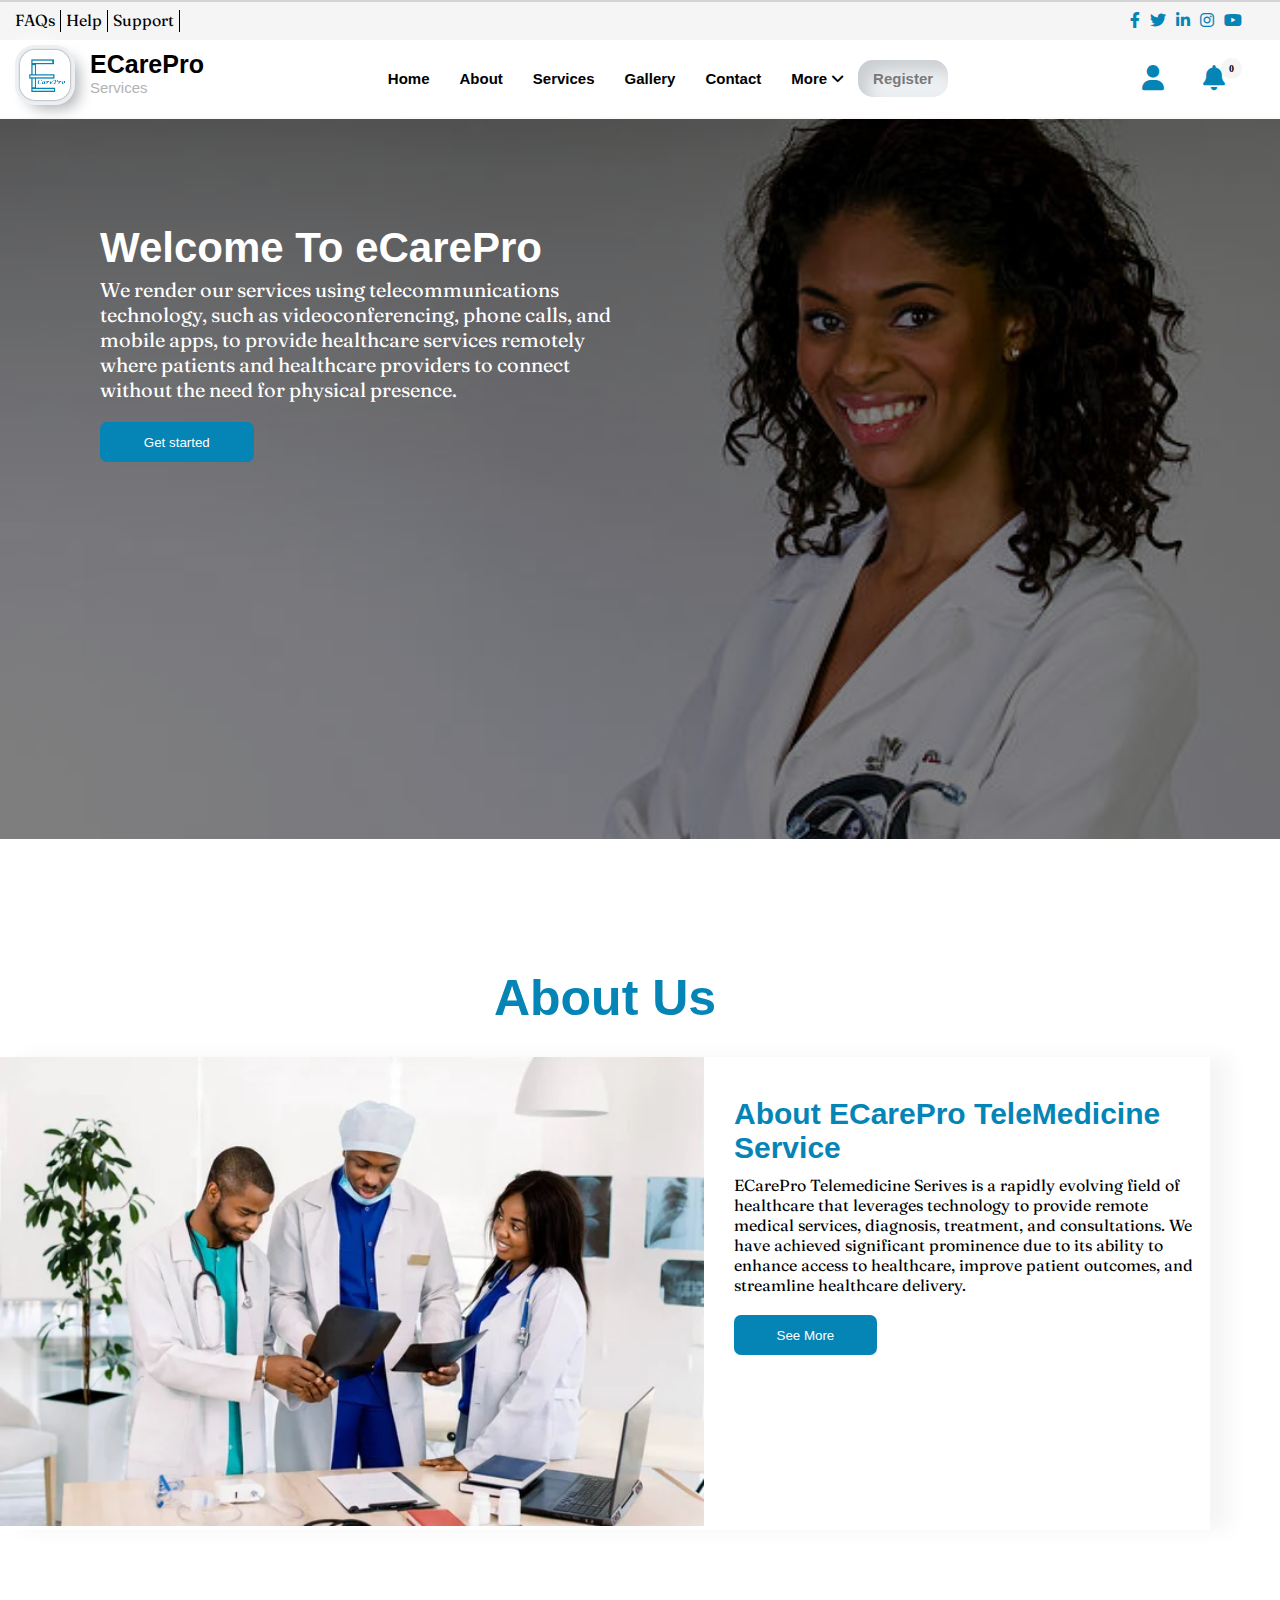
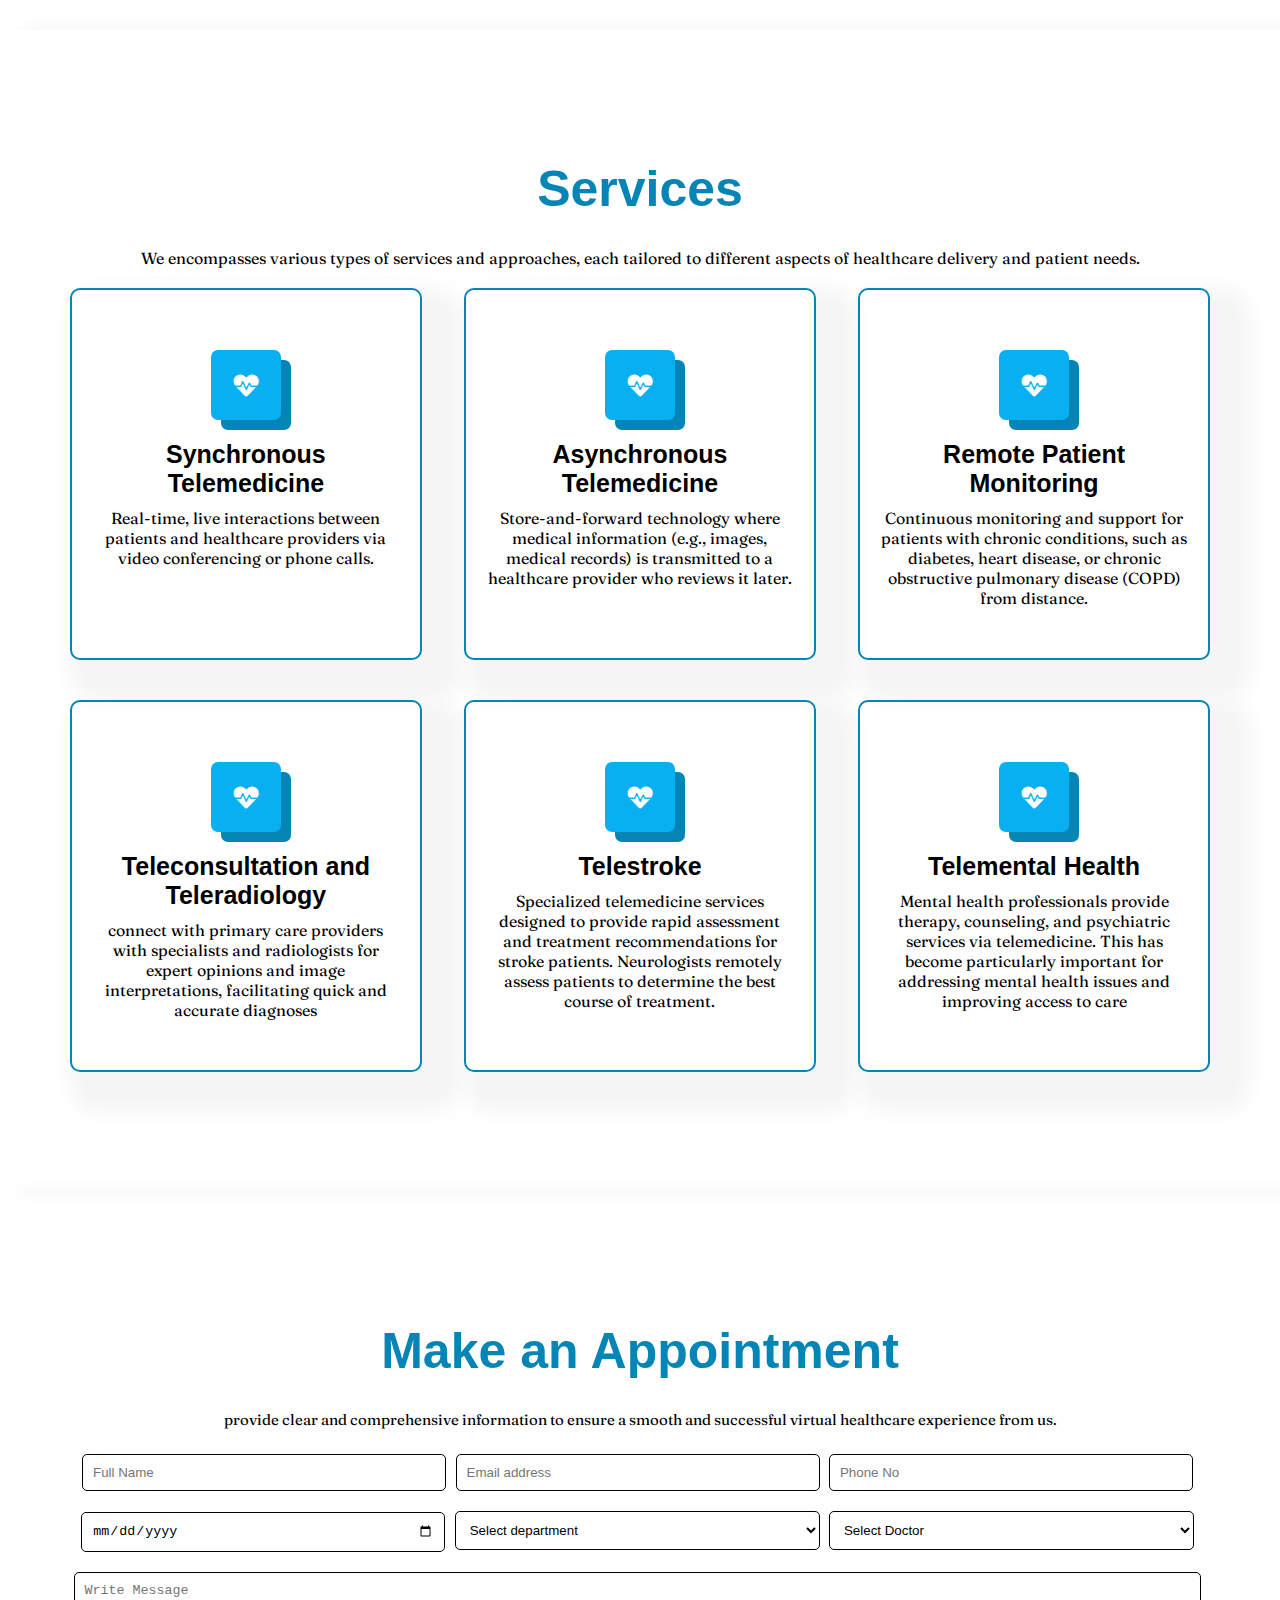
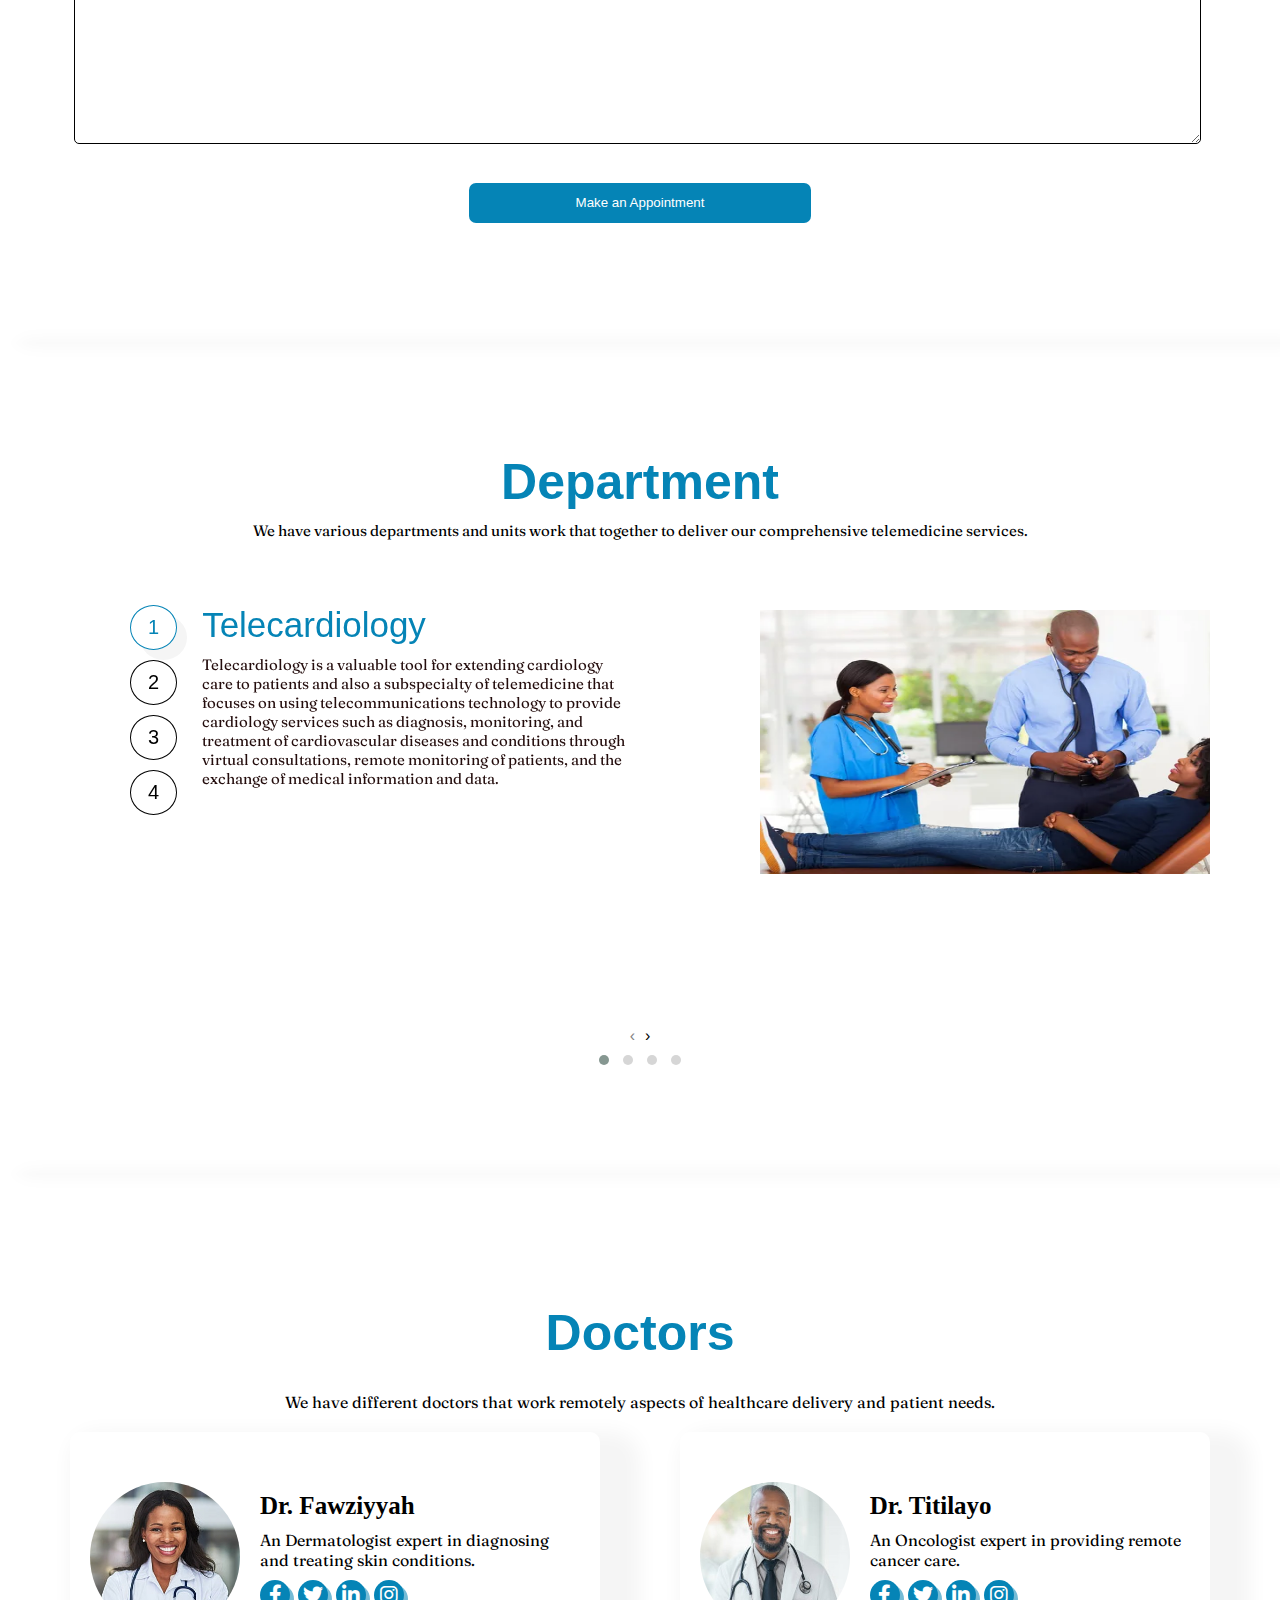
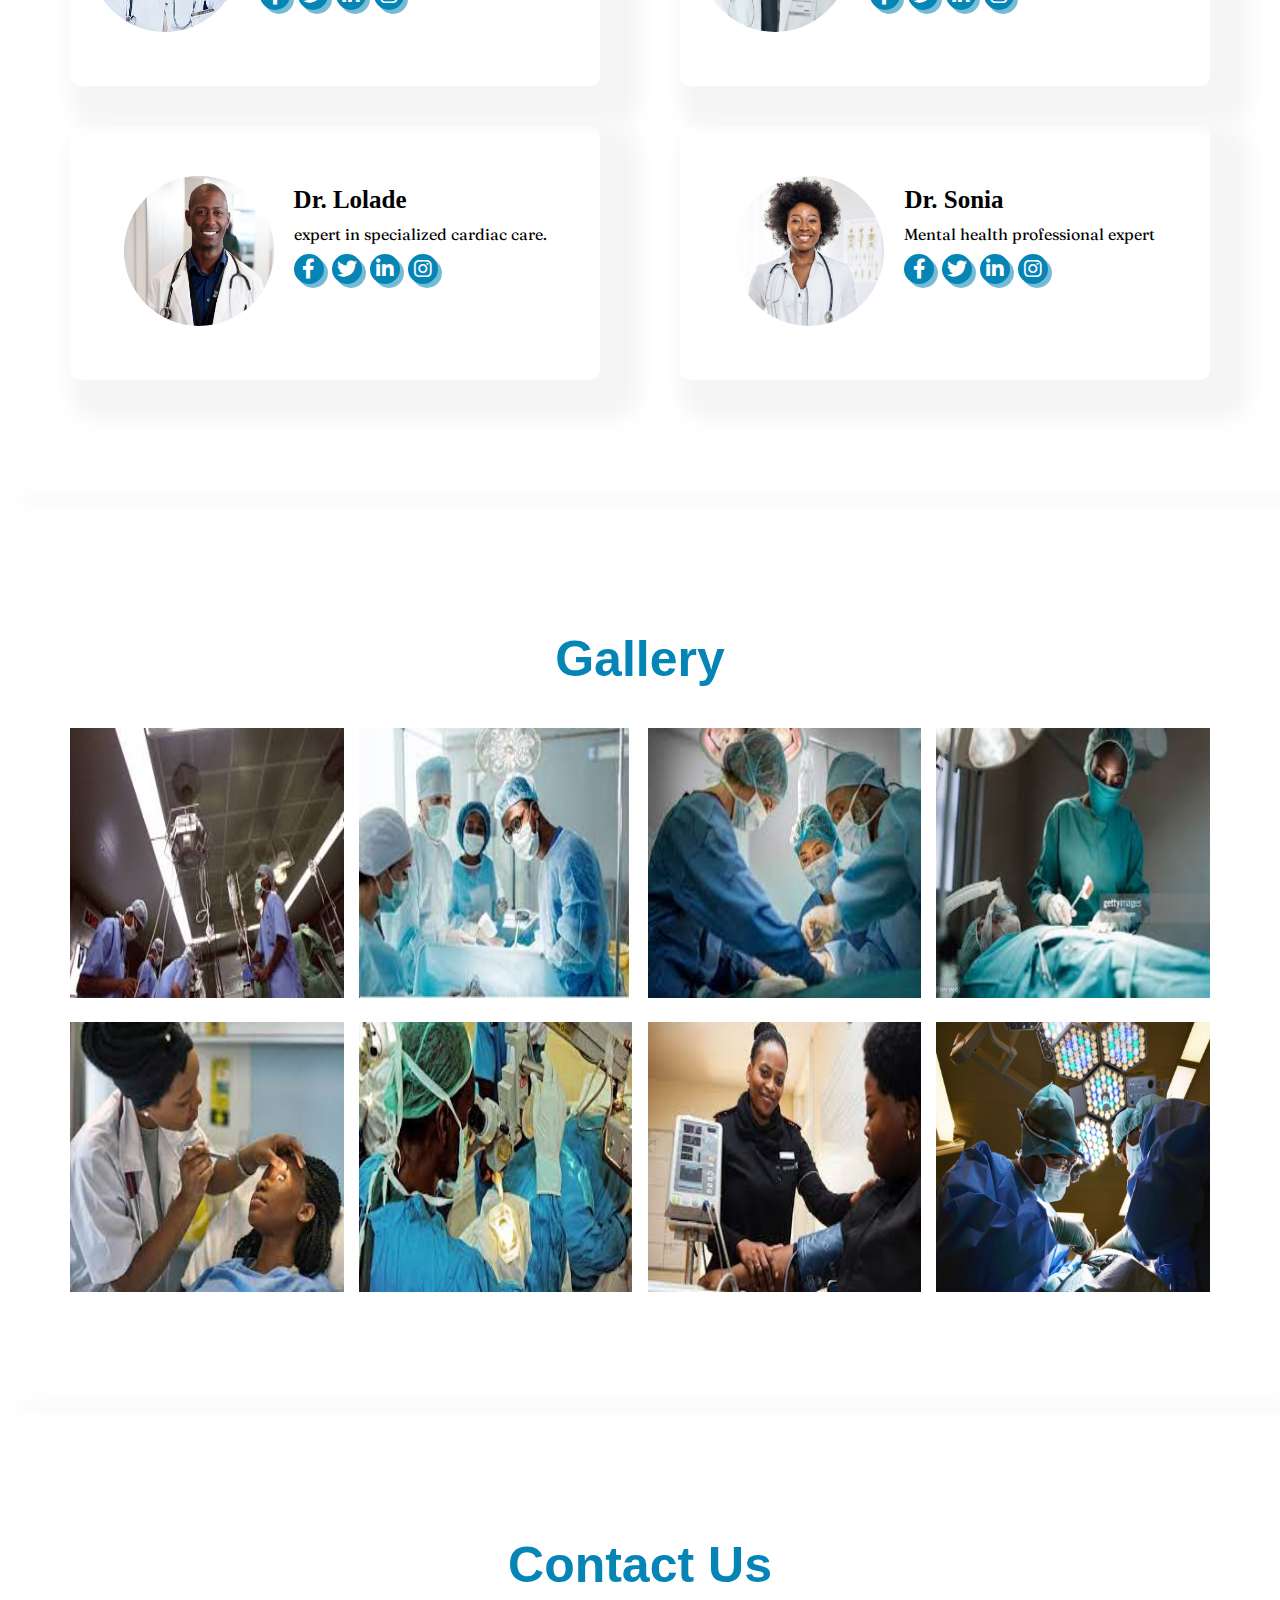
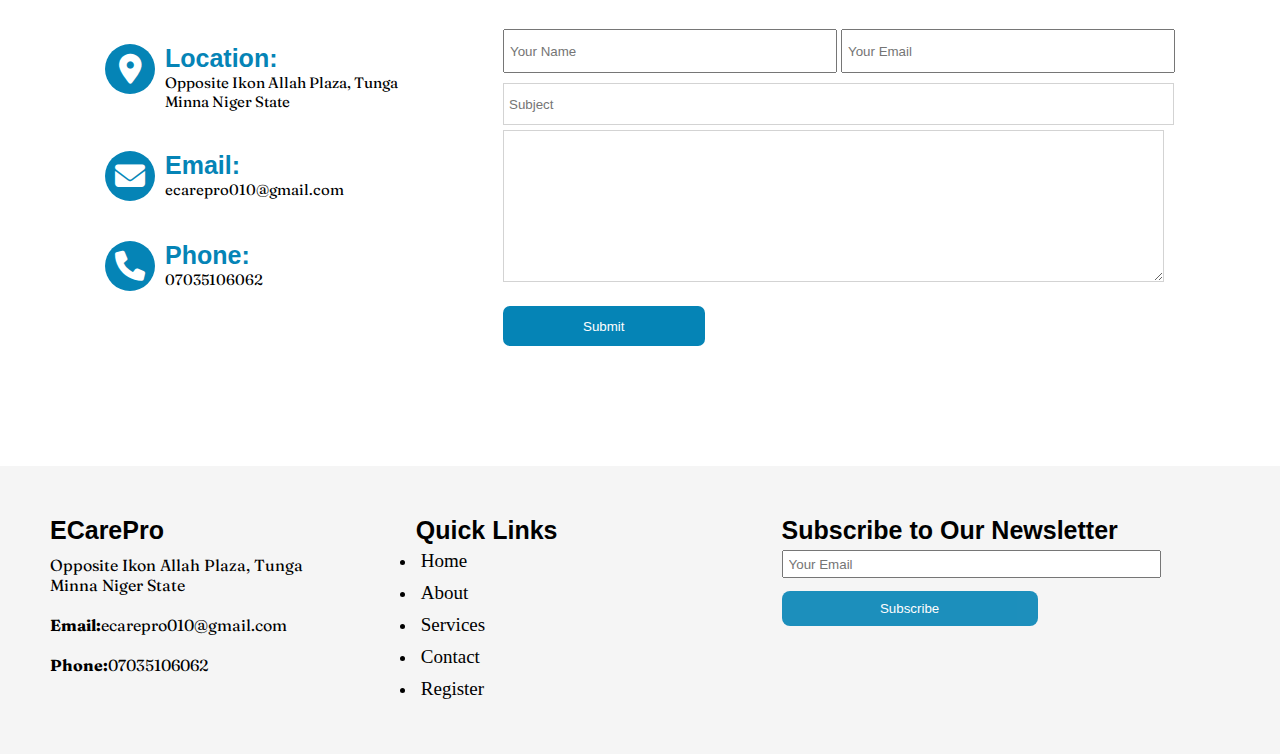
<file: index.html>
<!DOCTYPE html>
<html lang="en">
<head>
    <meta charset="UTF-8">
    <meta http-equiv="X-UA-Compatible" content="IE=edge">
    <meta name="viewport" content="width=device-width, initial-scale=1.0">

    <link href="https://fonts.googleapis.com/css2?family=Fraunces:opsz,wght@9..144,300&display=swap" rel="stylesheet">

    <link rel="stylesheet" href="./css/owl.carousel.min.css">
    <link rel="stylesheet" href="./css/owl.theme.default.css">

    <link rel="stylesheet" href="./css/all.min.css">
    <link rel="stylesheet" href="./css/style.css">
    <title>ECarePro TeleMedicine</title>
</head>
<body id="top">
    <div class="whole-container">
    <div class="header">
        <p>FAQs</p>
        <p>Help</p> 
        <p>Support</p>
        <div class="icons" style="float:right;">
            <i class="fa-brands fa-facebook-f"></i>
            <i class="fa-brands fa-twitter"></i>
            <i class="fa-brands fa-linkedin-in"></i>
            <i class="fa-brands fa-instagram"></i>
            <i class="fa-brands fa-youtube"></i>
            </div>
    </div>
    <nav id="main-nav-wrap">
        <label><img src="./img/logo.png" alt="">
           <div> 
            <h3>ECarePro</h3>
            <p>Services</p>
        </div>
        </label>
        <div class="nav-links" Id="checkmenu">
            <ul>
                    <i class="fa fa-times" onclick ="hideMenu()"></i>          
                <li class="current"><a href="#intro" class="smoothscroll">Home</a></li>
                <li><a href="#about" class="smoothscroll">About</a></li>
                <li><a href="#services" class="smoothscroll">Services</a></li>
                <li><a href="#gallery" class="smoothscroll">Gallery</a></li>
                    <li><a href="#contact" class="smoothscroll">Contact</a></li>
                    <div class="dropdown2">
                        <li><a href="#contact" class="smoothscroll">More<span><i class="fa-solid fa-angle-down"></i></span></a></li>
                        <div class="dropdown2-content">
                        <li><a href="#appointment" class="smoothscroll">Appointment</a></li>
                        <li><a href="#department" class="smoothscroll">Department</a></li>
                        <li><a href="#doctors" class="smoothscroll">Doctors</a></li>
                        </div>
                        </div>
                    <button class="register"><a href="./register.html">Register</a></button>
            </ul>
            </div>
            <div class="nav-icons">
                <a href=""><i class="fa-solid fa-user"></i></a>
                <a href="cart2.html"><i class="fa-solid fa-bell"></i>
                  <span class="notification">0</span>
                </a>
              </div>
        <i class="fa fa-bars" onclick ="showMenu()"></i>
    </nav>
</div>
    <!----------------------Section 1 Hero section-------->
    <section id="intro" class="sec1">
        <div class="sec1-text">
            <h1>Welcome To eCarePro</h1>
            <p>We render our services using telecommunications technology, such as videoconferencing, phone calls, and mobile apps,
                 to provide healthcare services remotely where patients and healthcare providers to
                  connect without the need for physical presence.</p>
                 <button class="button">Get started</button>
        </div>
    </section>

     <!----------------------Section 2 About section-------->
    <section id="about" class="sec2">
        <h1>About Us</h1>
        <div class="sec2-col">
        <div class="sec2-row">
            <img src="./img/about2.jpg" alt="">
        </div>  
            <div class="sec2-text">
            <h2>About ECarePro TeleMedicine Service</h2>
            <p>ECarePro Telemedicine Serives is a rapidly evolving field of healthcare that leverages technology to provide
                 remote medical services, diagnosis, treatment, and consultations. We have achieved significant prominence due to its ability
                  to enhance access to healthcare, improve patient outcomes, and streamline healthcare delivery.</p>
                <button class="button">See More</button>
            </div>
        </div>
    </section>


     <!----------------------Section 3 Service section-------->

    <section id="services" class="sec3">
        <h1>Services</h1>
        <p>We encompasses various types of services and approaches, each tailored to different aspects of healthcare delivery and patient needs.</p>
        <div class="sec3-col">
        <div class="sec3-row">
            <div class="icon"><i class="fas fa-heartbeat"></i></div>
            <h3>Synchronous Telemedicine</h3>
            <p> Real-time, live interactions between patients and healthcare providers via video conferencing or phone calls.</p>
        </div>
        <div class="sec3-row">
            <div class="icon"><i class="fas fa-heartbeat"></i></div>
            <h3>Asynchronous Telemedicine</h3>
            <p>Store-and-forward technology where medical information (e.g., images, medical records)
                 is transmitted to a healthcare provider who reviews it later.</p>
        </div>
        <div class="sec3-row">
            <div class="icon"><i class="fas fa-heartbeat"></i></div>
            <h3>Remote Patient Monitoring</h3>
            <p>Continuous monitoring and support for patients with chronic conditions, such as diabetes,
                 heart disease, or chronic obstructive pulmonary disease (COPD) from distance.</p>
        </div>
    </div>
    <div class="sec3-col">
        <div class="sec3-row">
            <div class="icon"><i class="fas fa-heartbeat"></i></div>
            <h3>Teleconsultation and Teleradiology</h3>
            <p>connect with primary care providers with specialists and radiologists for expert opinions
                 and image interpretations, facilitating quick and accurate diagnoses</p>
        </div>
        <div class="sec3-row">
            <div class="icon"><i class="fas fa-heartbeat"></i></div>
            <h3>Telestroke</h3>
            <p>Specialized telemedicine services designed to provide rapid assessment and treatment recommendations for stroke patients.
                 Neurologists remotely assess patients to determine the best course of treatment.</p>
        </div>
        <div class="sec3-row">
            <div class="icon"><i class="fas fa-heartbeat"></i></div>
            <h3>Telemental Health</h3>
            <p>Mental health professionals provide therapy, counseling, and psychiatric services via telemedicine. This has become particularly
                 important for addressing mental health issues and improving access to care</p>
        </div>
    </div>
    </section>


    <section id="appointment" class="sec4">
        <h1>Make an Appointment</h1>
        <p>provide clear and comprehensive information to ensure a smooth and successful virtual healthcare experience from us.</p>

            <form id="signup" class="form">

                    <input type="text" name="fullName" id="fullName" placeholder="Full Name" autocomplete="on">
                    <small></small>

                    <input type="email" name="email" id="email" placeholder="Email address" autocomplete="on">
                    <small></small>

                    <input type="tel" name="phone" id="phone" placeholder="Phone No" autocomplete="on">
                    <small></small>

                    <input type="date" name="date" id="date" placeholder="Pick a Date" autocomplete="on">
                    <small></small>

                    <select name="department" id="department">
                        <option value="department">Select department</option>
                        <option value="Earcare">Earcare</option>
                        <option value="Dentalcare">Dentalcare</option>
                        <option value="CheckUp">CheckUp</option>
                    </select>

                    <select name="department" id="department">
                        <option value="doctor">Select Doctor</option>
                        <option value="Doctor">Doctor 1</option>
                        <option value="Doctor">Doctor 2</option>
                        <option value="Doctor">Doctor 3</option>
                    </select><br>

                    <textarea name="mesaage" id="mesaage" cols="30" rows="10" placeholder="Write Message"></textarea>

                <div class="form-field submit">
                    <button type="submit" class="button">Make an Appointment</button>
                  </div>
            </form>
    </section>



    <section id="department" class="sec5" id="link2">
        <h1>Department</h1>
        <p>We have various departments and units work that together to deliver our comprehensive telemedicine services. </p>

            <div class="owl-carousel owl-theme">  
                <div class="sec5-col">
                <div class="item" id="no1">
                <div class="dpt">
                    <div class="dpt-col">
                       <div class="dpt-col-row">
                           <div class="dpt-col-col2">
                               <div class="dpt-col-links">
                                <ul>
                                    <li  class="choosen">1</li>
                                    <li>2</li>
                                    <li>3</li>
                                    <li>4</li>
                                    </ul>
                               </div>
                               </div>
                               <div class="dpt-col-col2">
                       <h1>Telecardiology</h1>
                       <p>Telecardiology  is a valuable tool for extending cardiology care to patients and also
                         a subspecialty of telemedicine that focuses on using telecommunications 
                        technology to provide cardiology services such as  diagnosis, monitoring, and treatment of cardiovascular
                         diseases and conditions through virtual consultations, remote monitoring of patients, and the exchange of
                          medical information and data.</p>
                   </div>
                   </div>
                   </div>
                   <div class="dpt-col">
                   <img src="./img/care1.jpg">
                   </div>
                   </div>
                </div>
            </div>

            <div class="item">
                <div class="dpt" >
                    <div class="dpt-col">
                       <div class="dpt-col-row">
                           <div class="dpt-col-col2">
                               <div class="dpt-col-links">
                                <ul>
                                    <li>1</li>
                                    <li  class="choosen">2</li>
                                    <li>3</li>
                                    <li>4</li>
                                    </ul>
                               </div>
                               </div>
                               <div class="dpt-col-col2" id="no2">
                       <h1>Teledermatology</h1>
                       <p>Teledermatology involves the evaluation, diagnosis, and treatment of skin conditions, as well as hair and nail
                         disorders, through virtual consultations and the exchange of medical information and images.
                         it serves as an essential tool for enhancing access to care and providing timely assessments and
                          recommendations for patients with skin-related issues.</p>
                   </div>
                   </div>
                   </div>
                   <div class="dpt-col">
                   <img src="./img/ecare2.jpg">
                   </div>
                   </div>
            </div>

            <div class="item">
                <div class="dpt" id="no3">
                    <div class="dpt-col">
                       <div class="dpt-col-row">
                           <div class="dpt-col-col2">
                               <div class="dpt-col-links">
                                <ul>
                                    <li>1</li>
                                    <li>2</li>
                                    <li class="choosen">3</li>
                                    <li>4</li>
                                    </ul>
                               </div>
                               </div>
                               <div class="dpt-col-col2">
                       <h1>Telepsychiatry</h1>
                       <p>Telepsychiatry is a branch of telemedicine that involves the use of
                         telecommunications technology to provide psychiatric and mental health services remotely.
                          It enables individuals to receive mental health care, psychiatric evaluations, therapy, 
                          and counseling from licensed psychiatrists, psychologists, therapists, and social workers via
                           secure videoconferencing or other virtual communication methods.</p>
                   </div>
                   </div>
                   </div>
                   <div class="dpt-col">
                   <img src="./img/ecare3.jpg">
                   </div>
                   </div>
            </div>

            <div class="item">
                <div class="dpt" id="no4">
                    <div class="dpt-col">
                       <div class="dpt-col-row">
                           <div class="dpt-col-col2">
                               <div class="dpt-col-links">
                                <ul>
                                    <li>1</li>
                                    <li>2</li>
                                    <li>3</li>
                                    <li class="choosen">4</li>
                                    </ul>
                               </div>
                               </div>
                               <div class="dpt-col-col2">
                       <h1>Teleoncology</h1>
                      <p>Teleoncology uses telecommunications technology to provide oncology and cancer care services remotely. 
                        It encompasses various aspects of cancer care, including diagnosis, treatment, monitoring, 
                        consultations, and support. Teleoncology enables cancer patients and healthcare providers to 
                        connect virtually, making it easier for individuals to access specialized cancer care and expertise,
                         especially in areas with limited access to oncology services</p>
                   </div>
                   </div>
                   </div>
                   <div class="dpt-col">
                    <img src="./img/gallery/gallery-8.jpg">
                   </div>
                   </div>
            </div>
        </div>
    </section>



    <section id="doctors" class="sec6">
        <h1>Doctors</h1>
        <p> <p>We have different doctors that work remotely aspects of healthcare delivery and patient needs.</p>
        <div class="sec6-col">
        <div class="sec6-row">
            <div class="sec6-row2">
                <img src="./img/doc1.jpg" alt="">
            </div>
           <div class="sec6-row2">
            <h3>Dr. Fawziyyah</h3>
            <p>An Dermatologist expert in diagnosing and treating skin conditions.</p>
                <div class="icon">
                    <i class="fa-brands fa-facebook-f"></i>
                    <i class="fa-brands fa-twitter"></i>
                    <i class="fa-brands fa-linkedin-in"></i>
                    <i class="fa-brands fa-instagram"></i>
                </div>
            </div>
        </div>
        <div class="sec6-row">
            <div class="sec6-row2">
                <img src="./img/doc2.jpg" alt="">
            </div>
           <div class="sec6-row2">
            <h3>Dr. Titilayo</h3>
            <p>An Oncologist expert in providing remote cancer care.</p>
                <div class="icon">
                    <i class="fa-brands fa-facebook-f"></i>
                    <i class="fa-brands fa-twitter"></i>
                    <i class="fa-brands fa-linkedin-in"></i>
                    <i class="fa-brands fa-instagram"></i>
                </div>
            </div>
        </div>
    </div>

    <div class="sec6-col">
        <div class="sec6-row">
            <div class="sec6-row2">
                <img src="./img/doc3.jpg" alt="">
            </div>
           <div class="sec6-row2">
            <h3>Dr. Lolade</h3>
            <p>expert in specialized cardiac care.</p>
                <div class="icon">
                    <i class="fa-brands fa-facebook-f"></i>
                    <i class="fa-brands fa-twitter"></i>
                    <i class="fa-brands fa-linkedin-in"></i>
                    <i class="fa-brands fa-instagram"></i>
                </div>
            </div>
        </div>
        <div class="sec6-row">
            <div class="sec6-row2">
                <img src="./img/doc4.jpg" alt="">
            </div>
           <div class="sec6-row2">
            <h3>Dr. Sonia</h3>
            <p>Mental health professional expert</p>
                <div class="icon">
                    <i class="fa-brands fa-facebook-f"></i>
                    <i class="fa-brands fa-twitter"></i>
                    <i class="fa-brands fa-linkedin-in"></i>
                    <i class="fa-brands fa-instagram"></i>
                </div>
            </div>
        </div>
    </div>
    </section>

    <section id="gallery" class="sec7">
        <h1>Gallery</h1>
            <div class="sec7-col">
                <div class="sec7-row">
                    <img src="./img/G.1.jpg" alt="">
                </div>
                <div class="sec7-row">
                    <img src="./img/G.2.jpg" alt="">
                </div>
                <div class="sec7-row">
                    <img src="./img/G.3.jpg" alt="">
                </div>
                <div class="sec7-row">
                    <img src="./img/G.5.jpg" alt="">
                </div>
                </div>
                <div class="sec7-col">
                <div class="sec7-row">
                    <img src="./img/G.6.jpg" alt="">
                </div>
                <div class="sec7-row">
                    <img src="./img/G.7.jpg" alt="">
                </div>
                <div class="sec7-row">
                    <img src="./img/G.8.jpg" alt="">
                </div>
                <div class="sec7-row">
                    <img src="./img/gallery/gallery-8.jpg" alt="">
                </div>
            </div>
            </div>
        </section>

        <section id="contact" class="contact">
            <h1>Contact Us</h1>
            <div class="contact-col">
                <div class="contact-row">
                    <div class="address">
                        <i class="fa fa-location-dot"></i>
                        <div>
                        <h4>Location:</h4>
                        <p>Opposite Ikon Allah Plaza, Tunga <br> Minna Niger State</p>
                    </div>
                    </div>
                    <div class="address">
                        <i class="fa fa-envelope"></i>
                        <div>
                            <h4>Email:</h4>
                            <p>ecarepro010@gmail.com</p>
                        </div>
                        </div>
                    <div class="address">
                        <i class="fa fa-phone"></i>
                        <div>
                            <h4>Phone:</h4>
                            <p>07035106062</p>
                        </div>
                        </div>
                </div>
                    <form action="">
                        <input type="text" name="fullname" placeholder="Your Name">
                        <input type="text" name="email" placeholder="Your Email"><br>
                        <input type="text" name="subject" placeholder="Subject"><br>
                        <textarea name="message" id="message" cols="30" rows="10"></textarea>
                        <button class="button">Submit</button>
                    </form>
            </div>
        </section>

        <section class="footer">
            <div class="footer-row">
                <h2>ECarePro</h2>
                <p>Opposite Ikon Allah Plaza, Tunga <br> Minna Niger State</p>
                <p><span>Email:</span>ecarepro010@gmail.com</p>
                <p><span>Phone:</span>07035106062</p>
            </div>
            <div class="footer-row">
                <h2>Quick Links</h2>
                <ul>     
                <li class="current"><a href="#intro" class="smoothscroll">Home</a></li>
                <li><a href="#about" class="smoothscroll">About</a></li>
                <li><a href="#services" class="smoothscroll">Services</a></li>
                <li><a href="#contact" class="smoothscroll">Contact</a></li>
                <li><a href="./register.html">Register</a></li>
            </ul>
            </div>
            <div class="footer-row">
                <h2>Subscribe to Our Newsletter</h2>
                <input type="text" name="email" placeholder="Your Email"><br>
                <button class="rgnBtn">Subscribe</button>
                </div>
        </section>


        <script src="./js/script.js"></script>
    <script src="./js/jquery.min.js"></script>
  <script src="./js/owl.carousel.min.js"></script>


        <script>
            $('.owl-carousel').owlCarousel({
              loop:true,
              margin:100,
              responsiveClass:false,
              responsive:{
                  0:{
                      items:1,
                      nav:false
                  },
                  1000:{
                      items:1,
                      nav:true,
                      loop:false
                  }
              }
          })
          </script>
</body>
</html>
</file>
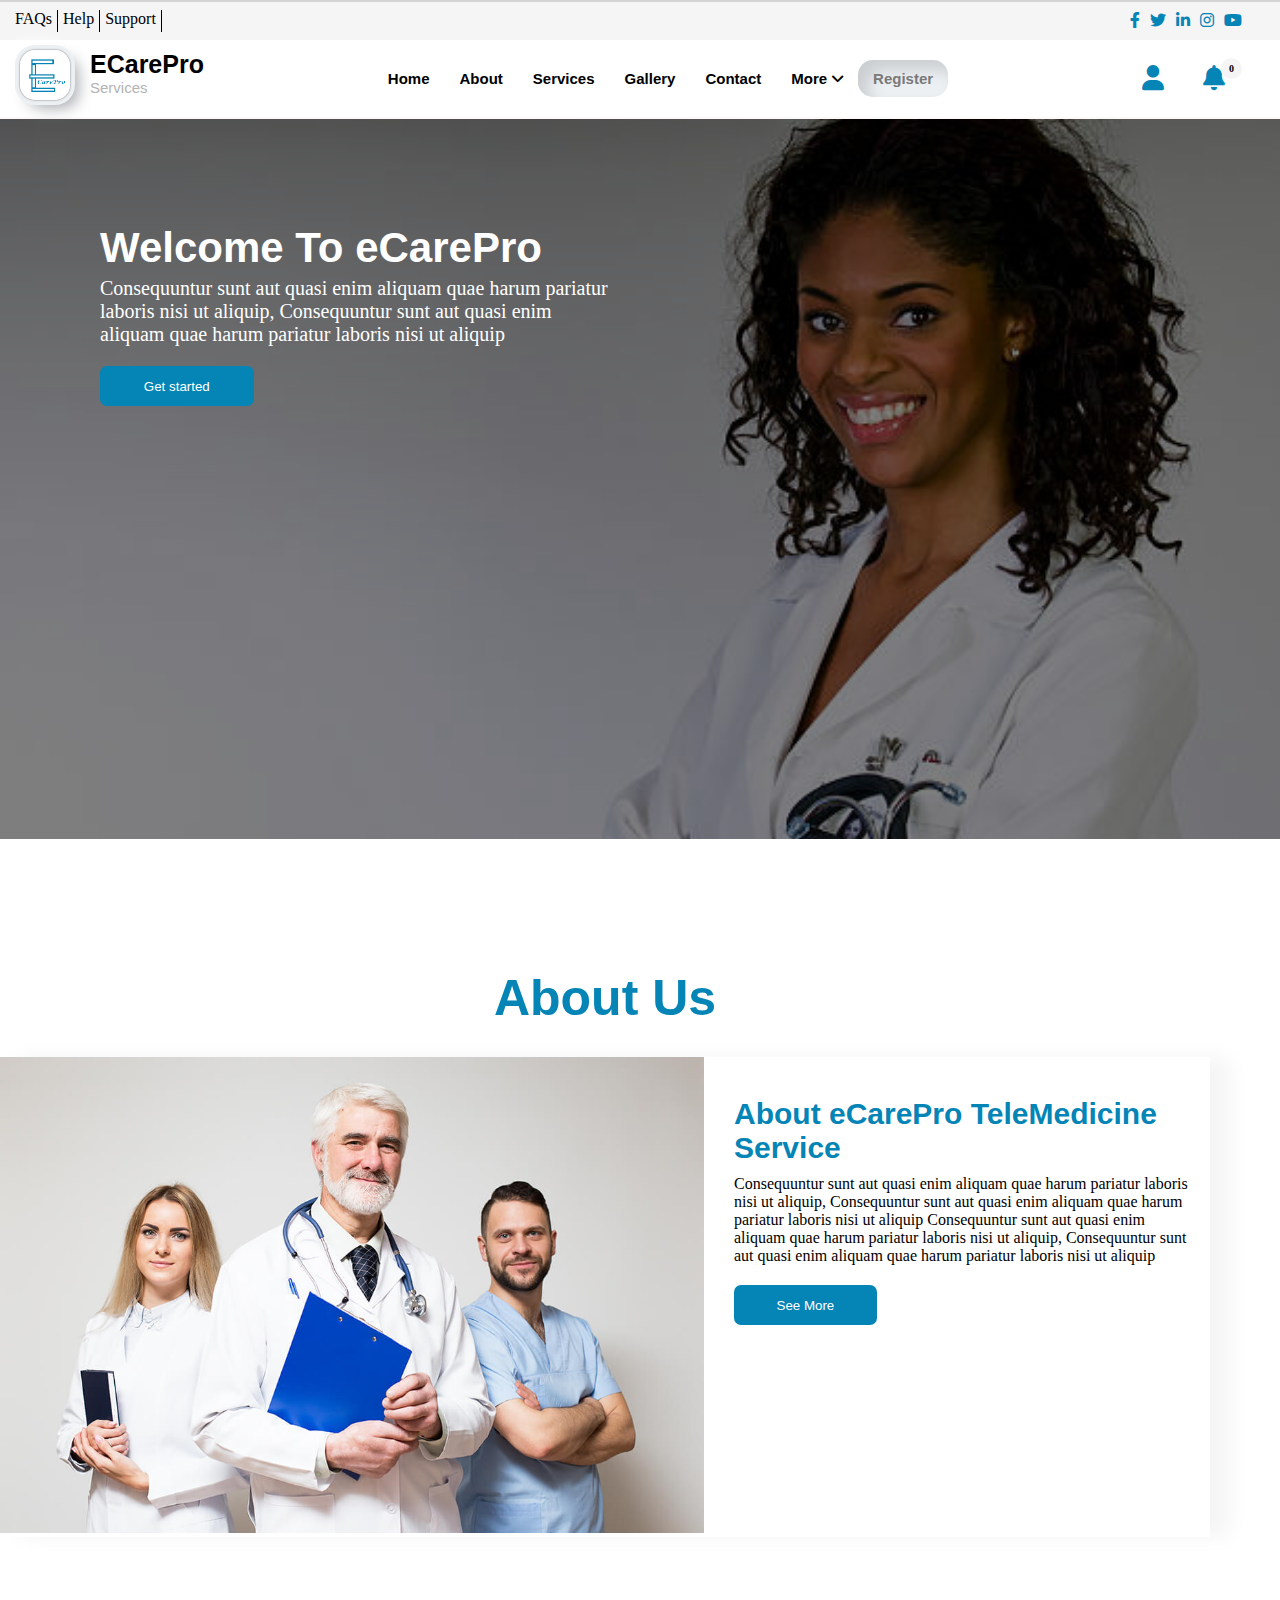
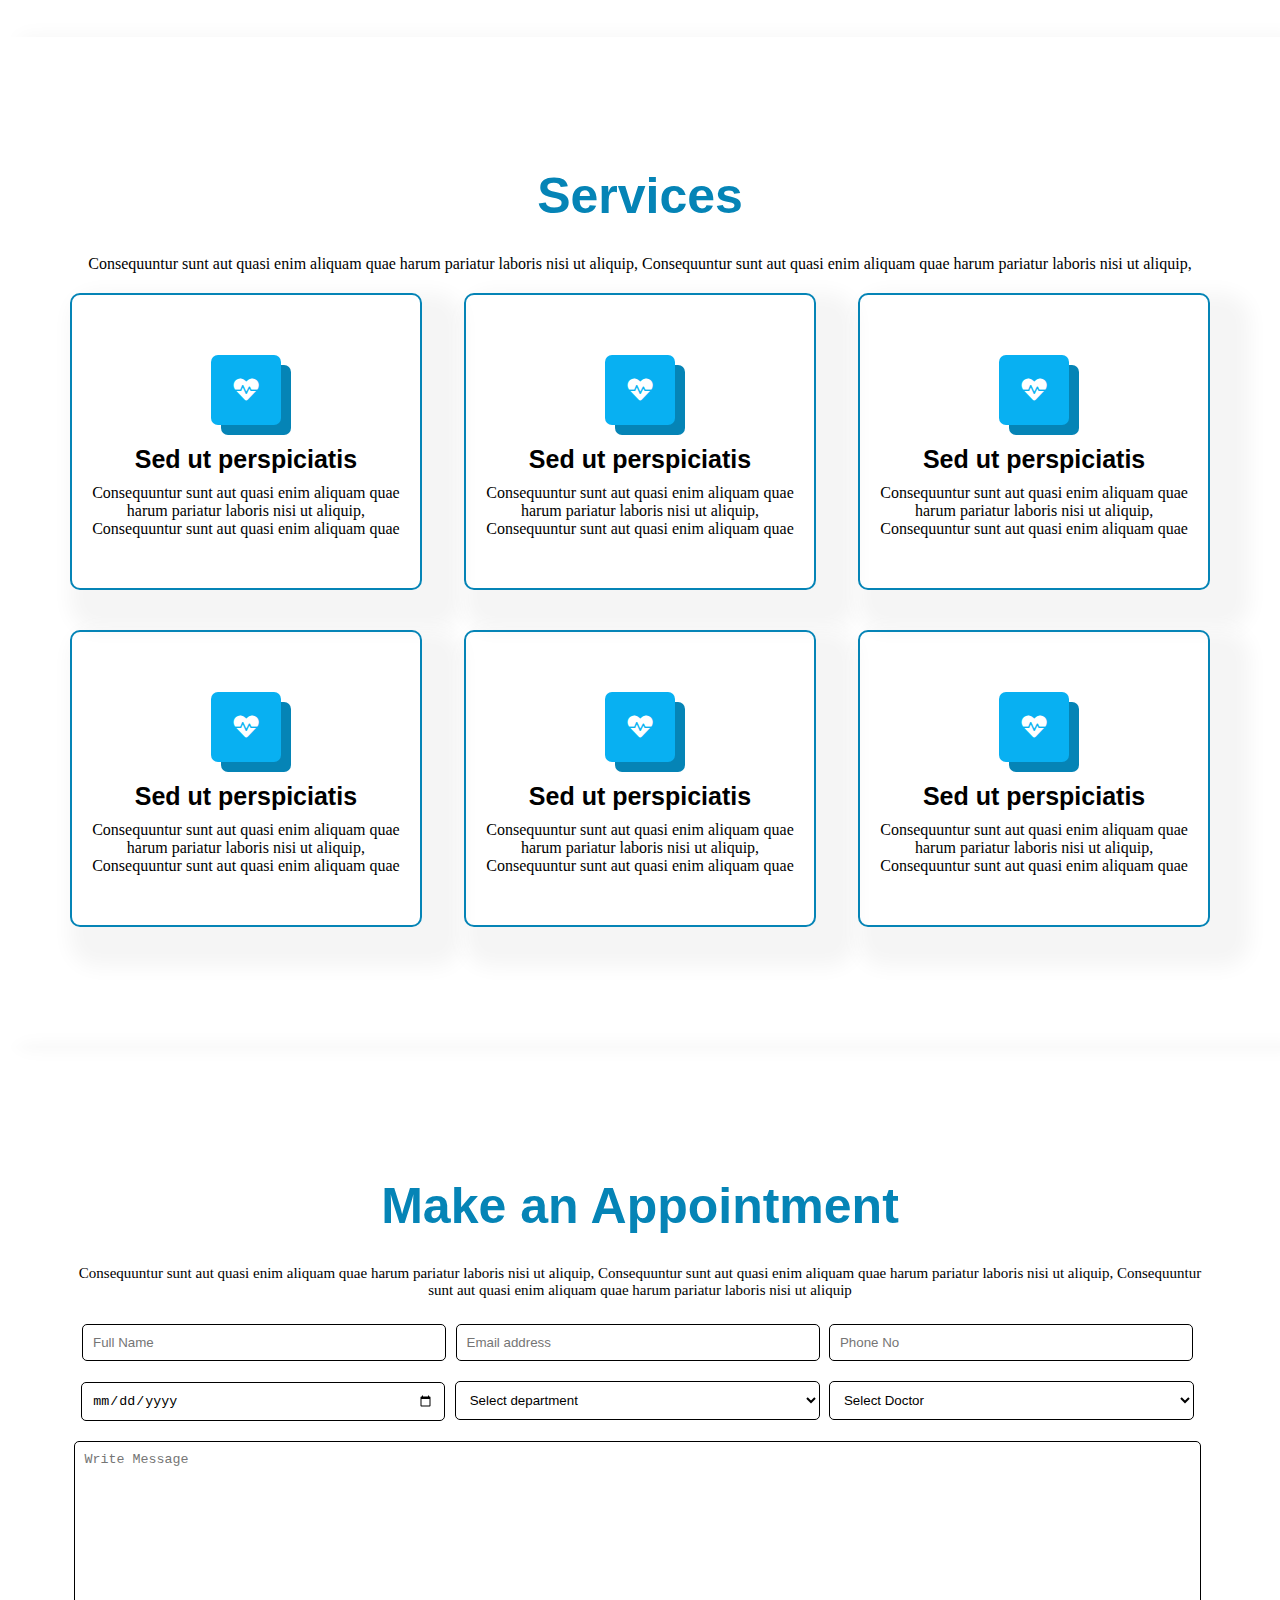
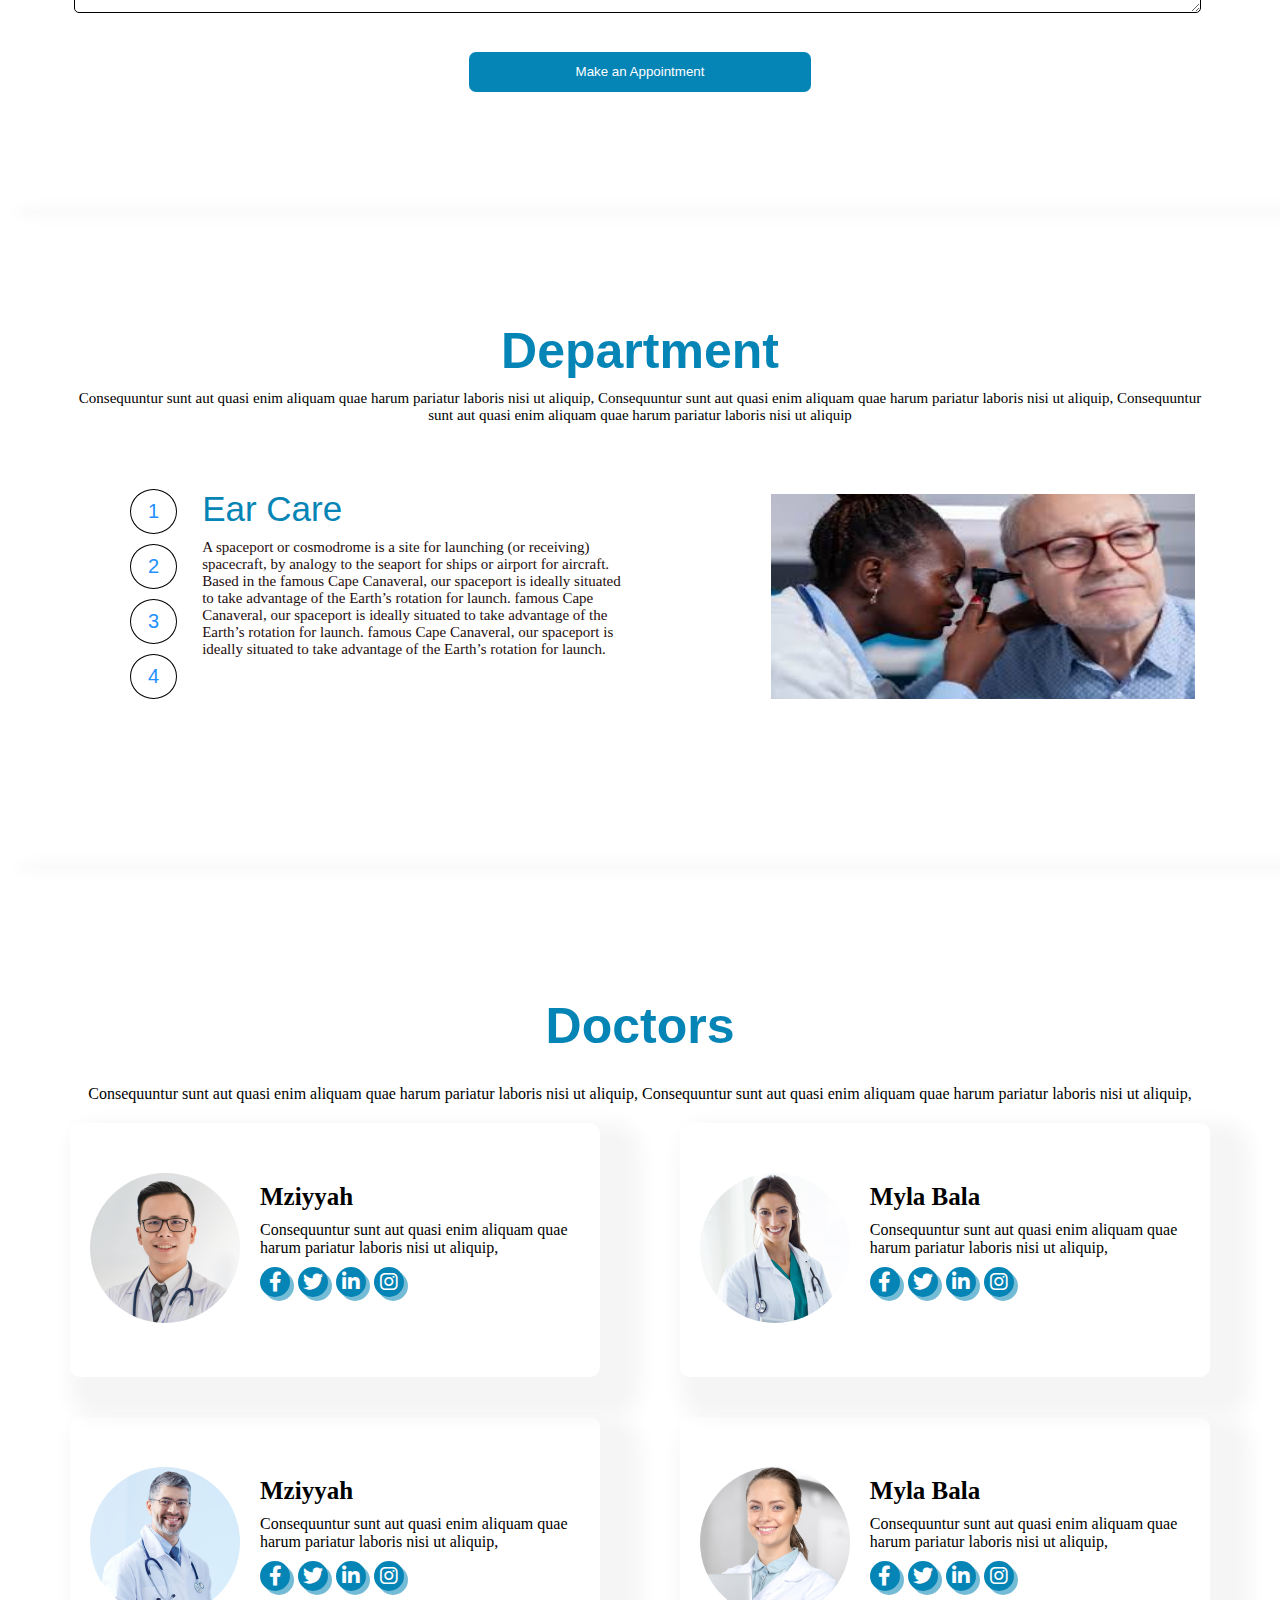
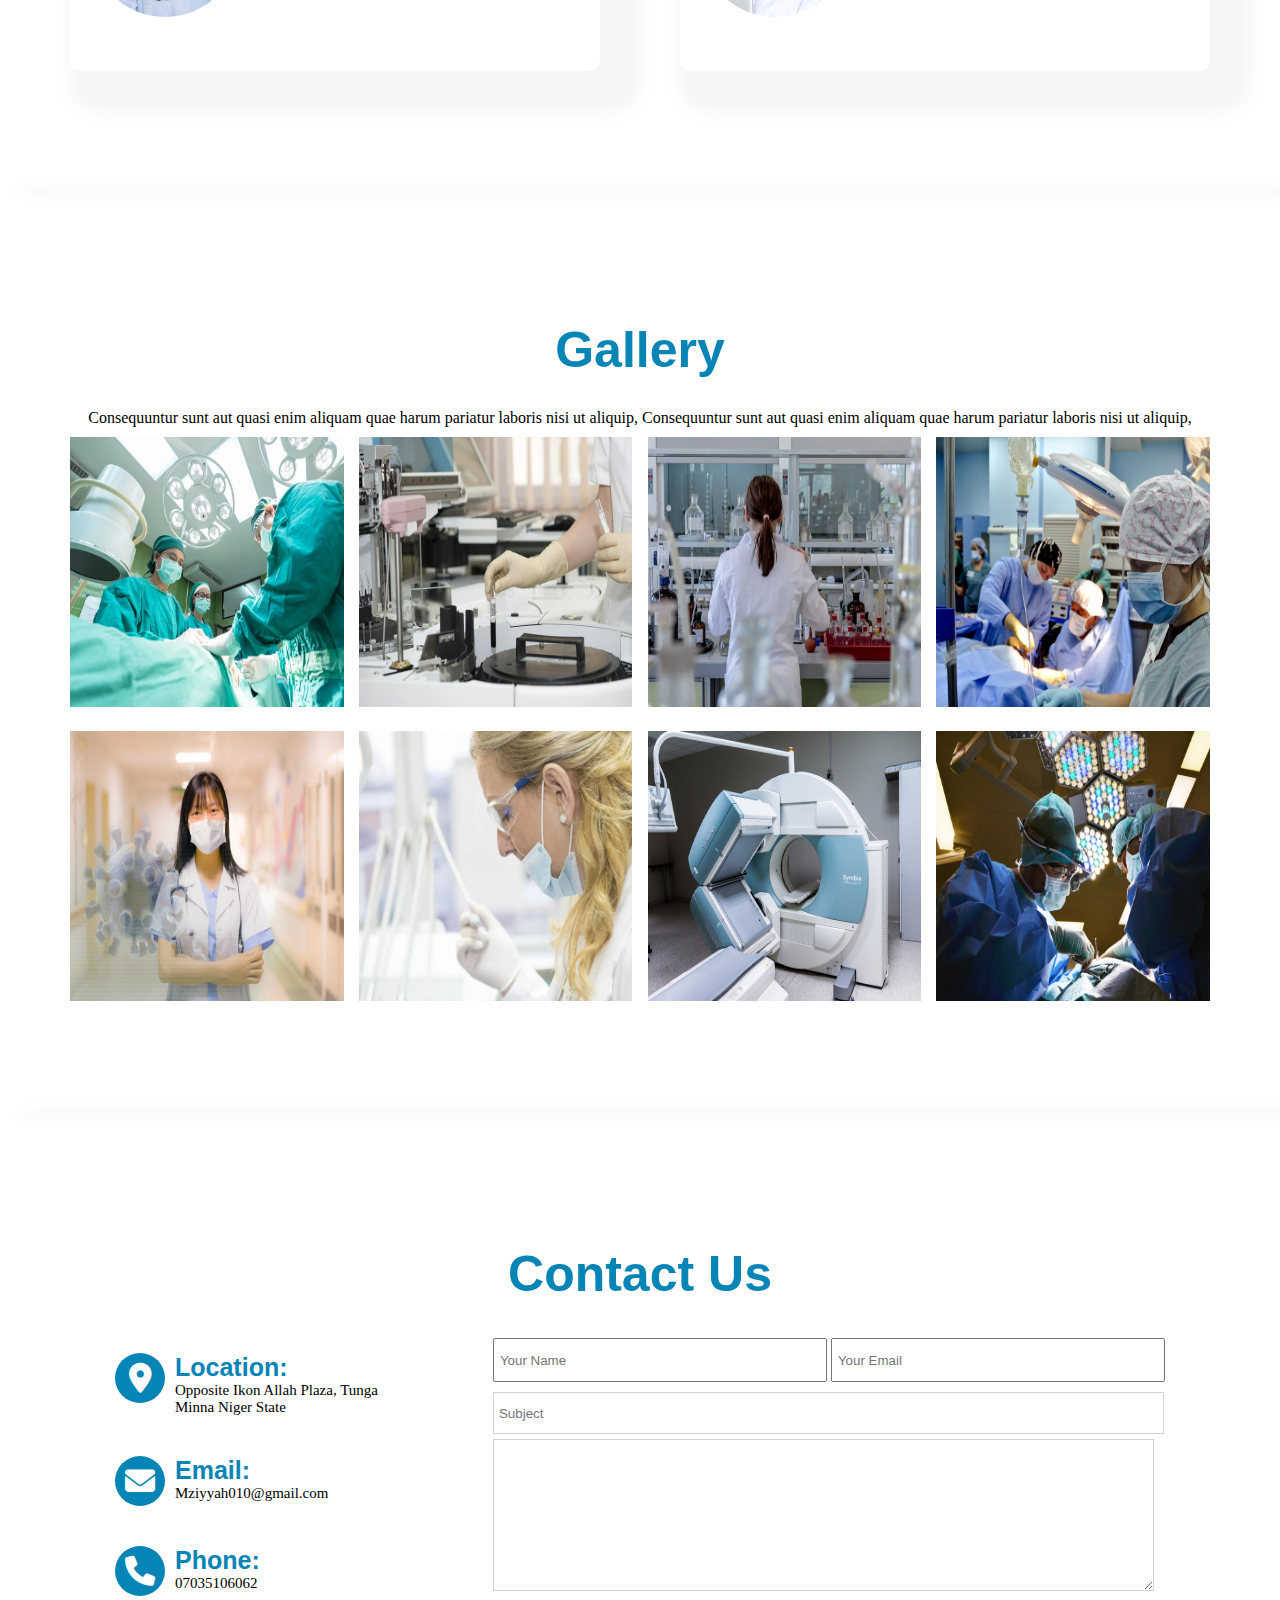
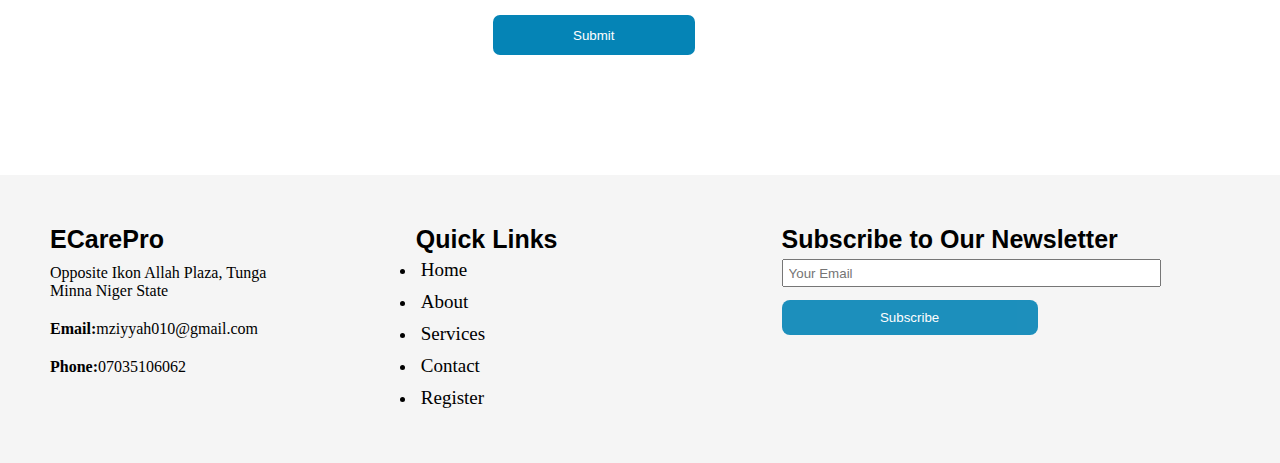
<file: dpt2.html>
<!DOCTYPE html>
<html lang="en">
<head>
    <meta charset="UTF-8">
    <meta http-equiv="X-UA-Compatible" content="IE=edge">
    <meta name="viewport" content="width=device-width, initial-scale=1.0">

    <link rel="stylesheet" href="./css/all.min.css">
    <link rel="stylesheet" href="./css/style.css">
    <title>ECarePro TeleMedicine</title>
</head>
<body id="top">
    <div class="whole-container">
    <div class="header">
        <p>FAQs</p>
        <p>Help</p> 
        <p>Support</p>
        <div class="icons" style="float:right;">
            <i class="fa-brands fa-facebook-f"></i>
            <i class="fa-brands fa-twitter"></i>
            <i class="fa-brands fa-linkedin-in"></i>
            <i class="fa-brands fa-instagram"></i>
            <i class="fa-brands fa-youtube"></i>
            </div>
    </div>
    <nav id="main-nav-wrap">
        <label><img src="./img/logo.png" alt="">
           <div> 
            <h3>ECarePro</h3>
            <p>Services</p>
        </div>
        </label>
        <div class="nav-links" Id="checkmenu">
            <ul>
                    <i class="fa fa-times" onclick ="hideMenu()"></i>          
                <li class="current"><a href="#intro" class="smoothscroll">Home</a></li>
                <li><a href="#about" class="smoothscroll">About</a></li>
                <li><a href="#services" class="smoothscroll">Services</a></li>
                <li><a href="#gallery" class="smoothscroll">Gallery</a></li>
                    <li><a href="#contact" class="smoothscroll">Contact</a></li>
                    <div class="dropdown2">
                        <li><a href="#contact" class="smoothscroll">More<span><i class="fa-solid fa-angle-down"></i></span></a></li>
                        <div class="dropdown2-content">
                        <li><a href="#appointment" class="smoothscroll">Appointment</a></li>
                        <li><a href="#department" class="smoothscroll">Department</a></li>
                        <li><a href="#doctors" class="smoothscroll">Doctors</a></li>
                        </div>
                        </div>
                    <button class="register"><a href="./register.html">Register</a></button>
            </ul>
            </div>
            <div class="nav-icons">
                <a href=""><i class="fa-solid fa-user"></i></a>
                <a href="cart2.html"><i class="fa-solid fa-bell"></i>
                  <span class="notification">0</span>
                </a>
              </div>
        <i class="fa fa-bars" onclick ="showMenu()"></i>
    </nav>
</div>
</div>
    <!----------------------Section 1 Hero section-------->
    <section id="intro" class="sec1">
        <div class="sec1-text">
            <h1>Welcome To eCarePro</h1>
            <p>Consequuntur sunt aut quasi enim aliquam quae harum pariatur laboris nisi ut aliquip,
                 Consequuntur sunt aut quasi enim aliquam quae harum pariatur laboris nisi ut aliquip</p>
                 <button class="button">Get started</button>
        </div>
    </section>

     <!----------------------Section 2 About section-------->
    <section id="about" class="sec2">
        <h1>About Us</h1>
        <div class="sec2-col">
        <div class="sec2-row">
            <img src="./img/about.jpg" alt="">
        </div>  
            <div class="sec2-text">
            <h2>About eCarePro TeleMedicine Service</h2>
            <p>Consequuntur sunt aut quasi enim aliquam quae harum pariatur laboris nisi ut aliquip,
                Consequuntur sunt aut quasi enim aliquam quae harum pariatur laboris nisi ut aliquip
                Consequuntur sunt aut quasi enim aliquam quae harum pariatur laboris nisi ut aliquip,
                Consequuntur sunt aut quasi enim aliquam quae harum pariatur laboris nisi ut aliquip</p>
                <button class="button">See More</button>
            </div>
        </div>
    </section>


     <!----------------------Section 3 Service section-------->

    <section id="services" class="sec3">
        <h1>Services</h1>
        <p>Consequuntur sunt aut quasi enim aliquam quae harum pariatur laboris nisi ut aliquip,
            Consequuntur sunt aut quasi enim aliquam quae harum pariatur laboris nisi ut aliquip,</p>
        <div class="sec3-col">
        <div class="sec3-row">
            <div class="icon"><i class="fas fa-heartbeat"></i></div>
            <h3>Sed ut perspiciatis</h3>
            <p> Consequuntur sunt aut quasi enim aliquam quae harum pariatur laboris nisi ut aliquip,
                Consequuntur sunt aut quasi enim aliquam quae</p>
        </div>
        <div class="sec3-row">
            <div class="icon"><i class="fas fa-heartbeat"></i></div>
            <h3>Sed ut perspiciatis</h3>
            <p> Consequuntur sunt aut quasi enim aliquam quae harum pariatur laboris nisi ut aliquip,
                Consequuntur sunt aut quasi enim aliquam quae</p>
        </div>
        <div class="sec3-row">
            <div class="icon"><i class="fas fa-heartbeat"></i></div>
            <h3>Sed ut perspiciatis</h3>
            <p> Consequuntur sunt aut quasi enim aliquam quae harum pariatur laboris nisi ut aliquip,
                Consequuntur sunt aut quasi enim aliquam quae</p>
        </div>
    </div>
    <div class="sec3-col">
        <div class="sec3-row">
            <div class="icon"><i class="fas fa-heartbeat"></i></div>
            <h3>Sed ut perspiciatis</h3>
            <p> Consequuntur sunt aut quasi enim aliquam quae harum pariatur laboris nisi ut aliquip,
                Consequuntur sunt aut quasi enim aliquam quae</p>
        </div>
        <div class="sec3-row">
            <div class="icon"><i class="fas fa-heartbeat"></i></div>
            <h3>Sed ut perspiciatis</h3>
            <p> Consequuntur sunt aut quasi enim aliquam quae harum pariatur laboris nisi ut aliquip,
                Consequuntur sunt aut quasi enim aliquam quae</p>
        </div>
        <div class="sec3-row">
            <div class="icon"><i class="fas fa-heartbeat"></i></div>
            <h3>Sed ut perspiciatis</h3>
            <p> Consequuntur sunt aut quasi enim aliquam quae harum pariatur laboris nisi ut aliquip,
                Consequuntur sunt aut quasi enim aliquam quae</p>
        </div>
    </div>
    </section>


    <section id="appointment" class="sec4">
        <h1>Make an Appointment</h1>
        <p> Consequuntur sunt aut quasi enim aliquam quae harum pariatur laboris nisi ut aliquip,
            Consequuntur sunt aut quasi enim aliquam quae harum pariatur laboris nisi ut aliquip,
            Consequuntur sunt aut quasi enim aliquam quae harum pariatur laboris nisi ut aliquip</p>


            
            <form id="signup" class="form">

                    <input type="text" name="fullName" id="fullName" placeholder="Full Name" autocomplete="on">
                    <small></small>

                    <input type="email" name="email" id="email" placeholder="Email address" autocomplete="on">
                    <small></small>

                    <input type="tel" name="phone" id="phone" placeholder="Phone No" autocomplete="on">
                    <small></small>

                    <input type="date" name="date" id="date" placeholder="Pick a Date" autocomplete="on">
                    <small></small>

                    <select name="department" id="department">
                        <option value="department">Select department</option>
                        <option value="Earcare">Earcare</option>
                        <option value="Dentalcare">Dentalcare</option>
                        <option value="CheckUp">CheckUp</option>
                    </select>

                    <select name="department" id="department">
                        <option value="doctor">Select Doctor</option>
                        <option value="Doctor">Doctor 1</option>
                        <option value="Doctor">Doctor 2</option>
                        <option value="Doctor">Doctor 3</option>
                    </select><br>

                    <textarea name="mesaage" id="mesaage" cols="30" rows="10" placeholder="Write Message"></textarea>

                <div class="form-field submit">
                    <button type="submit" class="button">Make an Appointment</button>
                  </div>
            </form>
    </section>



    <section id="department" class="sec5" id="link2">
        <h1>Department</h1>
        <p> Consequuntur sunt aut quasi enim aliquam quae harum pariatur laboris nisi ut aliquip,
            Consequuntur sunt aut quasi enim aliquam quae harum pariatur laboris nisi ut aliquip,
            Consequuntur sunt aut quasi enim aliquam quae harum pariatur laboris nisi ut aliquip</p>

            <div class="sec5-col">
                <div class="dpt">
                    <div class="dpt-col">
                       <div class="dpt-col-row">
                           <div class="dpt-col-col2">
                               <div class="dpt-col-links">
                           <ul>
                               <li><a href="index.html">1</a></li>
                               <li><a href="dpt2.html"  target="_self" class="choosen">2</a></li>
                               <li><a href="dpt3.html">3</a></li>
                               <li><a href="dpt4.html">4</a></li>
                               </ul>
                               </div>
                               </div>
                               <div class="dpt-col-col2">
                       <h1>Ear Care</h1>
                       <p> A spaceport or cosmodrome is a site for launching
                        (or receiving) spacecraft, by analogy to the 
                        seaport for ships or airport for aircraft.
                         Based in the famous Cape Canaveral, our spaceport is ideally
                        situated to take advantage of the
                         Earth’s rotation for launch.
                         famous Cape Canaveral, our spaceport is ideally
                         situated to take advantage of the
                          Earth’s rotation for launch.
                          famous Cape Canaveral, our spaceport is ideally
                          situated to take advantage of the
                           Earth’s rotation for launch.</p>
                   </div>
                   </div>
                   </div>
                   <div class="dpt-col">
                   <img src="./img/ear2.jpg">
                   </div>
                   </div>
            </div>
    </section>



    <section id="doctors" class="sec6">
        <h1>Doctors</h1>
        <p> <p> Consequuntur sunt aut quasi enim aliquam quae harum pariatur laboris nisi ut aliquip,
            Consequuntur sunt aut quasi enim aliquam quae harum pariatur laboris nisi ut aliquip,</p>
        <div class="sec6-col">
        <div class="sec6-row">
            <div class="sec6-row2">
                <img src="./img/doctors/doctors-3.jpg" alt="">
            </div>
           <div class="sec6-row2">
            <h3>Mziyyah</h3>
            <p> Consequuntur sunt aut quasi enim aliquam quae harum pariatur laboris nisi ut aliquip,</p>
                <div class="icon">
                    <i class="fa-brands fa-facebook-f"></i>
                    <i class="fa-brands fa-twitter"></i>
                    <i class="fa-brands fa-linkedin-in"></i>
                    <i class="fa-brands fa-instagram"></i>
                </div>
            </div>
        </div>
        <div class="sec6-row">
            <div class="sec6-row2">
                <img src="./img/doctors/doctors-2.jpg" alt="">
            </div>
           <div class="sec6-row2">
            <h3>Myla Bala</h3>
            <p> Consequuntur sunt aut quasi enim aliquam quae harum pariatur laboris nisi ut aliquip,</p>
                <div class="icon">
                    <i class="fa-brands fa-facebook-f"></i>
                    <i class="fa-brands fa-twitter"></i>
                    <i class="fa-brands fa-linkedin-in"></i>
                    <i class="fa-brands fa-instagram"></i>
                </div>
            </div>
        </div>
    </div>

    <div class="sec6-col">
        <div class="sec6-row">
            <div class="sec6-row2">
                <img src="./img/doctors/doctors-1.jpg" alt="">
            </div>
           <div class="sec6-row2">
            <h3>Mziyyah</h3>
            <p> Consequuntur sunt aut quasi enim aliquam quae harum pariatur laboris nisi ut aliquip,</p>
                <div class="icon">
                    <i class="fa-brands fa-facebook-f"></i>
                    <i class="fa-brands fa-twitter"></i>
                    <i class="fa-brands fa-linkedin-in"></i>
                    <i class="fa-brands fa-instagram"></i>
                </div>
            </div>
        </div>
        <div class="sec6-row">
            <div class="sec6-row2">
                <img src="./img/doctors/doctors-4.jpg" alt="">
            </div>
           <div class="sec6-row2">
            <h3>Myla Bala</h3>
            <p> Consequuntur sunt aut quasi enim aliquam quae harum pariatur laboris nisi ut aliquip,</p>
                <div class="icon">
                    <i class="fa-brands fa-facebook-f"></i>
                    <i class="fa-brands fa-twitter"></i>
                    <i class="fa-brands fa-linkedin-in"></i>
                    <i class="fa-brands fa-instagram"></i>
                </div>
            </div>
        </div>
    </div>
    </section>

    <section id="gallery" class="sec7">
        <h1>Gallery</h1>
         <p> Consequuntur sunt aut quasi enim aliquam quae harum pariatur laboris nisi ut aliquip,
            Consequuntur sunt aut quasi enim aliquam quae harum pariatur laboris nisi ut aliquip,</p>
            <div class="sec7-col">
                <div class="sec7-row">
                    <img src="./img/gallery/gallery-1.jpg" alt="">
                </div>
                <div class="sec7-row">
                    <img src="./img/gallery/gallery-2.jpg" alt="">
                </div>
                <div class="sec7-row">
                    <img src="./img/gallery/gallery-3.jpg" alt="">
                </div>
                <div class="sec7-row">
                    <img src="./img/gallery/gallery-4.jpg" alt="">
                </div>
                </div>
                <div class="sec7-col">
                <div class="sec7-row">
                    <img src="./img/gallery/gallery-5.jpg" alt="">
                </div>
                <div class="sec7-row">
                    <img src="./img/gallery/gallery-6.jpg" alt="">
                </div>
                <div class="sec7-row">
                    <img src="./img/gallery/gallery-7.jpg" alt="">
                </div>
                <div class="sec7-row">
                    <img src="./img/gallery/gallery-8.jpg" alt="">
                </div>
            </div>
            </div>
        </section>

        <section id="contact" class="contact">
            <h1>Contact Us</h1>
            <div class="contact-col">
                <div class="contact-row">
                    <div class="address">
                        <i class="fa fa-location-dot"></i>
                        <div>
                        <h4>Location:</h4>
                        <p>Opposite Ikon Allah Plaza, Tunga <br> Minna Niger State</p>
                    </div>
                    </div>
                    <div class="address">
                        <i class="fa fa-envelope"></i>
                        <div>
                            <h4>Email:</h4>
                            <p>Mziyyah010@gmail.com</p>
                        </div>
                        </div>
                    <div class="address">
                        <i class="fa fa-phone"></i>
                        <div>
                            <h4>Phone:</h4>
                            <p>07035106062</p>
                        </div>
                        </div>
                </div>
                    <form action="">
                        <input type="text" name="fullname" placeholder="Your Name">
                        <input type="text" name="email" placeholder="Your Email"><br>
                        <input type="text" name="subject" placeholder="Subject"><br>
                        <textarea name="message" id="message" cols="30" rows="10"></textarea>
                        <button class="button">Submit</button>
                    </form>
            </div>
        </section>

        <section class="footer">
            <div class="footer-row">
                <h2>ECarePro</h2>
                <p>Opposite Ikon Allah Plaza, Tunga <br> Minna Niger State</p>
                <p><span>Email:</span>mziyyah010@gmail.com</p>
                <p><span>Phone:</span>07035106062</p>
            </div>
            <div class="footer-row">
                <h2>Quick Links</h2>
                <ul>     
                <li class="current"><a href="#intro" class="smoothscroll">Home</a></li>
                <li><a href="#about" class="smoothscroll">About</a></li>
                <li><a href="#services" class="smoothscroll">Services</a></li>
                <li><a href="#contact" class="smoothscroll">Contact</a></li>
                <li><a href="./register.html">Register</a></li>
            </ul>
            </div>
            <div class="footer-row">
                <h2>Subscribe to Our Newsletter</h2>
                <input type="text" name="email" placeholder="Your Email"><br>
                <button class="rgnBtn">Subscribe</button>
                </div>
        </section>


    <script src="./js/script.js"></script>
</body>
</html>
</file>
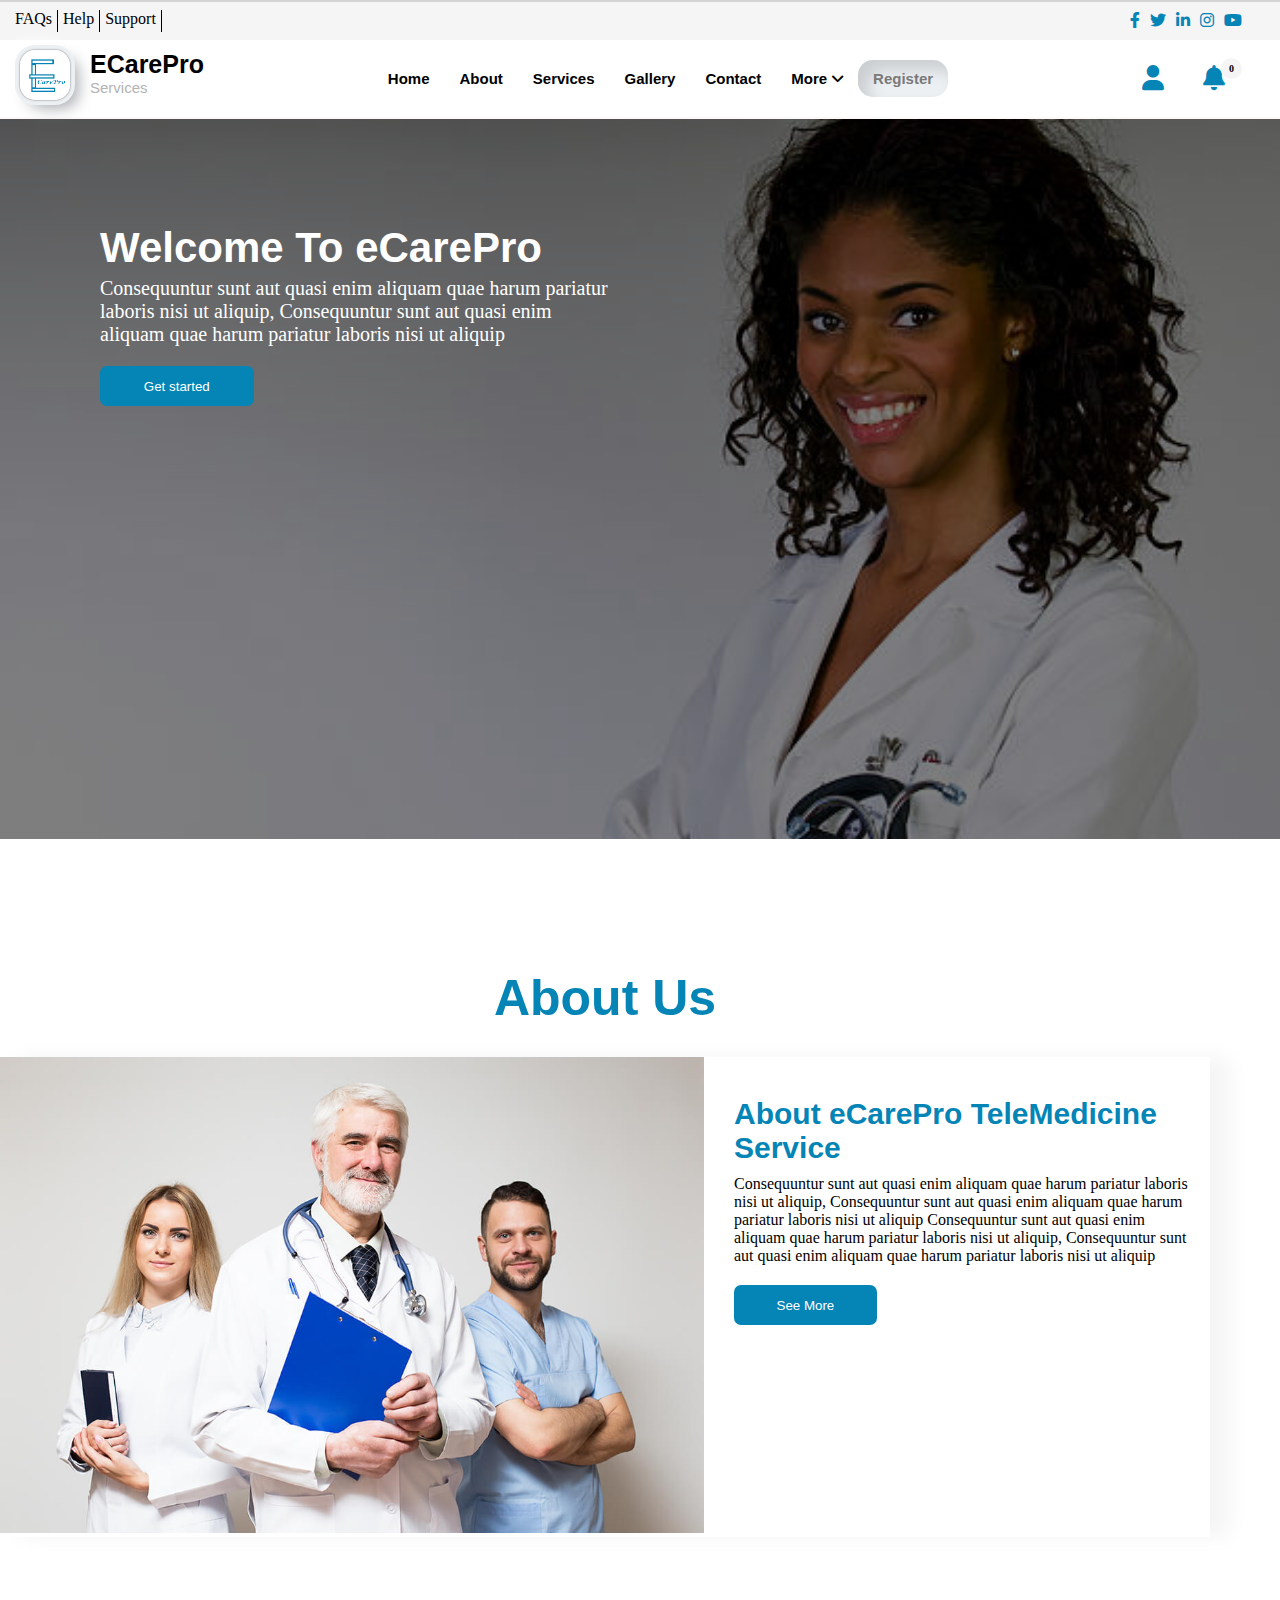
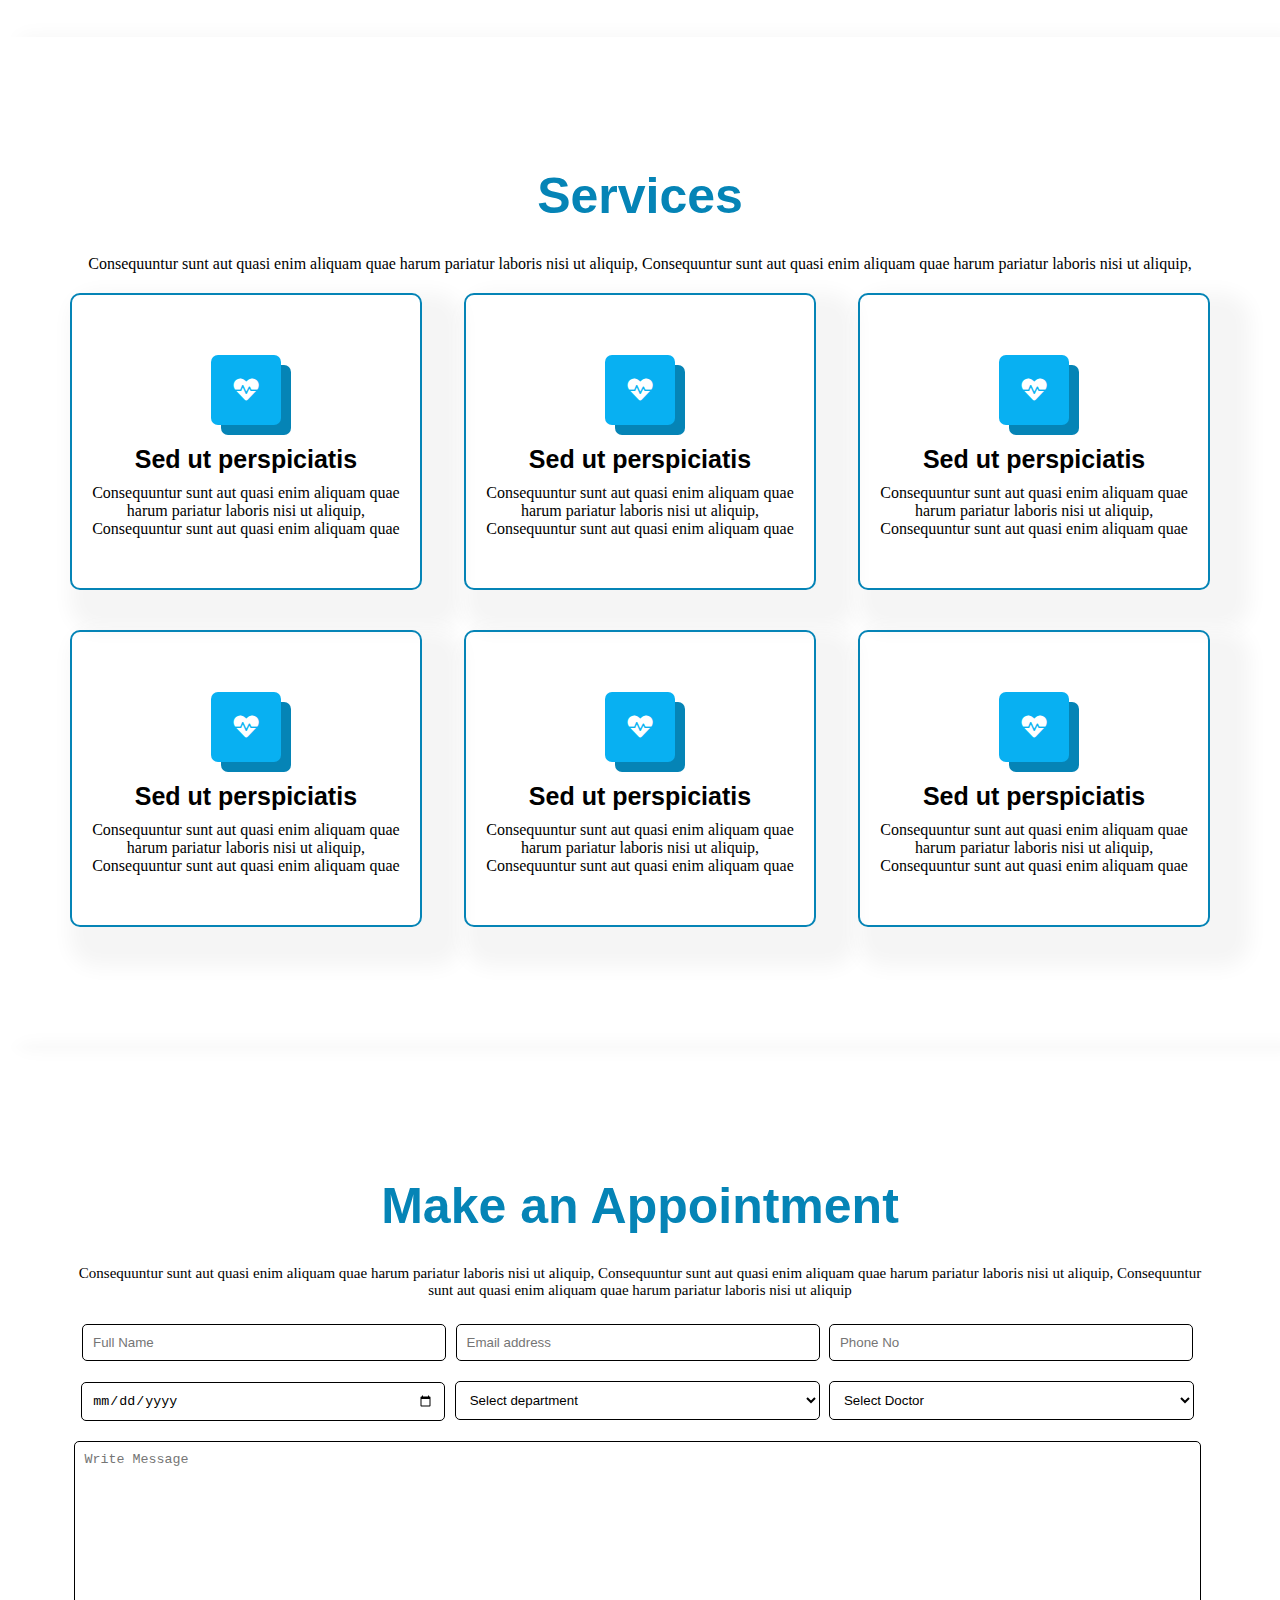
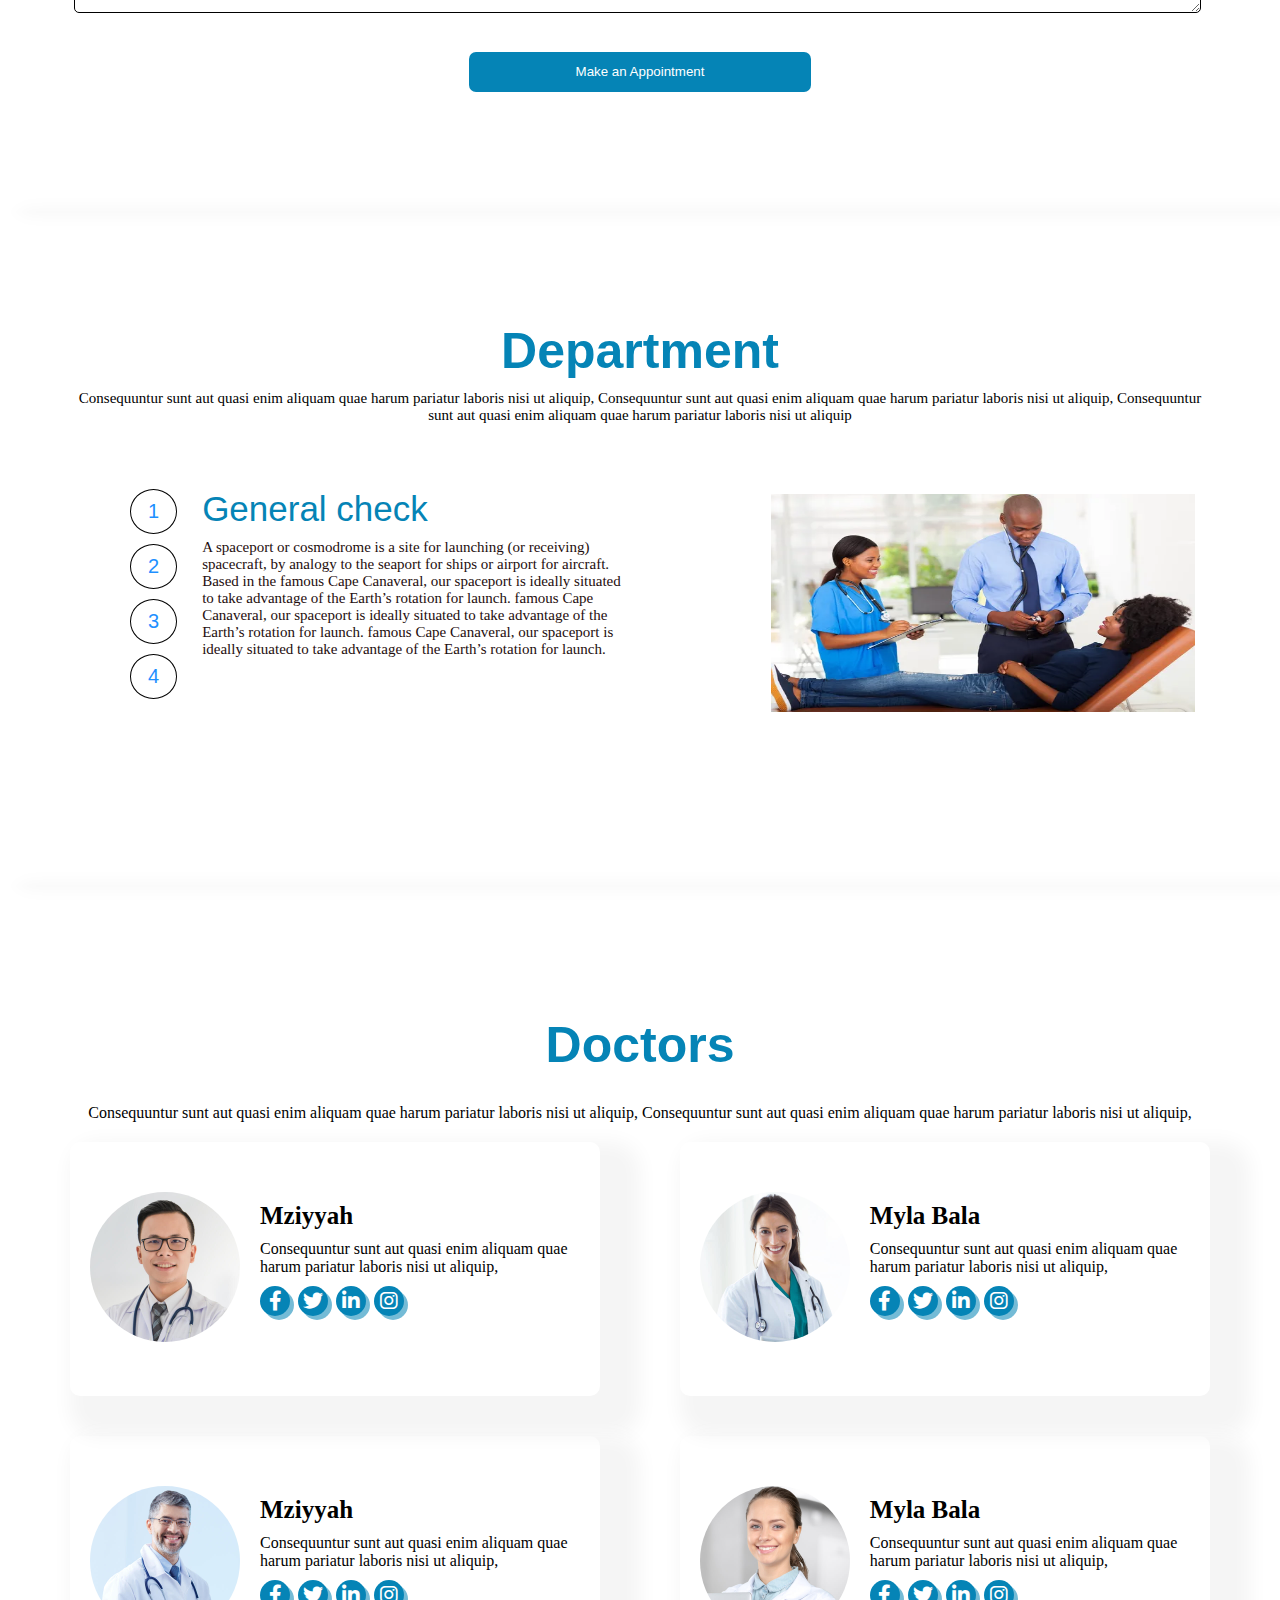
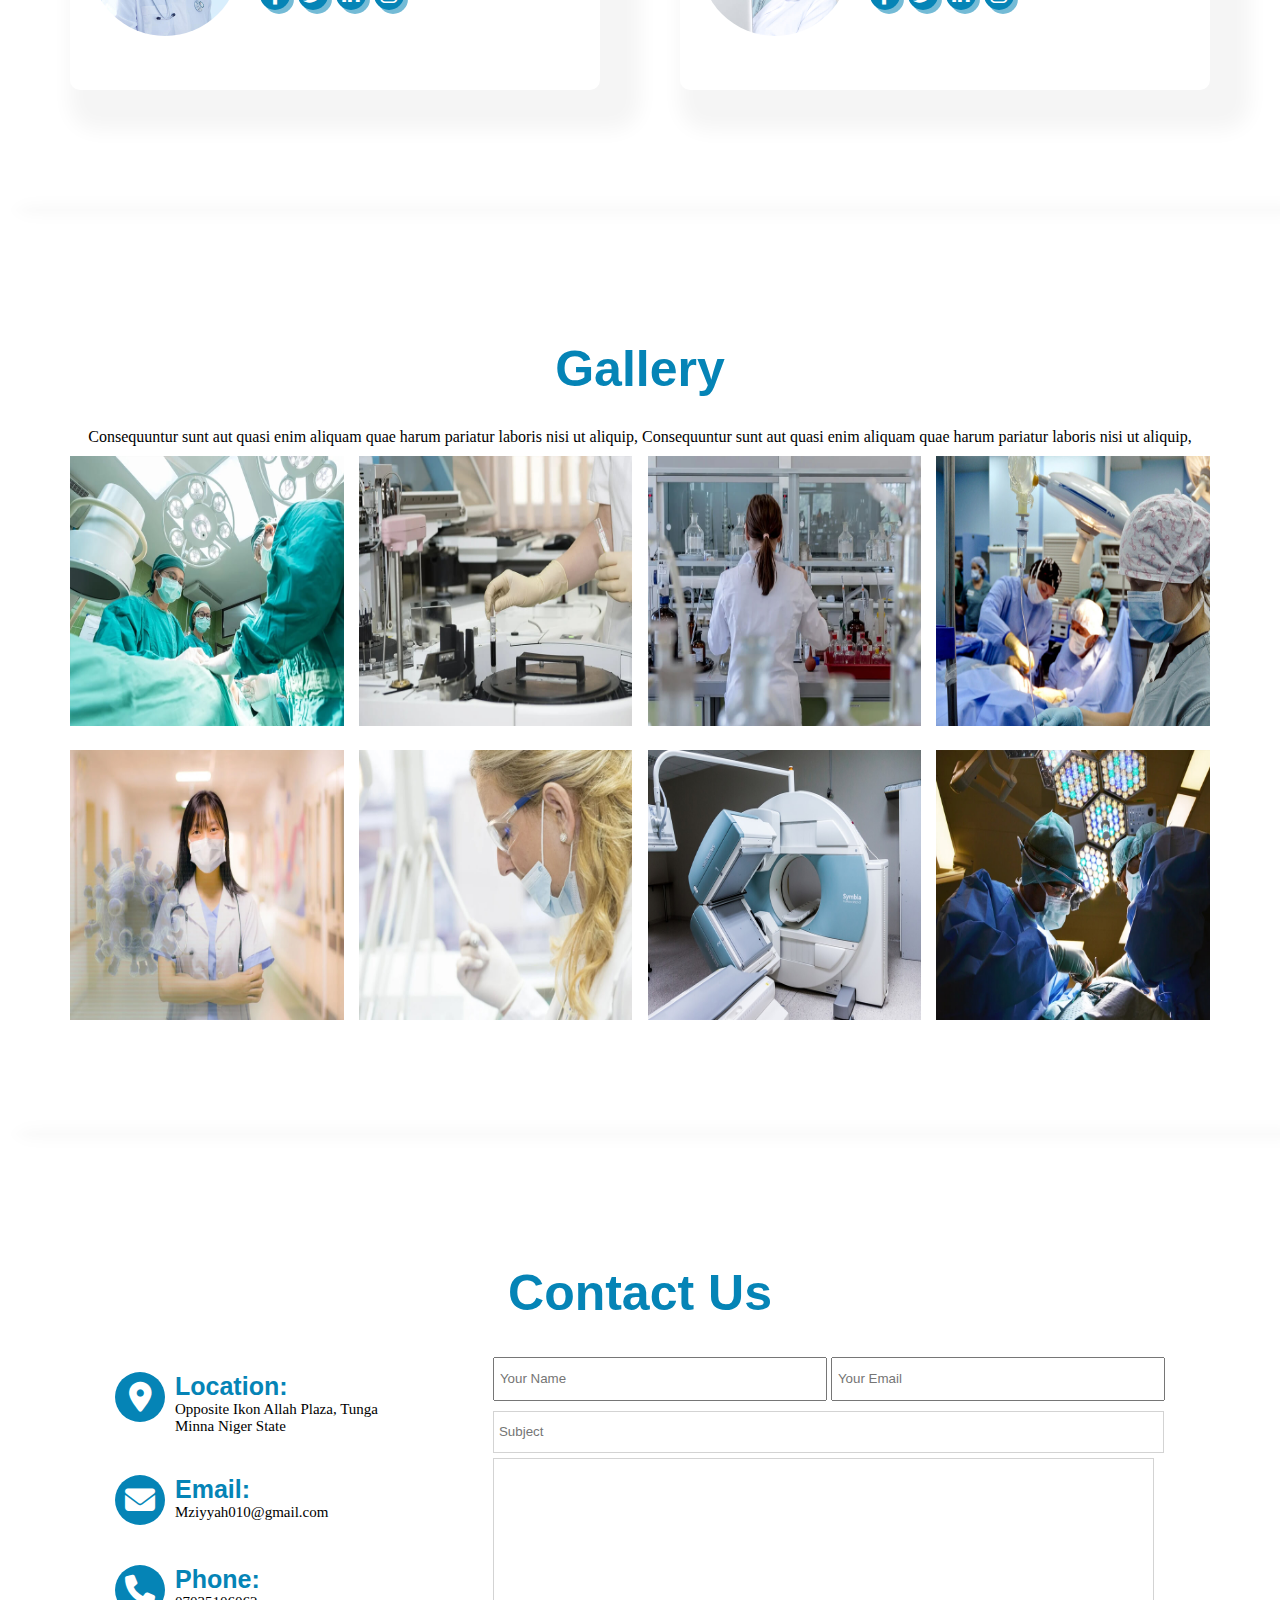
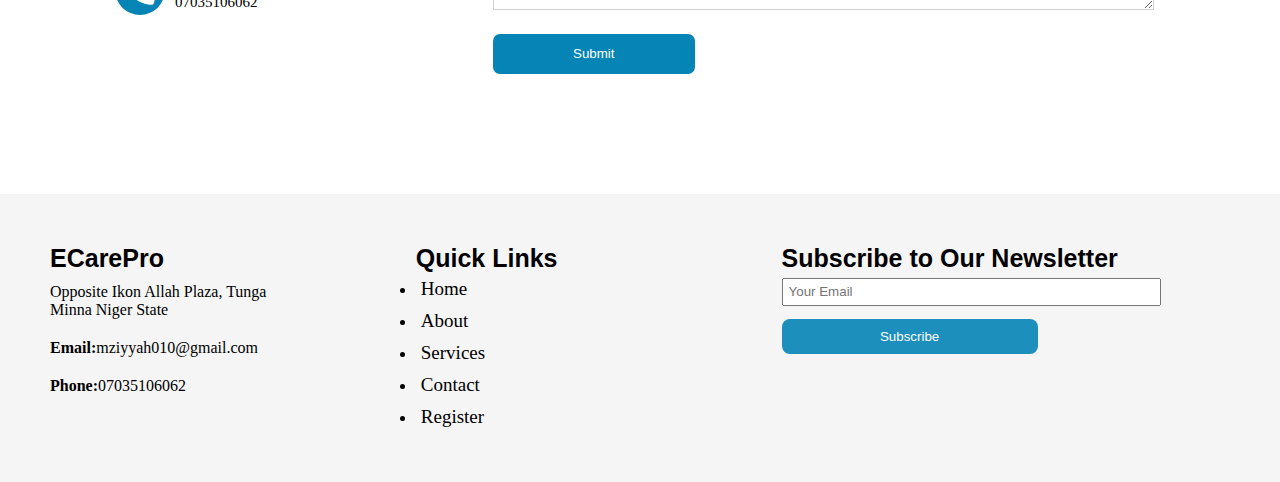
<file: dpt3.html>
<!DOCTYPE html>
<html lang="en">
<head>
    <meta charset="UTF-8">
    <meta http-equiv="X-UA-Compatible" content="IE=edge">
    <meta name="viewport" content="width=device-width, initial-scale=1.0">

    <link rel="stylesheet" href="./css/all.min.css">
    <link rel="stylesheet" href="./css/style.css">
    <title>ECarePro TeleMedicine</title>
</head>
<body id="top">
    <div class="whole-container">
    <div class="header">
        <p>FAQs</p>
        <p>Help</p> 
        <p>Support</p>
        <div class="icons" style="float:right;">
            <i class="fa-brands fa-facebook-f"></i>
            <i class="fa-brands fa-twitter"></i>
            <i class="fa-brands fa-linkedin-in"></i>
            <i class="fa-brands fa-instagram"></i>
            <i class="fa-brands fa-youtube"></i>
            </div>
    </div>
    <nav id="main-nav-wrap">
        <label><img src="./img/logo.png" alt="">
           <div> 
            <h3>ECarePro</h3>
            <p>Services</p>
        </div>
        </label>
        <div class="nav-links" Id="checkmenu">
            <ul>
                    <i class="fa fa-times" onclick ="hideMenu()"></i>          
                <li class="current"><a href="#intro" class="smoothscroll">Home</a></li>
                <li><a href="#about" class="smoothscroll">About</a></li>
                <li><a href="#services" class="smoothscroll">Services</a></li>
                <li><a href="#gallery" class="smoothscroll">Gallery</a></li>
                    <li><a href="#contact" class="smoothscroll">Contact</a></li>
                    <div class="dropdown2">
                        <li><a href="#contact" class="smoothscroll">More<span><i class="fa-solid fa-angle-down"></i></span></a></li>
                        <div class="dropdown2-content">
                        <li><a href="#appointment" class="smoothscroll">Appointment</a></li>
                        <li><a href="#department" class="smoothscroll">Department</a></li>
                        <li><a href="#doctors" class="smoothscroll">Doctors</a></li>
                        </div>
                        </div>
                    <button class="register"><a href="./register.html">Register</a></button>
            </ul>
            </div>
            <div class="nav-icons">
                <a href=""><i class="fa-solid fa-user"></i></a>
                <a href="cart2.html"><i class="fa-solid fa-bell"></i>
                  <span class="notification">0</span>
                </a>
              </div>
        <i class="fa fa-bars" onclick ="showMenu()"></i>
    </nav>
</div>
</div>
    <!----------------------Section 1 Hero section-------->
    <section id="intro" class="sec1">
        <div class="sec1-text">
            <h1>Welcome To eCarePro</h1>
            <p>Consequuntur sunt aut quasi enim aliquam quae harum pariatur laboris nisi ut aliquip,
                 Consequuntur sunt aut quasi enim aliquam quae harum pariatur laboris nisi ut aliquip</p>
                 <button class="button">Get started</button>
        </div>
    </section>

     <!----------------------Section 2 About section-------->
    <section id="about" class="sec2">
        <h1>About Us</h1>
        <div class="sec2-col">
        <div class="sec2-row">
            <img src="./img/about.jpg" alt="">
        </div>  
            <div class="sec2-text">
            <h2>About eCarePro TeleMedicine Service</h2>
            <p>Consequuntur sunt aut quasi enim aliquam quae harum pariatur laboris nisi ut aliquip,
                Consequuntur sunt aut quasi enim aliquam quae harum pariatur laboris nisi ut aliquip
                Consequuntur sunt aut quasi enim aliquam quae harum pariatur laboris nisi ut aliquip,
                Consequuntur sunt aut quasi enim aliquam quae harum pariatur laboris nisi ut aliquip</p>
                <button class="button">See More</button>
            </div>
        </div>
    </section>


     <!----------------------Section 3 Service section-------->

    <section id="services" class="sec3">
        <h1>Services</h1>
        <p>Consequuntur sunt aut quasi enim aliquam quae harum pariatur laboris nisi ut aliquip,
            Consequuntur sunt aut quasi enim aliquam quae harum pariatur laboris nisi ut aliquip,</p>
        <div class="sec3-col">
        <div class="sec3-row">
            <div class="icon"><i class="fas fa-heartbeat"></i></div>
            <h3>Sed ut perspiciatis</h3>
            <p> Consequuntur sunt aut quasi enim aliquam quae harum pariatur laboris nisi ut aliquip,
                Consequuntur sunt aut quasi enim aliquam quae</p>
        </div>
        <div class="sec3-row">
            <div class="icon"><i class="fas fa-heartbeat"></i></div>
            <h3>Sed ut perspiciatis</h3>
            <p> Consequuntur sunt aut quasi enim aliquam quae harum pariatur laboris nisi ut aliquip,
                Consequuntur sunt aut quasi enim aliquam quae</p>
        </div>
        <div class="sec3-row">
            <div class="icon"><i class="fas fa-heartbeat"></i></div>
            <h3>Sed ut perspiciatis</h3>
            <p> Consequuntur sunt aut quasi enim aliquam quae harum pariatur laboris nisi ut aliquip,
                Consequuntur sunt aut quasi enim aliquam quae</p>
        </div>
    </div>
    <div class="sec3-col">
        <div class="sec3-row">
            <div class="icon"><i class="fas fa-heartbeat"></i></div>
            <h3>Sed ut perspiciatis</h3>
            <p> Consequuntur sunt aut quasi enim aliquam quae harum pariatur laboris nisi ut aliquip,
                Consequuntur sunt aut quasi enim aliquam quae</p>
        </div>
        <div class="sec3-row">
            <div class="icon"><i class="fas fa-heartbeat"></i></div>
            <h3>Sed ut perspiciatis</h3>
            <p> Consequuntur sunt aut quasi enim aliquam quae harum pariatur laboris nisi ut aliquip,
                Consequuntur sunt aut quasi enim aliquam quae</p>
        </div>
        <div class="sec3-row">
            <div class="icon"><i class="fas fa-heartbeat"></i></div>
            <h3>Sed ut perspiciatis</h3>
            <p> Consequuntur sunt aut quasi enim aliquam quae harum pariatur laboris nisi ut aliquip,
                Consequuntur sunt aut quasi enim aliquam quae</p>
        </div>
    </div>
    </section>


    <section id="appointment" class="sec4">
        <h1>Make an Appointment</h1>
        <p> Consequuntur sunt aut quasi enim aliquam quae harum pariatur laboris nisi ut aliquip,
            Consequuntur sunt aut quasi enim aliquam quae harum pariatur laboris nisi ut aliquip,
            Consequuntur sunt aut quasi enim aliquam quae harum pariatur laboris nisi ut aliquip</p>


            
            <form id="signup" class="form">

                    <input type="text" name="fullName" id="fullName" placeholder="Full Name" autocomplete="on">
                    <small></small>

                    <input type="email" name="email" id="email" placeholder="Email address" autocomplete="on">
                    <small></small>

                    <input type="tel" name="phone" id="phone" placeholder="Phone No" autocomplete="on">
                    <small></small>

                    <input type="date" name="date" id="date" placeholder="Pick a Date" autocomplete="on">
                    <small></small>

                    <select name="department" id="department">
                        <option value="department">Select department</option>
                        <option value="Earcare">Earcare</option>
                        <option value="Dentalcare">Dentalcare</option>
                        <option value="CheckUp">CheckUp</option>
                    </select>

                    <select name="department" id="department">
                        <option value="doctor">Select Doctor</option>
                        <option value="Doctor">Doctor 1</option>
                        <option value="Doctor">Doctor 2</option>
                        <option value="Doctor">Doctor 3</option>
                    </select><br>

                    <textarea name="mesaage" id="mesaage" cols="30" rows="10" placeholder="Write Message"></textarea>

                <div class="form-field submit">
                    <button type="submit" class="button">Make an Appointment</button>
                  </div>
            </form>
    </section>



    <section id="department" class="sec5" id="link2">
        <h1>Department</h1>
        <p> Consequuntur sunt aut quasi enim aliquam quae harum pariatur laboris nisi ut aliquip,
            Consequuntur sunt aut quasi enim aliquam quae harum pariatur laboris nisi ut aliquip,
            Consequuntur sunt aut quasi enim aliquam quae harum pariatur laboris nisi ut aliquip</p>

            <div class="sec5-col">
                <div class="dpt">
                    <div class="dpt-col">
                       <div class="dpt-col-row">
                           <div class="dpt-col-col2">
                               <div class="dpt-col-links">
                           <ul>
                               <li><a href="index.html">1</a></li>
                               <li><a href="dpt2.html">2</a></li>
                               <li><a href="dpt3.html" target="_self" class="choosen">3</a></li>
                               <li><a href="dpt4.html">4</a></li>
                               </ul>
                               </div>
                               </div>
                               <div class="dpt-col-col2">
                       <h1>General check</h1>
                       <p> A spaceport or cosmodrome is a site for launching
                        (or receiving) spacecraft, by analogy to the 
                        seaport for ships or airport for aircraft.
                         Based in the famous Cape Canaveral, our spaceport is ideally
                        situated to take advantage of the
                         Earth’s rotation for launch.
                         famous Cape Canaveral, our spaceport is ideally
                         situated to take advantage of the
                          Earth’s rotation for launch.
                          famous Cape Canaveral, our spaceport is ideally
                          situated to take advantage of the
                           Earth’s rotation for launch.</p>
                   </div>
                   </div>
                   </div>
                   <div class="dpt-col">
                   <img src="./img/care1.jpg">
                   </div>
                   </div>
            </div>
    </section>



    <section id="doctors" class="sec6">
        <h1>Doctors</h1>
        <p> <p> Consequuntur sunt aut quasi enim aliquam quae harum pariatur laboris nisi ut aliquip,
            Consequuntur sunt aut quasi enim aliquam quae harum pariatur laboris nisi ut aliquip,</p>
        <div class="sec6-col">
        <div class="sec6-row">
            <div class="sec6-row2">
                <img src="./img/doctors/doctors-3.jpg" alt="">
            </div>
           <div class="sec6-row2">
            <h3>Mziyyah</h3>
            <p> Consequuntur sunt aut quasi enim aliquam quae harum pariatur laboris nisi ut aliquip,</p>
                <div class="icon">
                    <i class="fa-brands fa-facebook-f"></i>
                    <i class="fa-brands fa-twitter"></i>
                    <i class="fa-brands fa-linkedin-in"></i>
                    <i class="fa-brands fa-instagram"></i>
                </div>
            </div>
        </div>
        <div class="sec6-row">
            <div class="sec6-row2">
                <img src="./img/doctors/doctors-2.jpg" alt="">
            </div>
           <div class="sec6-row2">
            <h3>Myla Bala</h3>
            <p> Consequuntur sunt aut quasi enim aliquam quae harum pariatur laboris nisi ut aliquip,</p>
                <div class="icon">
                    <i class="fa-brands fa-facebook-f"></i>
                    <i class="fa-brands fa-twitter"></i>
                    <i class="fa-brands fa-linkedin-in"></i>
                    <i class="fa-brands fa-instagram"></i>
                </div>
            </div>
        </div>
    </div>

    <div class="sec6-col">
        <div class="sec6-row">
            <div class="sec6-row2">
                <img src="./img/doctors/doctors-1.jpg" alt="">
            </div>
           <div class="sec6-row2">
            <h3>Mziyyah</h3>
            <p> Consequuntur sunt aut quasi enim aliquam quae harum pariatur laboris nisi ut aliquip,</p>
                <div class="icon">
                    <i class="fa-brands fa-facebook-f"></i>
                    <i class="fa-brands fa-twitter"></i>
                    <i class="fa-brands fa-linkedin-in"></i>
                    <i class="fa-brands fa-instagram"></i>
                </div>
            </div>
        </div>
        <div class="sec6-row">
            <div class="sec6-row2">
                <img src="./img/doctors/doctors-4.jpg" alt="">
            </div>
           <div class="sec6-row2">
            <h3>Myla Bala</h3>
            <p> Consequuntur sunt aut quasi enim aliquam quae harum pariatur laboris nisi ut aliquip,</p>
                <div class="icon">
                    <i class="fa-brands fa-facebook-f"></i>
                    <i class="fa-brands fa-twitter"></i>
                    <i class="fa-brands fa-linkedin-in"></i>
                    <i class="fa-brands fa-instagram"></i>
                </div>
            </div>
        </div>
    </div>
    </section>

    <section id="gallery" class="sec7">
        <h1>Gallery</h1>
         <p> Consequuntur sunt aut quasi enim aliquam quae harum pariatur laboris nisi ut aliquip,
            Consequuntur sunt aut quasi enim aliquam quae harum pariatur laboris nisi ut aliquip,</p>
            <div class="sec7-col">
                <div class="sec7-row">
                    <img src="./img/gallery/gallery-1.jpg" alt="">
                </div>
                <div class="sec7-row">
                    <img src="./img/gallery/gallery-2.jpg" alt="">
                </div>
                <div class="sec7-row">
                    <img src="./img/gallery/gallery-3.jpg" alt="">
                </div>
                <div class="sec7-row">
                    <img src="./img/gallery/gallery-4.jpg" alt="">
                </div>
                </div>
                <div class="sec7-col">
                <div class="sec7-row">
                    <img src="./img/gallery/gallery-5.jpg" alt="">
                </div>
                <div class="sec7-row">
                    <img src="./img/gallery/gallery-6.jpg" alt="">
                </div>
                <div class="sec7-row">
                    <img src="./img/gallery/gallery-7.jpg" alt="">
                </div>
                <div class="sec7-row">
                    <img src="./img/gallery/gallery-8.jpg" alt="">
                </div>
            </div>
            </div>
        </section>

        <section id="contact" class="contact">
            <h1>Contact Us</h1>
            <div class="contact-col">
                <div class="contact-row">
                    <div class="address">
                        <i class="fa fa-location-dot"></i>
                        <div>
                        <h4>Location:</h4>
                        <p>Opposite Ikon Allah Plaza, Tunga <br> Minna Niger State</p>
                    </div>
                    </div>
                    <div class="address">
                        <i class="fa fa-envelope"></i>
                        <div>
                            <h4>Email:</h4>
                            <p>Mziyyah010@gmail.com</p>
                        </div>
                        </div>
                    <div class="address">
                        <i class="fa fa-phone"></i>
                        <div>
                            <h4>Phone:</h4>
                            <p>07035106062</p>
                        </div>
                        </div>
                </div>
                    <form action="">
                        <input type="text" name="fullname" placeholder="Your Name">
                        <input type="text" name="email" placeholder="Your Email"><br>
                        <input type="text" name="subject" placeholder="Subject"><br>
                        <textarea name="message" id="message" cols="30" rows="10"></textarea>
                        <button class="button">Submit</button>
                    </form>
            </div>
        </section>

        <section class="footer">
            <div class="footer-row">
                <h2>ECarePro</h2>
                <p>Opposite Ikon Allah Plaza, Tunga <br> Minna Niger State</p>
                <p><span>Email:</span>mziyyah010@gmail.com</p>
                <p><span>Phone:</span>07035106062</p>
            </div>
            <div class="footer-row">
                <h2>Quick Links</h2>
                <ul>     
                <li class="current"><a href="#intro" class="smoothscroll">Home</a></li>
                <li><a href="#about" class="smoothscroll">About</a></li>
                <li><a href="#services" class="smoothscroll">Services</a></li>
                <li><a href="#contact" class="smoothscroll">Contact</a></li>
                <li><a href="./register.html">Register</a></li>
            </ul>
            </div>
            <div class="footer-row">
                <h2>Subscribe to Our Newsletter</h2>
                <input type="text" name="email" placeholder="Your Email"><br>
                <button class="rgnBtn">Subscribe</button>
                </div>
        </section>


    <script src="./js/script.js"></script>
</body>
</html>
</file>
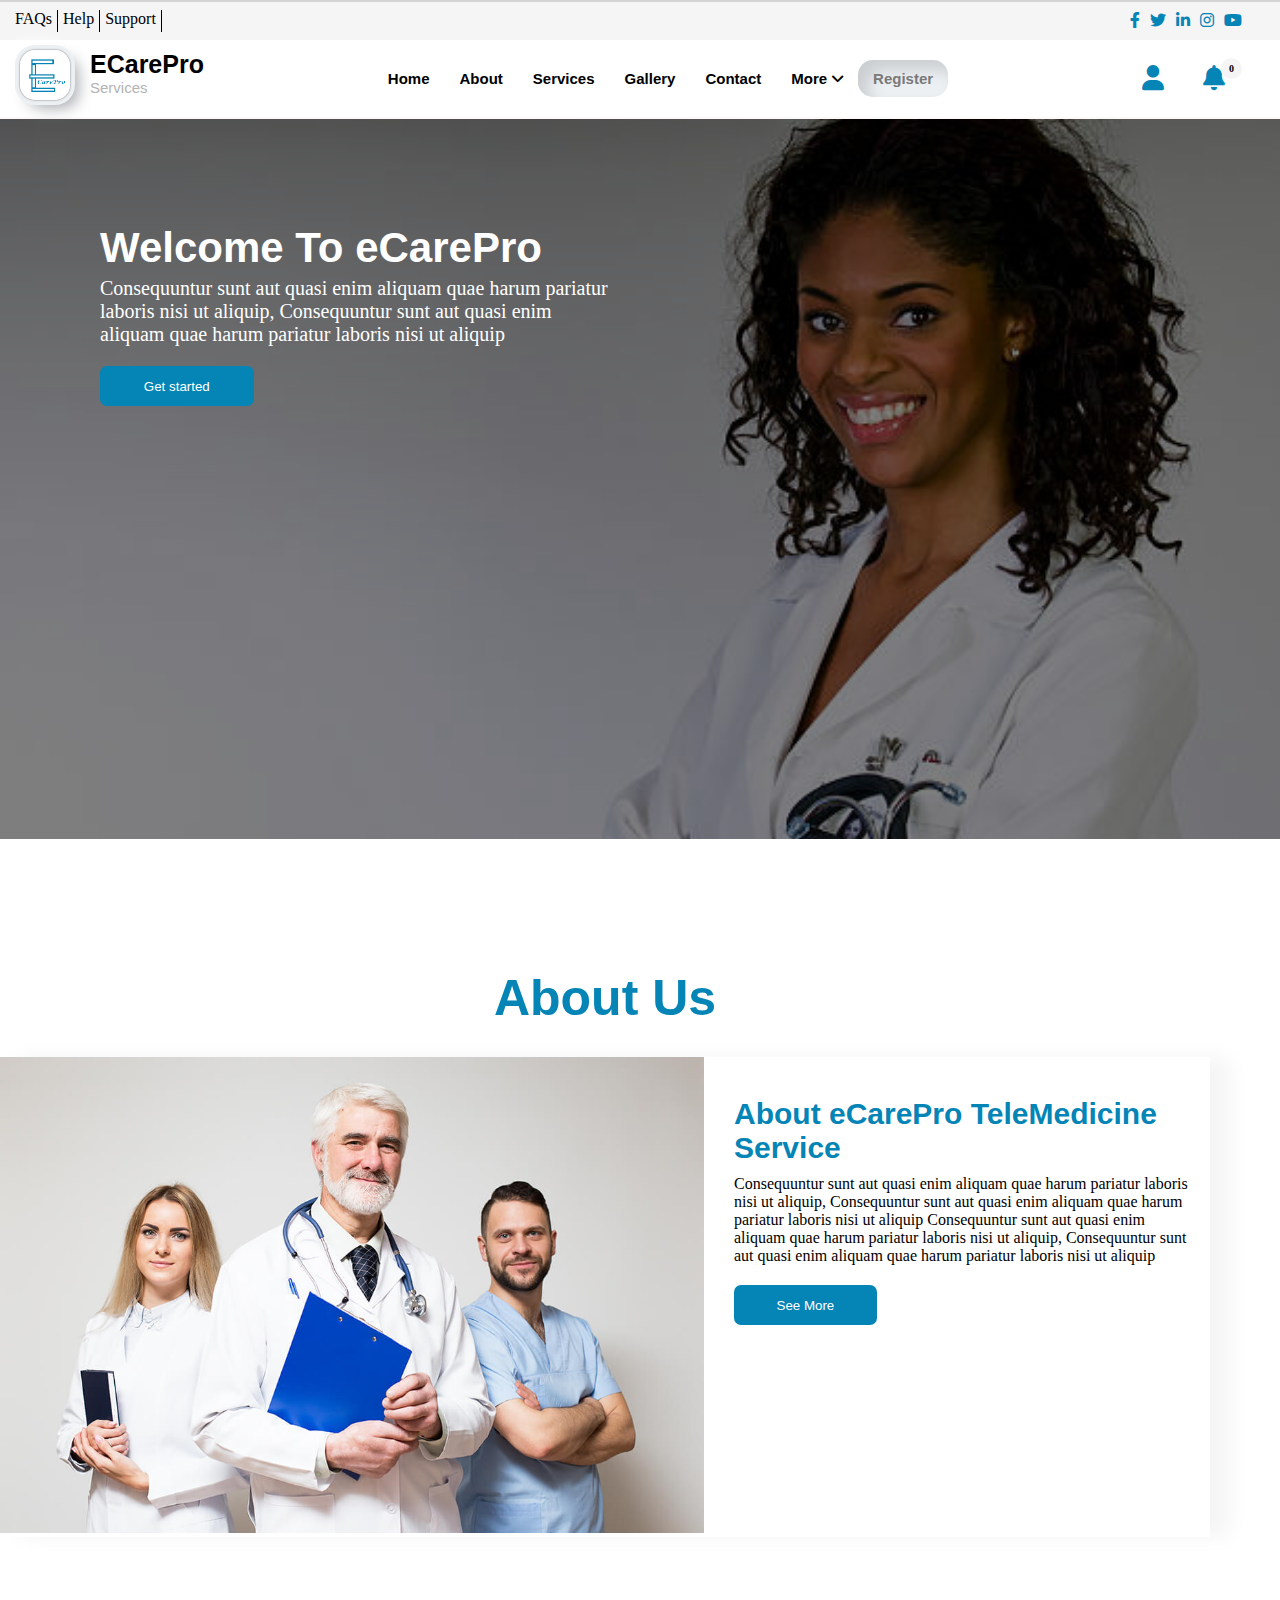
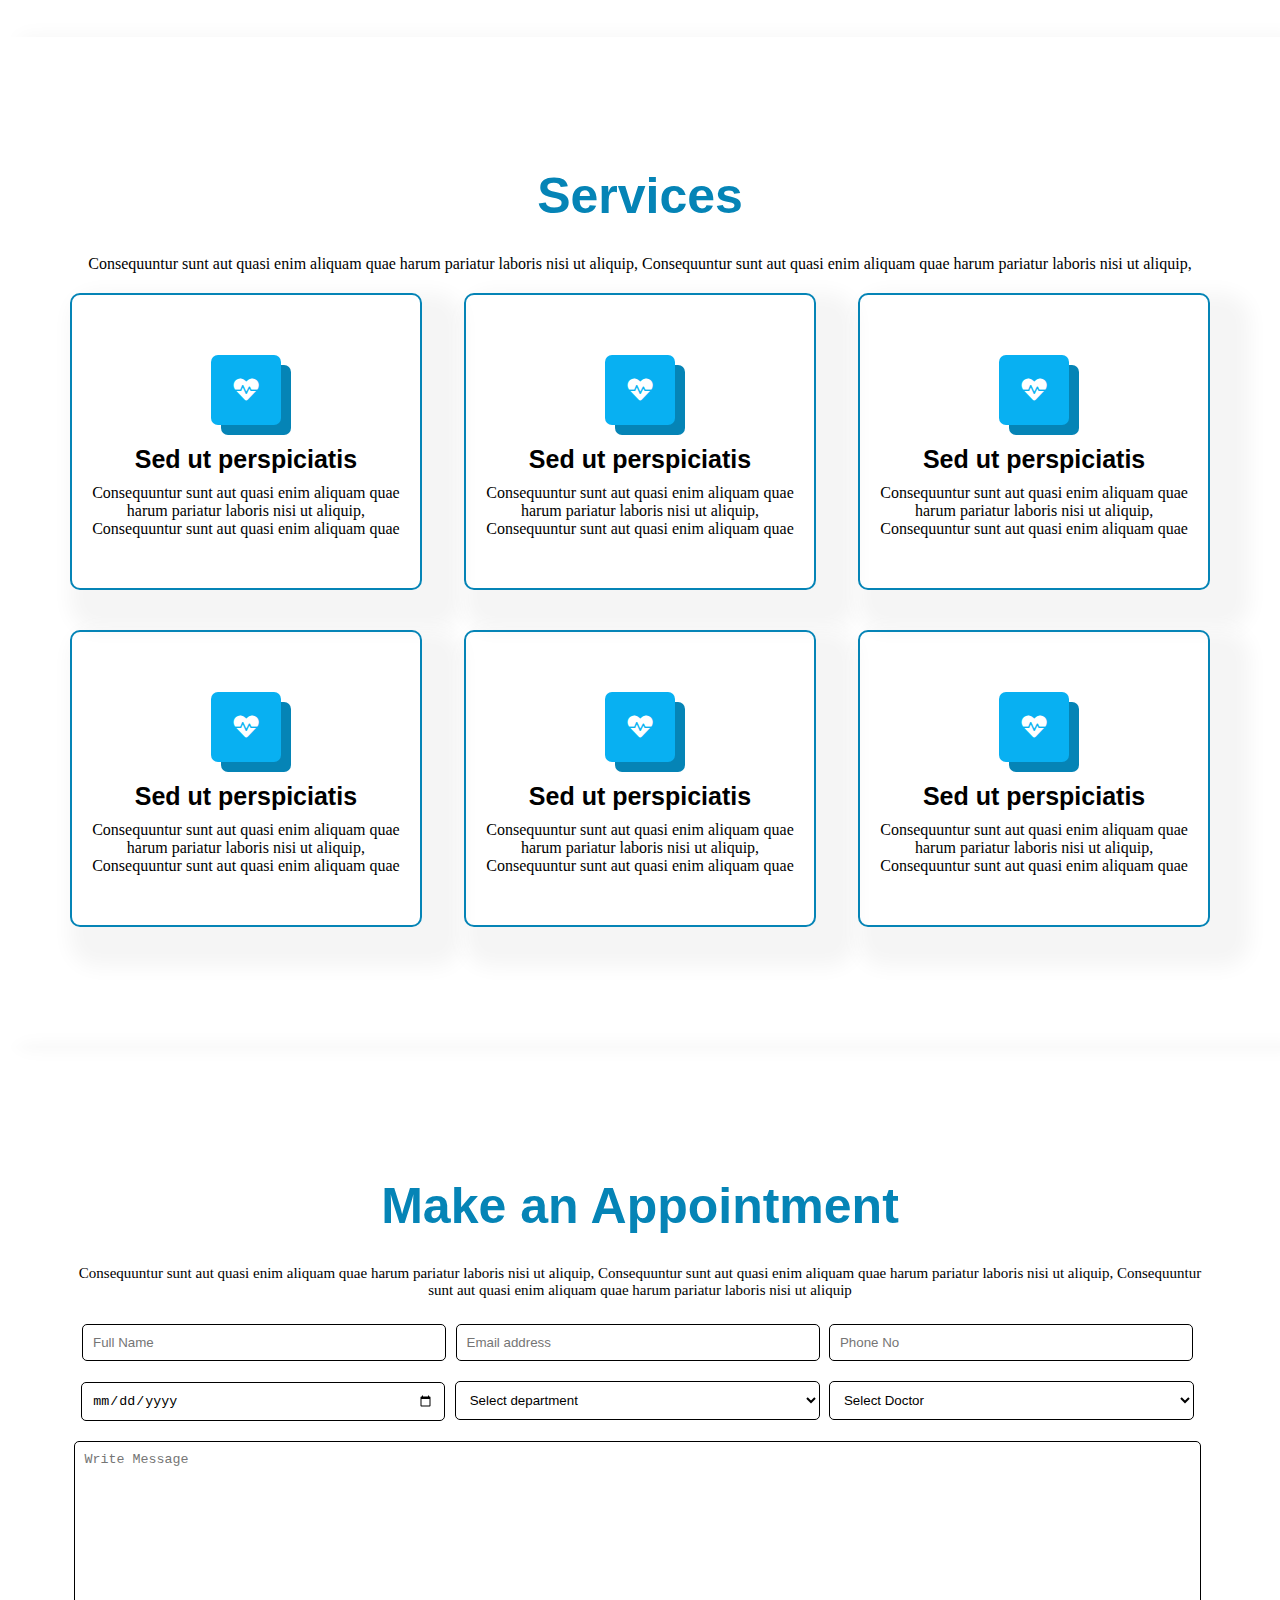
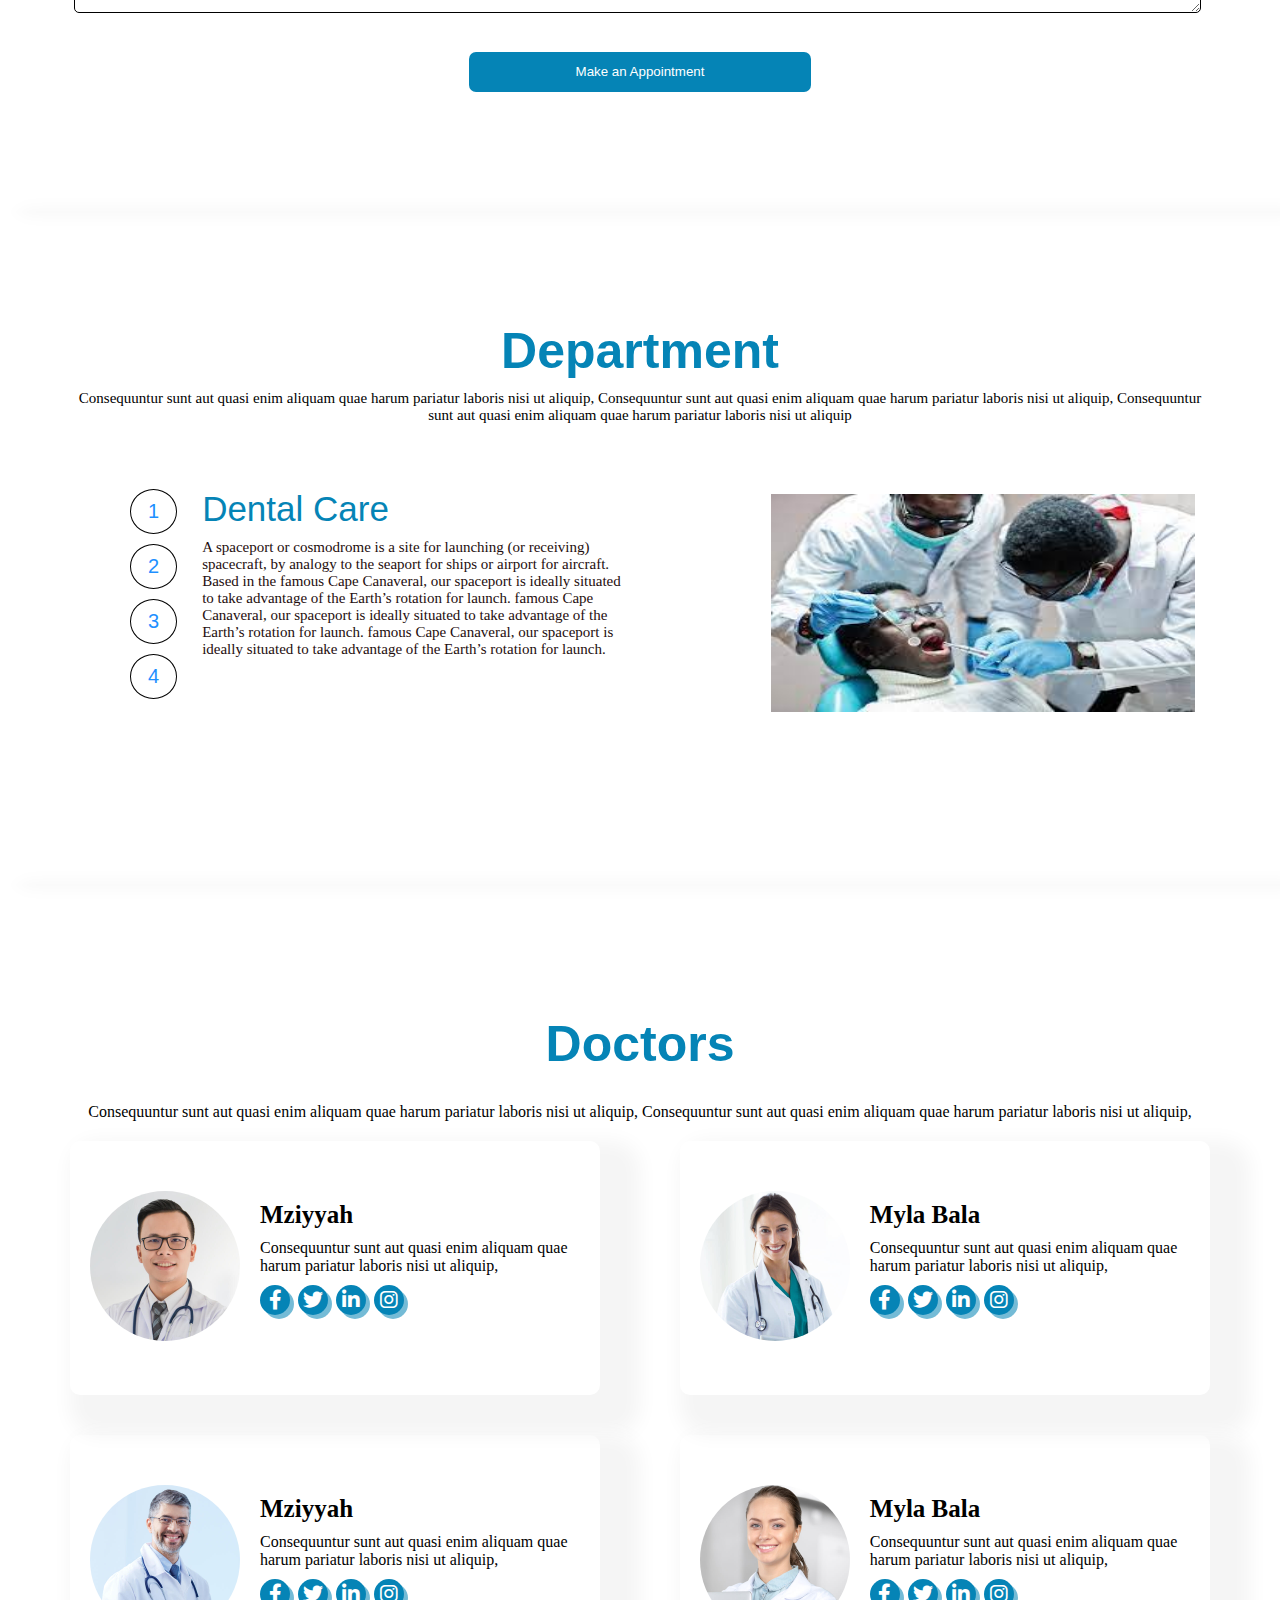
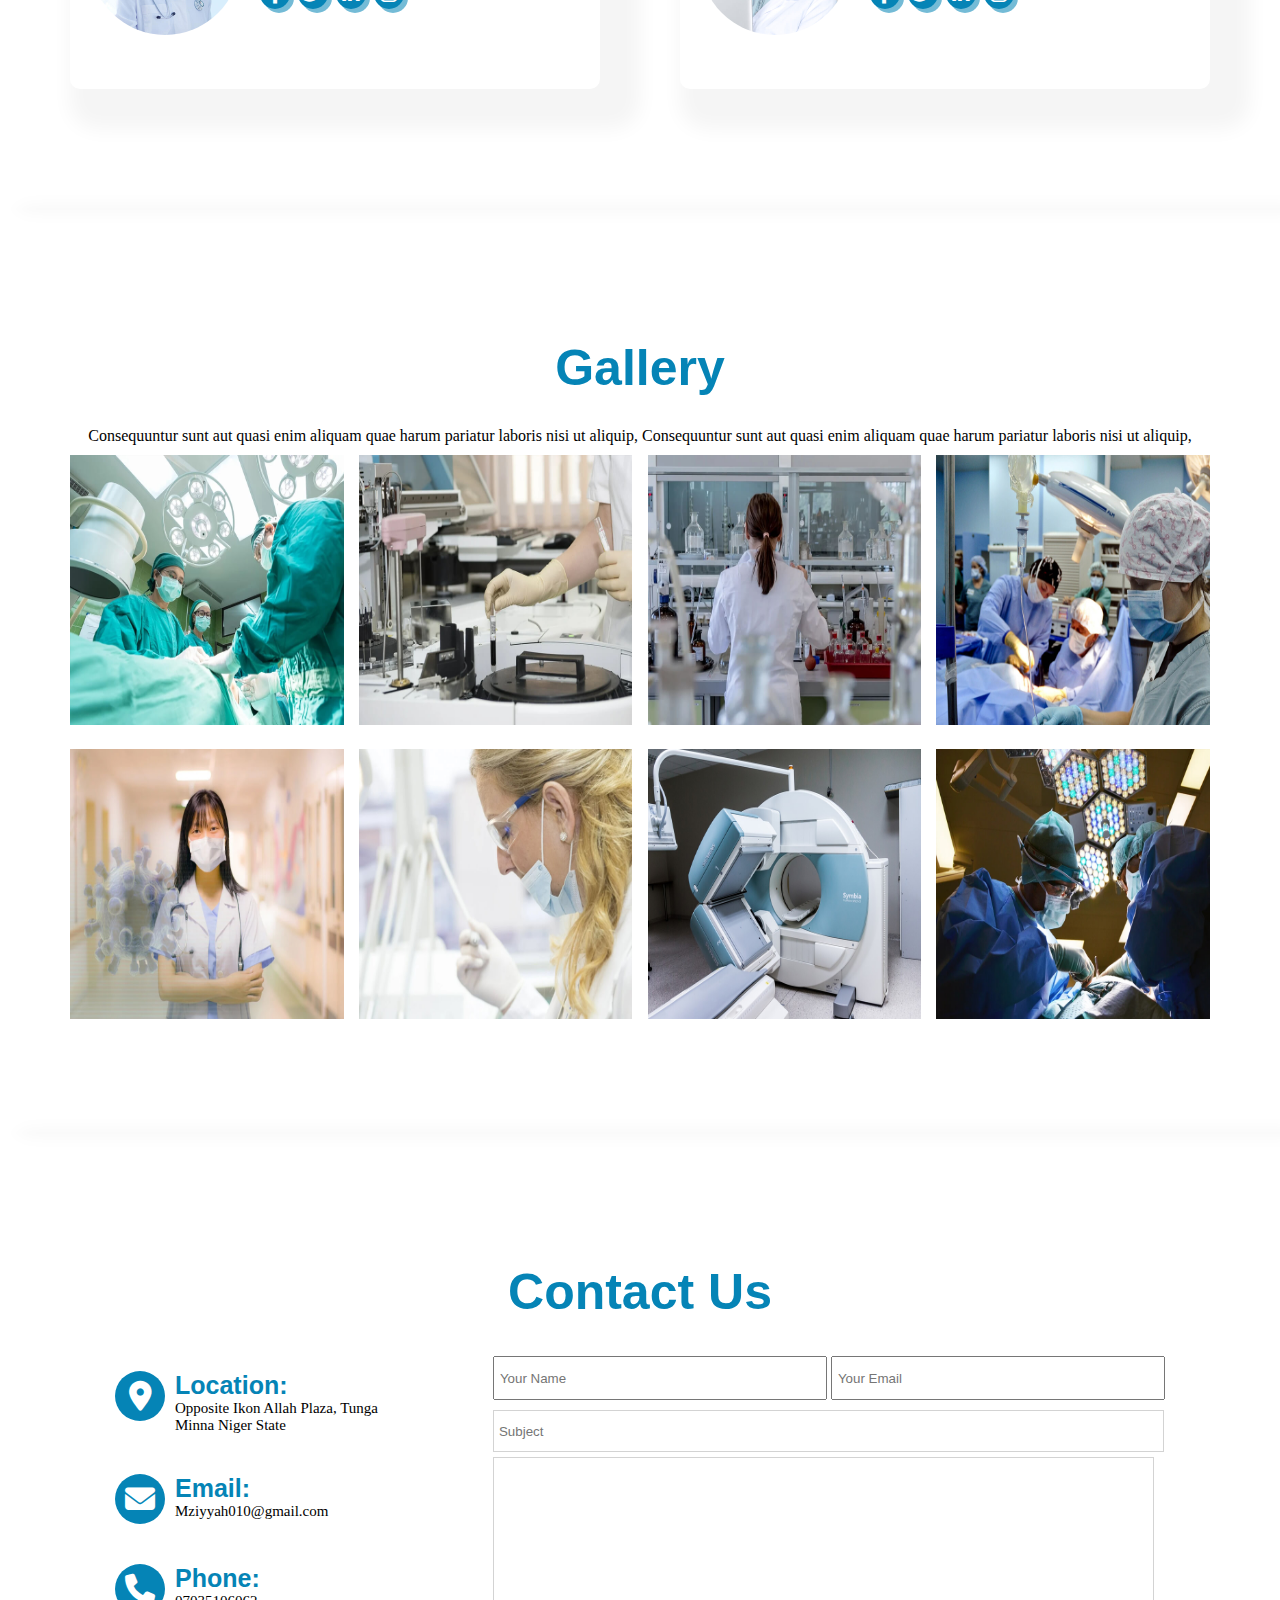
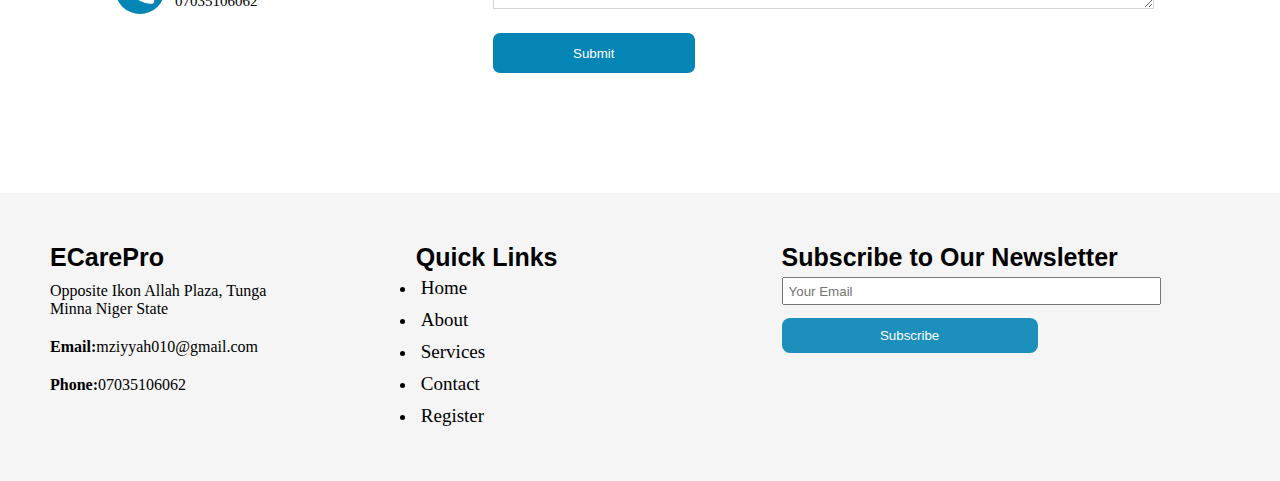
<file: dpt4.html>
<!DOCTYPE html>
<html lang="en">
<head>
    <meta charset="UTF-8">
    <meta http-equiv="X-UA-Compatible" content="IE=edge">
    <meta name="viewport" content="width=device-width, initial-scale=1.0">

    <link rel="stylesheet" href="./css/all.min.css">
    <link rel="stylesheet" href="./css/style.css">
    <title>ECarePro TeleMedicine</title>
</head>
<body id="top">
    <div class="whole-container">
    <div class="header">
        <p>FAQs</p>
        <p>Help</p> 
        <p>Support</p>
        <div class="icons" style="float:right;">
            <i class="fa-brands fa-facebook-f"></i>
            <i class="fa-brands fa-twitter"></i>
            <i class="fa-brands fa-linkedin-in"></i>
            <i class="fa-brands fa-instagram"></i>
            <i class="fa-brands fa-youtube"></i>
            </div>
    </div>
    <nav id="main-nav-wrap">
        <label><img src="./img/logo.png" alt="">
           <div> 
            <h3>ECarePro</h3>
            <p>Services</p>
        </div>
        </label>
        <div class="nav-links" Id="checkmenu">
            <ul>
                    <i class="fa fa-times" onclick ="hideMenu()"></i>          
                <li class="current"><a href="#intro" class="smoothscroll">Home</a></li>
                <li><a href="#about" class="smoothscroll">About</a></li>
                <li><a href="#services" class="smoothscroll">Services</a></li>
                <li><a href="#gallery" class="smoothscroll">Gallery</a></li>
                    <li><a href="#contact" class="smoothscroll">Contact</a></li>
                    <div class="dropdown2">
                        <li><a href="#contact" class="smoothscroll">More<span><i class="fa-solid fa-angle-down"></i></span></a></li>
                        <div class="dropdown2-content">
                        <li><a href="#appointment" class="smoothscroll">Appointment</a></li>
                        <li><a href="#department" class="smoothscroll">Department</a></li>
                        <li><a href="#doctors" class="smoothscroll">Doctors</a></li>
                        </div>
                        </div>
                    <button class="register"><a href="./register.html">Register</a></button>
            </ul>
            </div>
            <div class="nav-icons">
                <a href=""><i class="fa-solid fa-user"></i></a>
                <a href="cart2.html"><i class="fa-solid fa-bell"></i>
                  <span class="notification">0</span>
                </a>
              </div>
        <i class="fa fa-bars" onclick ="showMenu()"></i>
    </nav>
</div>
</div>
    <!----------------------Section 1 Hero section-------->
    <section id="intro" class="sec1">
        <div class="sec1-text">
            <h1>Welcome To eCarePro</h1>
            <p>Consequuntur sunt aut quasi enim aliquam quae harum pariatur laboris nisi ut aliquip,
                 Consequuntur sunt aut quasi enim aliquam quae harum pariatur laboris nisi ut aliquip</p>
                 <button class="button">Get started</button>
        </div>
    </section>

     <!----------------------Section 2 About section-------->
    <section id="about" class="sec2">
        <h1>About Us</h1>
        <div class="sec2-col">
        <div class="sec2-row">
            <img src="./img/about.jpg" alt="">
        </div>  
            <div class="sec2-text">
            <h2>About eCarePro TeleMedicine Service</h2>
            <p>Consequuntur sunt aut quasi enim aliquam quae harum pariatur laboris nisi ut aliquip,
                Consequuntur sunt aut quasi enim aliquam quae harum pariatur laboris nisi ut aliquip
                Consequuntur sunt aut quasi enim aliquam quae harum pariatur laboris nisi ut aliquip,
                Consequuntur sunt aut quasi enim aliquam quae harum pariatur laboris nisi ut aliquip</p>
                <button class="button">See More</button>
            </div>
        </div>
    </section>


     <!----------------------Section 3 Service section-------->

    <section id="services" class="sec3">
        <h1>Services</h1>
        <p>Consequuntur sunt aut quasi enim aliquam quae harum pariatur laboris nisi ut aliquip,
            Consequuntur sunt aut quasi enim aliquam quae harum pariatur laboris nisi ut aliquip,</p>
        <div class="sec3-col">
        <div class="sec3-row">
            <div class="icon"><i class="fas fa-heartbeat"></i></div>
            <h3>Sed ut perspiciatis</h3>
            <p> Consequuntur sunt aut quasi enim aliquam quae harum pariatur laboris nisi ut aliquip,
                Consequuntur sunt aut quasi enim aliquam quae</p>
        </div>
        <div class="sec3-row">
            <div class="icon"><i class="fas fa-heartbeat"></i></div>
            <h3>Sed ut perspiciatis</h3>
            <p> Consequuntur sunt aut quasi enim aliquam quae harum pariatur laboris nisi ut aliquip,
                Consequuntur sunt aut quasi enim aliquam quae</p>
        </div>
        <div class="sec3-row">
            <div class="icon"><i class="fas fa-heartbeat"></i></div>
            <h3>Sed ut perspiciatis</h3>
            <p> Consequuntur sunt aut quasi enim aliquam quae harum pariatur laboris nisi ut aliquip,
                Consequuntur sunt aut quasi enim aliquam quae</p>
        </div>
    </div>
    <div class="sec3-col">
        <div class="sec3-row">
            <div class="icon"><i class="fas fa-heartbeat"></i></div>
            <h3>Sed ut perspiciatis</h3>
            <p> Consequuntur sunt aut quasi enim aliquam quae harum pariatur laboris nisi ut aliquip,
                Consequuntur sunt aut quasi enim aliquam quae</p>
        </div>
        <div class="sec3-row">
            <div class="icon"><i class="fas fa-heartbeat"></i></div>
            <h3>Sed ut perspiciatis</h3>
            <p> Consequuntur sunt aut quasi enim aliquam quae harum pariatur laboris nisi ut aliquip,
                Consequuntur sunt aut quasi enim aliquam quae</p>
        </div>
        <div class="sec3-row">
            <div class="icon"><i class="fas fa-heartbeat"></i></div>
            <h3>Sed ut perspiciatis</h3>
            <p> Consequuntur sunt aut quasi enim aliquam quae harum pariatur laboris nisi ut aliquip,
                Consequuntur sunt aut quasi enim aliquam quae</p>
        </div>
    </div>
    </section>


    <section id="appointment" class="sec4">
        <h1>Make an Appointment</h1>
        <p> Consequuntur sunt aut quasi enim aliquam quae harum pariatur laboris nisi ut aliquip,
            Consequuntur sunt aut quasi enim aliquam quae harum pariatur laboris nisi ut aliquip,
            Consequuntur sunt aut quasi enim aliquam quae harum pariatur laboris nisi ut aliquip</p>


            
            <form id="signup" class="form">

                    <input type="text" name="fullName" id="fullName" placeholder="Full Name" autocomplete="on">
                    <small></small>

                    <input type="email" name="email" id="email" placeholder="Email address" autocomplete="on">
                    <small></small>

                    <input type="tel" name="phone" id="phone" placeholder="Phone No" autocomplete="on">
                    <small></small>

                    <input type="date" name="date" id="date" placeholder="Pick a Date" autocomplete="on">
                    <small></small>

                    <select name="department" id="department">
                        <option value="department">Select department</option>
                        <option value="Earcare">Earcare</option>
                        <option value="Dentalcare">Dentalcare</option>
                        <option value="CheckUp">CheckUp</option>
                    </select>

                    <select name="department" id="department">
                        <option value="doctor">Select Doctor</option>
                        <option value="Doctor">Doctor 1</option>
                        <option value="Doctor">Doctor 2</option>
                        <option value="Doctor">Doctor 3</option>
                    </select><br>

                    <textarea name="mesaage" id="mesaage" cols="30" rows="10" placeholder="Write Message"></textarea>

                <div class="form-field submit">
                    <button type="submit" class="button">Make an Appointment</button>
                  </div>
            </form>
    </section>



    <section id="department" class="sec5" id="link2">
        <h1>Department</h1>
        <p> Consequuntur sunt aut quasi enim aliquam quae harum pariatur laboris nisi ut aliquip,
            Consequuntur sunt aut quasi enim aliquam quae harum pariatur laboris nisi ut aliquip,
            Consequuntur sunt aut quasi enim aliquam quae harum pariatur laboris nisi ut aliquip</p>

            <div class="sec5-col">
                <div class="dpt">
                    <div class="dpt-col">
                       <div class="dpt-col-row">
                           <div class="dpt-col-col2">
                               <div class="dpt-col-links">
                           <ul>
                               <li><a href="index.html">1</a></li>
                               <li><a href="dpt2.html">2</a></li>
                               <li><a href="dpt3.html">3</a></li>
                               <li><a href="dpt4.html" target="_self" class="choosen">4</a></li>
                               </ul>
                               </div>
                               </div>
                               <div class="dpt-col-col2">
                       <h1>Dental Care</h1>
                       <p> A spaceport or cosmodrome is a site for launching
                        (or receiving) spacecraft, by analogy to the 
                        seaport for ships or airport for aircraft.
                         Based in the famous Cape Canaveral, our spaceport is ideally
                        situated to take advantage of the
                         Earth’s rotation for launch.
                         famous Cape Canaveral, our spaceport is ideally
                         situated to take advantage of the
                          Earth’s rotation for launch.
                          famous Cape Canaveral, our spaceport is ideally
                          situated to take advantage of the
                           Earth’s rotation for launch.</p>
                   </div>
                   </div>
                   </div>
                   <div class="dpt-col">
                   <img src="./img/care2.jpg">
                   </div>
                   </div>
            </div>
    </section>



    <section id="doctors" class="sec6">
        <h1>Doctors</h1>
        <p> <p> Consequuntur sunt aut quasi enim aliquam quae harum pariatur laboris nisi ut aliquip,
            Consequuntur sunt aut quasi enim aliquam quae harum pariatur laboris nisi ut aliquip,</p>
        <div class="sec6-col">
        <div class="sec6-row">
            <div class="sec6-row2">
                <img src="./img/doctors/doctors-3.jpg" alt="">
            </div>
           <div class="sec6-row2">
            <h3>Mziyyah</h3>
            <p> Consequuntur sunt aut quasi enim aliquam quae harum pariatur laboris nisi ut aliquip,</p>
                <div class="icon">
                    <i class="fa-brands fa-facebook-f"></i>
                    <i class="fa-brands fa-twitter"></i>
                    <i class="fa-brands fa-linkedin-in"></i>
                    <i class="fa-brands fa-instagram"></i>
                </div>
            </div>
        </div>
        <div class="sec6-row">
            <div class="sec6-row2">
                <img src="./img/doctors/doctors-2.jpg" alt="">
            </div>
           <div class="sec6-row2">
            <h3>Myla Bala</h3>
            <p> Consequuntur sunt aut quasi enim aliquam quae harum pariatur laboris nisi ut aliquip,</p>
                <div class="icon">
                    <i class="fa-brands fa-facebook-f"></i>
                    <i class="fa-brands fa-twitter"></i>
                    <i class="fa-brands fa-linkedin-in"></i>
                    <i class="fa-brands fa-instagram"></i>
                </div>
            </div>
        </div>
    </div>

    <div class="sec6-col">
        <div class="sec6-row">
            <div class="sec6-row2">
                <img src="./img/doctors/doctors-1.jpg" alt="">
            </div>
           <div class="sec6-row2">
            <h3>Mziyyah</h3>
            <p> Consequuntur sunt aut quasi enim aliquam quae harum pariatur laboris nisi ut aliquip,</p>
                <div class="icon">
                    <i class="fa-brands fa-facebook-f"></i>
                    <i class="fa-brands fa-twitter"></i>
                    <i class="fa-brands fa-linkedin-in"></i>
                    <i class="fa-brands fa-instagram"></i>
                </div>
            </div>
        </div>
        <div class="sec6-row">
            <div class="sec6-row2">
                <img src="./img/doctors/doctors-4.jpg" alt="">
            </div>
           <div class="sec6-row2">
            <h3>Myla Bala</h3>
            <p> Consequuntur sunt aut quasi enim aliquam quae harum pariatur laboris nisi ut aliquip,</p>
                <div class="icon">
                    <i class="fa-brands fa-facebook-f"></i>
                    <i class="fa-brands fa-twitter"></i>
                    <i class="fa-brands fa-linkedin-in"></i>
                    <i class="fa-brands fa-instagram"></i>
                </div>
            </div>
        </div>
    </div>
    </section>

    <section id="gallery" class="sec7">
        <h1>Gallery</h1>
         <p> Consequuntur sunt aut quasi enim aliquam quae harum pariatur laboris nisi ut aliquip,
            Consequuntur sunt aut quasi enim aliquam quae harum pariatur laboris nisi ut aliquip,</p>
            <div class="sec7-col">
                <div class="sec7-row">
                    <img src="./img/gallery/gallery-1.jpg" alt="">
                </div>
                <div class="sec7-row">
                    <img src="./img/gallery/gallery-2.jpg" alt="">
                </div>
                <div class="sec7-row">
                    <img src="./img/gallery/gallery-3.jpg" alt="">
                </div>
                <div class="sec7-row">
                    <img src="./img/gallery/gallery-4.jpg" alt="">
                </div>
                </div>
                <div class="sec7-col">
                <div class="sec7-row">
                    <img src="./img/gallery/gallery-5.jpg" alt="">
                </div>
                <div class="sec7-row">
                    <img src="./img/gallery/gallery-6.jpg" alt="">
                </div>
                <div class="sec7-row">
                    <img src="./img/gallery/gallery-7.jpg" alt="">
                </div>
                <div class="sec7-row">
                    <img src="./img/gallery/gallery-8.jpg" alt="">
                </div>
            </div>
            </div>
        </section>

        <section id="contact" class="contact">
            <h1>Contact Us</h1>
            <div class="contact-col">
                <div class="contact-row">
                    <div class="address">
                        <i class="fa fa-location-dot"></i>
                        <div>
                        <h4>Location:</h4>
                        <p>Opposite Ikon Allah Plaza, Tunga <br> Minna Niger State</p>
                    </div>
                    </div>
                    <div class="address">
                        <i class="fa fa-envelope"></i>
                        <div>
                            <h4>Email:</h4>
                            <p>Mziyyah010@gmail.com</p>
                        </div>
                        </div>
                    <div class="address">
                        <i class="fa fa-phone"></i>
                        <div>
                            <h4>Phone:</h4>
                            <p>07035106062</p>
                        </div>
                        </div>
                </div>
                    <form action="">
                        <input type="text" name="fullname" placeholder="Your Name">
                        <input type="text" name="email" placeholder="Your Email"><br>
                        <input type="text" name="subject" placeholder="Subject"><br>
                        <textarea name="message" id="message" cols="30" rows="10"></textarea>
                        <button class="button">Submit</button>
                    </form>
            </div>
        </section>

        <section class="footer">
            <div class="footer-row">
                <h2>ECarePro</h2>
                <p>Opposite Ikon Allah Plaza, Tunga <br> Minna Niger State</p>
                <p><span>Email:</span>mziyyah010@gmail.com</p>
                <p><span>Phone:</span>07035106062</p>
            </div>
            <div class="footer-row">
                <h2>Quick Links</h2>
                <ul>     
                <li class="current"><a href="#intro" class="smoothscroll">Home</a></li>
                <li><a href="#about" class="smoothscroll">About</a></li>
                <li><a href="#services" class="smoothscroll">Services</a></li>
                <li><a href="#contact" class="smoothscroll">Contact</a></li>
                <li><a href="./register.html">Register</a></li>
            </ul>
            </div>
            <div class="footer-row">
                <h2>Subscribe to Our Newsletter</h2>
                <input type="text" name="email" placeholder="Your Email"><br>
                <button class="rgnBtn">Subscribe</button>
                </div>
        </section>


    <script src="./js/script.js"></script>
</body>
</html>
</file>
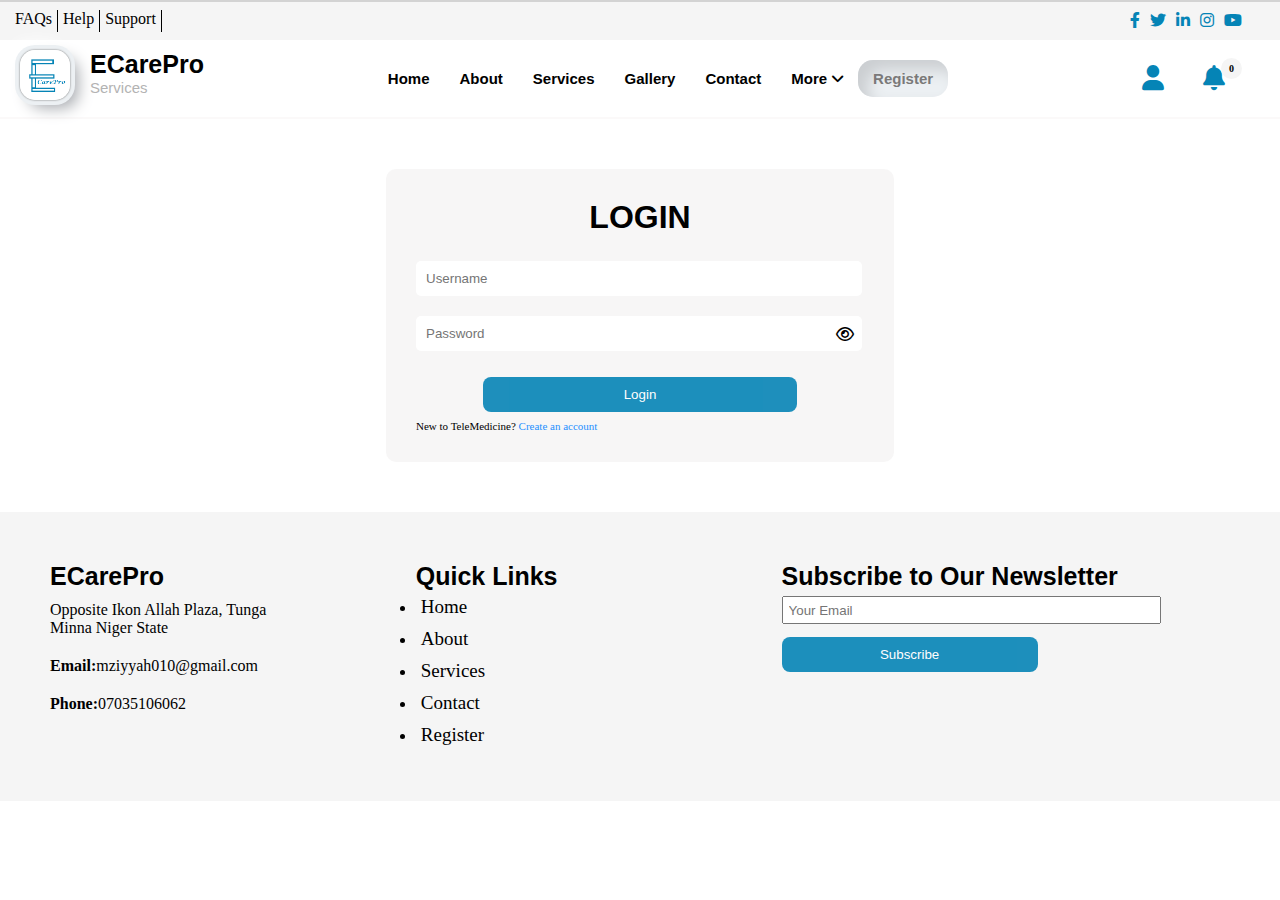
<file: login.html>
<!DOCTYPE html>
<html lang="en">
<head>
    <meta charset="UTF-8">
    <meta http-equiv="X-UA-Compatible" content="IE=edge">
    <meta name="viewport" content="width=device-width, initial-scale=1.0">

    <link rel="stylesheet" href="./css/all.min.css">
    <link rel="stylesheet" href="./css/style.css">
    <title>ECarePro login</title>
</head>
<body>
        <div class="whole-container">
        <div class="header">
            <p>FAQs</p>
            <p>Help</p> 
            <p>Support</p>
            <div class="icons" style="float:right;">
                <i class="fa-brands fa-facebook-f"></i>
                <i class="fa-brands fa-twitter"></i>
                <i class="fa-brands fa-linkedin-in"></i>
                <i class="fa-brands fa-instagram"></i>
                <i class="fa-brands fa-youtube"></i>
                </div>
        </div>
        <nav id="main-nav-wrap">
            <label><img src="./img/logo.png" alt="">
               <div> 
                <h3>ECarePro</h3>
                <p>Services</p>
            </div>
            </label>
            <div class="nav-links" Id="checkmenu">
                <ul>
                    <i class="fa fa-times" onclick ="hideMenu()"></i>          
                <li class="current"><a href="index.html" class="smoothscroll">Home</a></li>
                <li><a href="index.html" class="smoothscroll">About</a></li>
                <li><a href="index.html" class="smoothscroll">Services</a></li>
                <li><a href="index.html" class="smoothscroll">Gallery</a></li>
                    <li><a href="index.html" class="smoothscroll">Contact</a></li>
                    <div class="dropdown2">
                        <li><a href="#" class="smoothscroll">More<span><i class="fa-solid fa-angle-down"></i></span></a></li>
                        <div class="dropdown2-content">
                        <li><a href="index.html" class="smoothscroll">Appointment</a></li>
                        <li><a href="index.html" class="smoothscroll">Department</a></li>
                        <li><a href="index.html" class="smoothscroll">Doctors</a></li>
                        </div>
                        </div>
                    <button class="register"><a href="./register.html">Register</a></button>
            </ul>
                </div>
                <div class="nav-icons">
                    <a href=""><i class="fa-solid fa-user"></i></a>
                    <a href="cart2.html"><i class="fa-solid fa-bell"></i>
                      <span class="notification">0</span>
                    </a>
                  </div>
            <i class="fa fa-bars" onclick ="showMenu()"></i>
        </nav>
    </div>
    </div>

<div class="registrationContainer">
    <form id="signup" class="form">
        <h1>LOGIN</h1>
        <div class="form-field">
            <!-- <label for="username">Username:</label> -->
            <input type="text" name="username" id="username" placeholder="Username" autocomplete="on">
            <small></small>
        </div>

        <div class="form-field password">
            <!-- <label for="password">Password:</label> -->
            <input type="password" name="password" id="password" placeholder="Password" autocomplete="on">
            <div class="eye">
            <i class="fa-regular fa-eye" id="seePassword"></i>
        </div>
                  <small></small>
        </div>

        <!-- <div class="flex">
          <input type="checkbox" /> <p>Remember Password</p><br>
         </div> -->
        <div class="form-field submit">
          <button type="submit" class="rgnBtn">Login</button>
        </div>
        <p>New to TeleMedicine? <a href="./register.html"> Create an account</a></p>
    </form>
</div>

<section class="footer">
    <div class="footer-row">
        <h2>ECarePro</h2>
        <p>Opposite Ikon Allah Plaza, Tunga <br> Minna Niger State</p>
        <p><span>Email:</span>mziyyah010@gmail.com</p>
        <p><span>Phone:</span>07035106062</p>
    </div>
    <div class="footer-row">
        <h2>Quick Links</h2>
        <ul>     
        <li class="current"><a href="#intro" class="smoothscroll">Home</a></li>
        <li><a href="#about" class="smoothscroll">About</a></li>
        <li><a href="#services" class="smoothscroll">Services</a></li>
        <li><a href="#contact" class="smoothscroll">Contact</a></li>
        <li><a href="./register.html">Register</a></li>
    </ul>
    </div>
    <div class="footer-row">
        <h2>Subscribe to Our Newsletter</h2>
        <input type="text" name="email" placeholder="Your Email"><br>
        <button class="rgnBtn">Subscribe</button>
        </div>
</section>

    <script src="./js/login.js"></script>
</body>
</html>
</file>
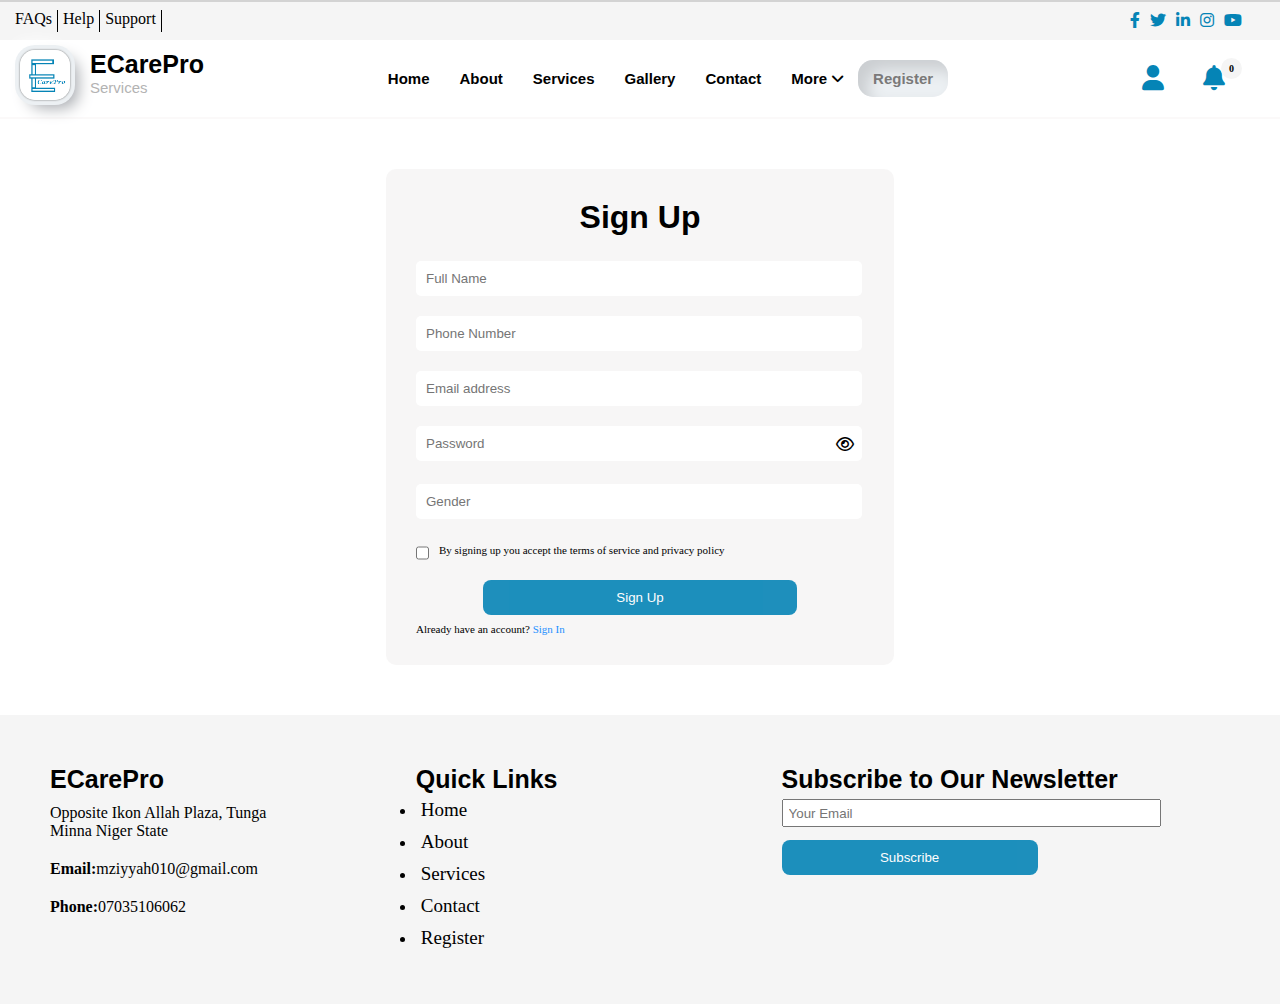
<file: register.html>
<!DOCTYPE html>
<html lang="en">
<head>
    <meta charset="UTF-8">
    <meta http-equiv="X-UA-Compatible" content="IE=edge">
    <meta name="viewport" content="width=device-width, initial-scale=1.0">
    
    <link rel="stylesheet" href="./css/all.min.css">
    <link rel="stylesheet" href="./css/style.css">
    <title>ECarePro Registeration</title>
</head>
<body>
        <div class="header">
            <p>FAQs</p>
            <p>Help</p> 
            <p>Support</p>
            <div class="icons" style="float:right;">
                <i class="fa-brands fa-facebook-f"></i>
                <i class="fa-brands fa-twitter"></i>
                <i class="fa-brands fa-linkedin-in"></i>
                <i class="fa-brands fa-instagram"></i>
                <i class="fa-brands fa-youtube"></i>
                </div>
        </div>
        <nav id="main-nav-wrap">
            <label><img src="./img/logo.png" alt="">
               <div> 
                <h3>ECarePro</h3>
                <p>Services</p>
            </div>
            </label>
            <div class="nav-links" Id="checkmenu">
                <ul>
                        <i class="fa fa-times" onclick ="hideMenu()"></i>          
                    <li class="current"><a href="index.html" class="smoothscroll">Home</a></li>
                    <li><a href="index.html" class="smoothscroll">About</a></li>
                    <li><a href="index.html" class="smoothscroll">Services</a></li>
                    <li><a href="index.html" class="smoothscroll">Gallery</a></li>
                        <li><a href="index.html" class="smoothscroll">Contact</a></li>
                        <div class="dropdown2">
                            <li><a href="#" class="smoothscroll">More<span><i class="fa-solid fa-angle-down"></i></span></a></li>
                            <div class="dropdown2-content">
                            <li><a href="index.html" class="smoothscroll">Appointment</a></li>
                            <li><a href="index.html" class="smoothscroll">Department</a></li>
                            <li><a href="index.html" class="smoothscroll">Doctors</a></li>
                            </div>
                            </div>
                        <button class="register"><a href="./register.html">Register</a></button>
                </ul>
                </div>
                <div class="nav-icons">
                    <a href=""><i class="fa-solid fa-user"></i></a>
                    <a href="cart2.html"><i class="fa-solid fa-bell"></i>
                      <span class="notification">0</span>
                    </a>
                  </div>
            <i class="fa fa-bars" onclick ="showMenu()"></i>
        </nav>
    </div>

    <div class="registrationContainer">
        <form id="signup" class="form">
            <h1>Sign Up</h1>
        <div class="form-field">
                <!-- <label for="username">Username:</label> -->
                <input type="text" name="fullName" id="fullName" placeholder="Full Name" autocomplete="on">
                <small></small>
            </div>
            <div class="form-field">
                <!-- <label for="phone">phone:</label> -->
                <input type="tel" name="phone" id="phone" placeholder="Phone Number" autocomplete="on">
                <small></small>
            </div>
    
            <div class="form-field">
                <!-- <label for="email">Email:</label> -->
                <input type="email" name="email" id="email" placeholder="Email address" autocomplete="on">
                <small></small>
            </div>
    
            <div class="form-field password">
                <!-- <label for="password">Password:</label> -->
                <input type="password" name="password" id="password" placeholder="Password" autocomplete="on">
                <div class="eye">
                <i class="fa-regular fa-eye" id="seePassword"></i>
            </div>
                      <small></small>
            </div>
            <div class="form-field">
                <!-- <label for="username">Username:</label> -->
                <input type="text" name="gender" id="gender" placeholder="Gender" autocomplete="on">
                <small></small>
            </div>
            <div class="flex">
              <input type="checkbox" /> <p> By signing up you accept the terms of service and privacy policy</p><br>
             </div>
            <div class="form-field submit">
              <button type="submit" class="rgnBtn">Sign Up</button>
            </div>
            <p>Already have an account? <a href="./login.html"> Sign In</a></p>
        </form>
    </div>

        <div class="popup" id="popup">
            <h2>Congratulations!</h2>
            <p>Your details has been successfully submitted. Thanks!</p>
            <button type="button" onclick="hidePopup()">Okay</button>
        </div>
    
        <section class="footer">
            <div class="footer-row">
                <h2>ECarePro</h2>
                <p>Opposite Ikon Allah Plaza, Tunga <br> Minna Niger State</p>
                <p><span>Email:</span>mziyyah010@gmail.com</p>
                <p><span>Phone:</span>07035106062</p>
            </div>
            <div class="footer-row">
                <h2>Quick Links</h2>
                <ul>     
                <li class="current"><a href="#intro" class="smoothscroll">Home</a></li>
                <li><a href="#about" class="smoothscroll">About</a></li>
                <li><a href="#services" class="smoothscroll">Services</a></li>
                <li><a href="#contact" class="smoothscroll">Contact</a></li>
                <li><a href="./register.html">Register</a></li>
            </ul>
            </div>
            <div class="footer-row">
                <h2>Subscribe to Our Newsletter</h2>
                <input type="text" name="email" placeholder="Your Email"><br>
                <button class="rgnBtn">Subscribe</button>
                </div>
        </section>
    
    <script src="./js/script.js"></script>
</body>
</html>
</file>
<file: css/style.css>
*{
    margin: 0;
    padding: 0;
}
a{
    text-decoration: none;
}
button{
    cursor: pointer;
}
p{
    font-family: 'Fraunces';
}
.whole-container{
    position: sticky;
    top: 0;
    z-index: 1;
}
.header{
    background-color:whitesmoke;
    display:flex;
    padding-left: 10px;
    border-top: 2px solid lightgrey;
    justify-content: space-between;
    }
    .icons{
        flex: 1;
        text-align: right;
        padding: 10px 35px;
    }
    .icons i{
        padding: 0 3px;
        color: rgb(5, 132, 182);
    }
   .header p{
        border-right: 1px solid black;
        margin: 8px 0;
        padding: 0 5px;
    }
nav{
    /* height: 100%; */
    padding:10px 20px 0 20px;
    background-color: #ffffff;
    display: flex;
    z-index: -1;
    justify-content: space-between;
    border-bottom: 2px solid rgba(249, 247, 247, 0.692);

}
.nav-icons a span{
    background-color: whitesmoke;
    padding:5px 8px;
    border-radius: 50%;
    color: black;
    font-size: 10px;
    font-weight: 700;
   position: relative;
   top: -15px;
   left: -18px;

}
.nav-icons i{
    padding:0 0 9px 15px;
    margin:15px 10px;
    font-size: 25px;
    color: rgb(5, 132, 182);
}
label{
    display: flex;
    gap: 20px;
    }
label img{
    width: 50px;
    height: 50px;
    border-radius: 15px;
    box-shadow: 0 0 2px #5f5f5f, 0 0 0 5px
     #ecf0f3, 8px 8px 15px #a7aaaf, -8px -8px 15px #fff;
}
label h3{
    color: black;
    font-size: 25px;
    font-family:'Segoe UI', Tahoma, Geneva, Verdana, sans-serif;
    margin: 0;
}
label p{
    color: #b3b3b3;
    font-size: 15px;
    margin: 0;
    padding: 0;
    font-family: 'Gill Sans', 'Gill Sans MT', Calibri, 'Trebuchet MS', sans-serif;
}
.nav-links{
    padding: 20px 30px;
    /* flex: 2;
    text-align: center; */
}
.nav-links ul{
    margin: 0;
    padding: 0 0px;
    display: flex;
}
.nav-links ul li{
    list-style: none;
    padding: 0px 15px;
}
.nav-links ul li a{
    text-decoration: none;
    color: black;
    font-family: 'Trebuchet MS', 'Lucida Sans Unicode', 'Lucida Grande', 'Lucida Sans', Arial, sans-serif;
    font-weight: 600;
    font-size: 15px;
    transition: all 0.5s;
    cursor: pointer;
}
.nav-links ul li a:hover{
    border-radius: 25px;
    box-shadow: inset 8px 8px 8px #cbced1,
     inset -8px -8px 8px #fff;
     color: black;
     padding: 8px 15px;
}
.nav-links ul li a .fa-angle-down{
    padding-left: 5px;
}

.dropdown2 {
    position: relative;
    display: inline-block;
}

.dropdown2-content {
    display: none;
    position: absolute;
    background-color:rgb(124, 214, 250);
    min-width: 135px;
    box-shadow: 0px 8px 16px 0px rgba(0,0,0,0.2);
    padding: 12px 0;
    z-index: 10;
}
.dropdown2-content li{
    border: none;
}
.dropdown2-content li:hover{
    background-color:rgba(5, 132, 182, 0.596);
}
.nav-links ul .dropdown2-content li{
    padding: 8px;
}
.nav-links ul .dropdown2-content li a:hover{
    border-radius: 0;
    border: 0;
    box-shadow: none;
    padding:0;
    margin: 0;
}
.dropdown2:hover .dropdown2-content {
    display: block;
}

.nav-links button{
    border: none;
    outline: none;
    padding: 10px 15px;
    margin:-10px 0 0 auto;
    border-radius: 15px;
    background-color:#ecf0f3;
    box-shadow:inset 10px 10px 15px #cbced1;
    transition: all 0.5s;
}
.nav-links button a{
    font-weight: 700;
    font-family:'Segoe UI', Tahoma, Geneva, Verdana, sans-serif;
    color:#7a7979;
    text-align: center;         
    text-decoration: none;
    font-size: 15px;
}
.nav-links button:hover{
    border-radius: 15px;
    box-shadow: inset 8px 8px 8px #cbced1,
     inset -8px -8px 8px #fff;
}
.nav-links button a:hover{
    color: black;
}
.nav-links ul li a.active{
    border-radius: 25px;
    box-shadow: inset 8px 8px 8px #cbced1,
     inset -8px -8px 8px #fff;
     color: black;
     padding: 8px 15px;
}
.nav-links button.active{
    border-radius: 25px;
    box-shadow: inset 8px 8px 8px #cbced1,
     inset -8px -8px 8px #fff;
     color: black;
     padding: 8px 15px;
}
.nav-links button a.active{
    color: black;
}

nav .fa{
    display: none;
}

@media(max-width:1000px){
    nav{
        padding: 20px 20px 20px 0px;
        justify-content: space-between;
    }
    nav .fa{
        display:block;
        font-size: 30px;
        padding-right: 20px;
        cursor: pointer;
    }
    .fa-times{
        text-align: left;
    }
    .nav-icons img{
        padding: 0;
        border-left: none;
        margin: 13px 10px 0 10px;
    }
    .nav-links ul{
        display: block;
        text-align:center;
    }
    .nav-links ul li{
        padding:15px 0;
    }
    .nav-links ul li a{
        font-size: 20px;
        cursor: pointer;
    }
    .nav-links{
        position:fixed;
        background:#edf1ff;
        height: 100vh;
        width:40vw;
        top:0;
        right: -500px;
        text-align:left;
        z-index: 2; 
        transition: 1s;
        margin: 0;
        padding-bottom: 20px;
        justify-content: center;
    }
    label{
        margin-left: 20px;
    }
    label h3{
        font-size: 17px;
    }
    .nav-links button{
        padding: 20px 25px;
        display: block;
        margin:30px auto;
    }
    .nav-links button a{
        font-size: 20px;
        padding: 0 25px;
    }
    label h3{
        font-size: 19px;
    }
    label img{
        width: 35px;
        height: 35px;
        border-radius: 10px;
        box-shadow: 0 0 2px #5f5f5f, 0 0 0 5px
         #ecf0f3, 8px 8px 15px #a7aaaf, -8px -8px 15px #fff;
    }
}

@media screen and (min-width:285px) and (max-width:361px){
    .nav-icons a span {
        top: -59px;
        left: 70px;
    }
}

@media screen and (min-width:250px) and (max-width:284px){
    .header p {
        padding: 0 3px;
        font-size: 10px;
    }
    .icons i {
        padding: 0 3px;
        font-size: 12px;
    }
    label img{
        width: 35px;
        height: 35px;
        border-radius: 10px;
        box-shadow: 0 0 2px #5f5f5f, 0 0 0 5px
         #ecf0f3, 8px 8px 15px #a7aaaf, -8px -8px 15px #fff;
    }
    .nav-icons{
        margin: 0 0 0 10px;
    }
    .nav-icons i {
        padding: 0 5px;
        margin:0;
        font-size: 15px;
    }
nav .fa {
    display: block;
    font-size: 20px;
    padding-right: 20px;
    cursor: pointer;
}
}

                /* section 1 the hero section  */

.sec1{
    background: linear-gradient(rgb(0,0,0,0.5), rgb(0,0,0,0.5)), url(../img/hero\ img3.jpg);
    width: 100%;
    height: 80vh;
    background-repeat: no-repeat;
    background-size: cover;
    background-position: center;
}
.sec1-text{
    width: 40%;
  padding: 100px ;
  color: white;
  font-family:'Trebuchet MS', 'Lucida Sans Unicode', 'Lucida Grande', 'Lucida Sans', Arial, sans-serif;
}
.sec1 h1{
   font-size: 42px;
   font-weight: 700;  
   padding: 5px 0;
}
.sec1 p{
    /* font-family: 'Times New Roman', Times, serif; */
    font-size: 20px;
}
.button{
    width: 30%;
    height: 40px;
    margin: 20px 0;
    background-color: rgb(5, 132, 182);
    color: white;
    border: none;
    border-radius: 7px;
}

@media screen and (min-width:270px) and (max-width:500px){
    .sec1{
        height: 100%;
    }
    .sec1 h1{
        font-size: 25px;
     }
     .sec1 p{
        font-size: 13px;
     }
     .sec1-text{
        padding:50px 25px;
        width: 50%;
    }
    .button{
        width: 50%;
     }
}

@media screen and (min-width:501px) and (max-width:1000px){
    .sec1{
        height: 100%;
    }
    .sec1 h1{
        font-size: 30px;
     }
     .sec1 p{
        font-size: 13px;
     }
     .button{
        width: 50%;
     }
}


            /* Section 2 The About Section*/

.sec2{
    padding:100px 70px;
    padding-left: 0;
}
.sec2 h1{
    font-family: 'Segoe UI', Tahoma, Geneva, Verdana, sans-serif;
    font-size: 50px;
    text-align: center;
    color: rgb(5, 132, 182);
    padding: 30px 0;
}
.sec2-col{
    display: flex;
    justify-content: space-between;
    box-shadow: 20px 0 20px 0 whitesmoke;
}
.sec2-row img{
    width: 55vw;
}
.sec2-text{
    padding: 30px 0 30px 30px;
    transition: all 0.5s;
}
.sec2-text h2{
    font-family: 'Segoe UI', Tahoma, Geneva, Verdana, sans-serif;
    font-size: 30px;
    color: rgb(5, 132, 182);
    padding: 10px 0;
}

.sec2-text p{
    padding:0 10px 0 0;
}

@media screen and (min-width:270px) and (max-width:500px){
    .sec2{
        padding:50px 20px;
        padding-left: 0;
    }
    .sec2-col{
        flex-direction: column-reverse;
        box-shadow: none;
     }
     .sec2-text h2{
        font-size:25px;
    }
    .sec2-row img{
        width:90%;
        margin:10px 30px;
    }
}

@media screen and (min-width:500px) and (max-width:1000px){
    .sec2{
         padding: 100px 20px;
    }
    .sec2 h1{
        font-family: 'Segoe UI', Tahoma, Geneva, Verdana, sans-serif;
        font-size: 50px;
        padding: 10px 0;
    }
    .sec2-col{
       flex-direction: column-reverse;
       box-shadow: none;
    }
    .sec2-text h2{
        font-size:25px;
    }
    .sec2-text{
        padding: 10px;
    }
    .sec2-text p{
        padding-right: 20px;
    }
    .sec2-row img{
        width:100%;
    }
    .sec2 .button{
    width: 50%;
     }
}


                /*  Section 3 The Services Section  */

.sec3{
    padding:100px 70px;
    text-align: center;
    box-shadow: 20px 0 20px 0 whitesmoke;
}
.sec3 h1{
    font-family: 'Segoe UI', Tahoma, Geneva, Verdana, sans-serif;
    font-size: 50px;
    color: rgb(5, 132, 182);
    padding: 30px 0;
}
.sec3-col{
    display: flex;
    justify-content: space-between;
}
.sec3-row{
    flex-basis: 27%;
    background-color:transparent;
    padding: 50px 20px;
    border-radius: 10px;
    justify-content: center;
    border: 2px solid rgb(5, 132, 182);
    margin: 20px 0;
    box-shadow: 20px 20px 20px 20px whitesmoke;
}
.sec3-row:hover{
    box-shadow:30px 0 30px 0 rgb(240, 239, 239);
}
.sec3-col h3{
    padding: 10px;
    font-size: 25px;
    font-family: 'Trebuchet MS', 'Lucida Sans Unicode', 'Lucida Grande', 'Lucida Sans', Arial, sans-serif;
}
.sec3-row .icon{
width: 70px;
height: 70px;
border-radius: 7px;
background-color:rgb(8, 176, 242) ;
justify-content: center;
display: flex;
flex-direction: column;
color: white;
margin: 10px auto;
font-size: 25px;
box-shadow:10px 10px 0 0 rgb(5, 132, 182);
}

@media screen and (min-width:270px) and (max-width:500px){
    .sec3-col{
        flex-direction: column;
     }
     .sec3{
        padding:50px 30px;
    }
}

@media screen and (min-width:500px) and (max-width:1000px){
    .sec3-col{
       flex-direction: column;
        justify-content: space-between;
    }
}

.sec4{
    text-align: center;
    padding:100px 70px;
    font-family: 'Segoe UI', Tahoma, Geneva, Verdana, sans-serif;
    box-shadow: 20px 0 20px 0 whitesmoke;
    /* background-color: whitesmoke; */
}
.sec4 h1{
    font-size: 50px;
    color: rgb(5, 132, 182);
    padding: 30px 0;
}
.sec4 p{
    padding: 0 0 20px 0;
    font-size: 15px;
}
.sec4 form{
   width: 100%;
}
.sec4 .form-col{
    display: flex;
    flex-basis: 30%;
}
.sec4 form input{ 
    width: 30%;
    padding: 10px;
    margin: 5px 5px 15px 0;
    display: inline-block;
    background-color:transparent;
    border: 1px solid black;
    border-radius: 5px;
    /* border: none; */
  }

  .sec4 form input[type=tel], input[type=date] {
    width: 30%;
    padding: 10px;
    margin: 5px 5px 15px 0;
    display: inline-block;
    background-color:#ffffff;
    border: 1px solid black;
    border-radius: 5px;
    /* border: none; */
  }
  .sec4 form select{
    width: 32%;
    padding: 10px;
    margin: 5px 5px 15px 0;
    display: inline-block;
    border-radius: 5px;
    background-color: transparent;
    /* border: none; */
    border: 1px solid black;
  }
  
  .sec4 form textarea {
    width: 97%;
    padding: 10px;
    margin: 5px 5px 15px 0;
    display: inline-block;
    background-color:#ffffff;
    border-radius: 5px;
    /* border: none; */
    border: 1px solid black;
  }
  .sec4 form input[type=text]:focus, input[type=password], input[type=email], input[type=tel], input[type=date]:focus {
    border: none;
    background: white;
    outline: none;
  }
  .sec4 form select:focus{
    outline: none;
  }
  /* .sec4 form button{
    margin: 0;
  } */

  @media screen and (min-width:270px) and (max-width:500px){
    .sec4{
        text-align: center;
        padding:30px 20px;
    }
    .sec4 h1{
        font-size: 30px;
        padding: 20px 0;
    }
    .sec4 form input{
        width: 90%;
        }
        .sec4 form input[type=tel]{
        width: 90%;
        }
        .sec4 form select{
            width: 97%;
        }
  }

  @media screen and (min-width:500px) and (max-width:1000px){
        .sec4 form input{
    width: 45%;
    }
    .sec4 form input[type=tel]{
    width: 45%;
    }
    .sec4 form select{
        width: 48%;
    }
}


                        /*         SECTION 5 THE DEPARTMENT SECTION             */

.sec5{
    text-align: center;
    padding:100px 70px;
    font-family: 'Segoe UI', Tahoma, Geneva, Verdana, sans-serif;
    box-shadow: 20px 0 20px 0 whitesmoke;
    /* background-color: whitesmoke; */
}
.sec5 h1{
    font-size: 50px;
    color: rgb(5, 132, 182);
    padding: 10px 0;
}
.sec5 p{
    padding: 0 0 20px 0;
    font-size: 15px;
}

.dpt{
	display: flex;
    z-index: -6;

}
.dpt-col{
	margin-left: 30px;
	margin-top: 20px;
	padding: 5px;
	flex-basis: 50%;
	width: 100%;
}
.dpt-col-row{
	display: flex;
	margin-top: 10px;
}
.dpt-col-col2{
	padding: 0 0 0 25px;
    text-align: left;
}

.dpt-col-links{
	flex: 1;
	text-align:left;
	display: block;
}
.dpt-col-links ul li{
	list-style:none;                   
	display:block;
	padding: 12px 12px;
	position: relative;
	margin-top:10px;
    color:black;
	padding: 10px 17px;
	text-decoration: none;
    border: 1px solid black;
	background-color:transparent;
	border-radius: 50%;
	font-size: 20px;

}
/* .dpt-col-links ul li a{
	color:black;
	padding: 10px 17px;
	text-decoration: none;
    border: 1px solid black;
	background-color:transparent;
	border-radius: 50%;
	font-size: 20px;
} */
.dpt-col-links ul li.choosen{
	color:rgb(5, 132, 182);
	padding: 10px 17px;
	background-color:transparent;
	text-decoration: none;
	border-radius: 50%;
	font-size: 20px;
    border: 1px solid rgb(5, 132, 182);
    box-shadow: 10px 10px 0 0 whitesmoke;

}
                                                 
.dpt-col h1{
	font-size: 35px;
	color: rgb(5, 132, 182);
	margin-top: 0px;
	font-family:'Trebuchet MS', 'Lucida Sans Unicode', 'Lucida Grande', 'Lucida Sans', Arial, sans-serif;
	font-weight: 300;
	}
	.dpt-col p{
		color:rgb(36, 13, 13);
		margin: 0px;
	}
	.dpt-col img{
		width: 80%;
		height: 70%;
		margin-top: 25px;
		margin-left: 85px;
	}

    @media screen and (min-width:270px) and (max-width:500px){
        .sec5{
            text-align: center;
            padding:50px 10px;
            }
        .dpt{
            flex-direction: column;
             justify-content: space-between;
         }
         .dpt-col{
            margin-left: 10px;
            margin: 0;
        }
        .dpt-col p{
            color:rgb(36, 13, 13);
          padding:0 10px 0 0;
          font-size: 14px;
        }
        .dpt-col-col2{
            padding: 0 0 0 15px;
            text-align: left;
        }

        .dpt-col img{
            margin: 15px;
            width: 100%;
            height: 20vh;
        }
    }

    @media screen and (min-width:500px) and (max-width:1000px){
        .dpt{
            flex-direction: column;
             justify-content: space-between;
         }
         .dpt-col{
            margin-left: 10px;
            width: 90%;
        }
        .dpt-col img{
            width: 100%;
            height: 70%;
            margin-top: 25px;
            margin-left: 25px;
        }
    }


                /*  Section 6 The Doctors  Section  */

                    .sec6{
                        padding:100px 70px;
                        text-align: center;
                        box-shadow: 20px 0 20px 0 whitesmoke;
                    }
                    .sec6 h1{
                        font-family: 'Segoe UI', Tahoma, Geneva, Verdana, sans-serif;
                        font-size: 50px;
                        color: rgb(5, 132, 182);
                        padding: 30px 0;
                    }
                    .sec6-col{
                        display: flex;
                        justify-content: space-between;
                    }
                    .sec6-row{
                        flex-basis: 43%;
                        background-color:transparent;
                        padding: 50px 20px;
                        border-radius: 10px;
                        justify-content: center;
                        box-shadow: 20px 20px 20px 20px whitesmoke;
                        margin: 20px 0;
                        display: flex;
                        text-align: left;
                        gap: 20px;
                    }
                    .sec6-col h3{
                        padding: 10px 0;
                        font-size: 25px;
                        font-family: 'Times New Roman', Times, serif;
                    }
                    .sec6-row .icon{
                        display: flex;
                    }
                    .sec6-row .icon i{
                    width: 30px;
                    height: 30px;
                    border-radius: 50%;
                    background-color:rgb(5, 132, 182);
                    justify-content: center;
                    display: flex;
                    flex-direction: column;
                    align-items: center;
                    color: white;
                    margin: 10px 8px 10px 0;
                    font-size: 20px;
                    box-shadow:4px 4px 0 0 rgba(5, 132, 182, 0.558);
                    }
                    .sec6-row2 img{
                        width: 150px;
                        height: 150px;
                        border-radius: 50%;
                    }

                    @media screen and (min-width:270px) and (max-width:500px){
                        .sec6{
                            padding:50px 20px;
                        }
                        .sec6-col{
                            flex-direction: column;
                            justify-content: space-between;
                        }
                        .sec6-row2 img{
                            width: 80px;
                            height: 80px;
                            border-radius: 50%;
                        }
                    }

                    @media screen and (min-width:500px) and (max-width:1000px){
                        .sec6-col{
                        flex-direction: column;
                            justify-content: space-between;
                        }
                    }

                /*  Section 7 The Contact Section  */

                .sec7{
                    padding:100px 70px;
                    text-align: center;
                    box-shadow: 20px 0 20px 0 whitesmoke;
                }
                .sec7 h1{
                    font-family: 'Segoe UI', Tahoma, Geneva, Verdana, sans-serif;
                    font-size: 50px;
                    color: rgb(5, 132, 182);
                    padding: 30px 0;
                }
                .sec7-col{
                    display: flex;
                    justify-content: space-between;
                    padding: 10px 0;
                }
                .sec7-row{
                    flex-basis: 24%;
                }
                .sec7-row img{
                    width: 100%;
                    height: 30vh;
                }

                @media screen and (min-width:270px) and (max-width:500px){
                    .sec7{
                        padding:50px 20px;
                        text-align: center;
                        box-shadow: 20px 0 20px 0 whitesmoke;
                    }
                    .sec7-row{
                        margin: 10px 0;
                    }
                    .sec7-col{
                        flex-direction: column;
                        padding:50px 20px;
                    }
                }

                @media screen and (min-width:500px) and (max-width:1000px){
                    .sec7-row{
                        margin: 10px 0;
                    }
                .sec7-col{
                    flex-direction: column;
                    padding:50px 20px;
                }

            }
                .contact{
                    padding:100px 50px;
                    box-shadow: 20px 0 20px 0 whitesmoke;
                }
                .contact h1{
                    font-family: 'Segoe UI', Tahoma, Geneva, Verdana, sans-serif;
                    font-size: 50px;
                    color: rgb(5, 132, 182);
                    padding: 30px 0;
                    text-align: center;
                }
                .contact-col{
                    display: flex;
                    gap: 50px;
                    justify-content: space-evenly;
                }
                .address{
                    display: flex;
                    padding: 20px 0;
                    gap: 10px;
                }
                .address i{
                    background-color:rgb(5, 132, 182);
                    width: 50px;
                    height: 50px;
                    border-radius: 50%;
                    align-items: center;
                    text-align: center;
                    font-size: 30px;
                    display: flex;
                    flex-direction: column;
                    justify-content: center;
                    color: white;
                }
                .address h4{
                    color: rgb(5, 132, 182);
                    font-family: 'Trebuchet MS', 'Lucida Sans Unicode', 'Lucida Grande', 'Lucida Sans', Arial, sans-serif;
                    font-size: 25px;
                }
                .address p{
                    font-size: 15px;
                }
                .contact-col form input[type=text]{
                    width: 25vw;
                    height: 20px;
                    padding: 10px 5px;
                    margin: 5px 0;
                }
                .contact-col form input[name=subject], textarea{
                    width: 98%;
                    border: 1px solid lightgrey;
                }

                @media screen and (min-width:270px) and (max-width:500px){
                    .contact{
                        padding:30px 20px;
                        box-shadow: 20px 0 20px 0 whitesmoke;
                    }
                    .contact-col{
                        flex-direction: column;
                        gap: 50px;
                        justify-content: space-evenly;
                    }
                    .address h4{
                        font-size: 30px;
                    }
                    .address p{
                        font-size: 20px;
                        padding: 10px 0;
                    }
                    .contact-col form input[type=text]{
                    border: 2px solid lightgrey;
                    margin: 5px 0;
                    width: 40vw;
                    }
                    .contact-col form input[name=subject], textarea{
                        border: 2px solid lightgrey;
                        margin: 5px 0;
                        width: 93%;
                    }
                }

                @media screen and (min-width:500px) and (max-width:1000px){
                    
                    .contact-col{
                        flex-direction: column;
                        gap: 50px;
                        justify-content: space-evenly;
                    }
                    .address h4{
                        font-size: 40px;
                    }
                    .address p{
                        font-size: 25px;
                        padding: 10px 0;
                    }
                    .contact-col form input[type=text]{
                    border: 2px solid lightgrey;
                    margin: 5px 0;
                    width: 40vw;
                    }
                    .contact-col form input[name=subject], textarea{
                        border: 2px solid lightgrey;
                        margin: 5px 0;
                        width: 93%;
                    }
                }

                .footer{
                    display: flex;
                    padding: 50px;
                    background-color: whitesmoke;
                }
                .footer-row{
                    flex-basis: 31%;
                }
                .footer-row h2{
                    font-size: 25px;
                    font-family: 'Trebuchet MS', 'Lucida Sans Unicode', 'Lucida Grande', 'Lucida Sans', Arial, sans-serif;
                }
                .footer-row ul li{
                    /* list-style: none; */
                    padding: 5px;
                }
                .footer-row p{
                padding: 10px 0;
                }
                .footer-row p span{
                    font-style: bold;
                    font-weight: 700;
                }
                .footer-row ul li a{
                text-decoration: none;
                color: black;
                font-size: 19px;
                }
                .footer input{
                    width: 100%;
                    height: 10px;
                    padding: 7px 5px;
                    margin: 5px 0;
                }

                .footer input:focus{
                    outline: none;
                }

                @media screen and (min-width:270px) and (max-width:500px){
                    .footer{
                       flex-direction: column;
                    }
                    .footer-row h2{
                        font-size: 30px;
                    }
                    .footer-row{
                        flex-basis: 31%;
                        margin: 20px 0;
                    }
                }

                @media screen and (min-width:500px) and (max-width:970px){
                    .footer-row{
                        flex-basis: 35%;
                    }
                    .footer-row ul li{
                        /* list-style: none; */
                        padding: 5px;
                        margin-left: 30px;
                    }
            }

/* Registration Section */

.registrationContainer {
    max-width: 35%;
    background-color: rgba(236, 234, 234, 0.432);
    margin: 50px auto;
    padding: 30px;
    border-radius: 10px;
    font-family: 'Trebuchet MS', 'Lucida Sans Unicode', 'Lucida Grande', 'Lucida Sans', Arial, sans-serif;
  }
  .registrationContainer h1{
    text-align: center;
    padding-bottom: 20px;
  }
  .registrationContainer form .flex{
    display: flex;
    padding: 10px 0;
    gap: 10px;
}
.registrationContainer p{
    font-size: 11px;
}
.registrationContainer form small{
    color: red;
    margin: 0;
    padding: 0;
}
  /* Full-width input fields */
  .registrationContainer form input[type=text], input[type=email], input[type=password], input[type=tel] {
    width: 95%;
    padding: 10px;
    margin: 5px 5px 15px 0;
    display: inline-block;
    background-color:#ffffff;
    border-radius: 5px;
    border: none;
  }
  .registrationContainer form .password .eye{
   margin: -40px 10px 25px 0;
    justify-content: right;
    text-align: right;
    align-items: right;

  }
  .registrationContainer form input[type=text]:focus, input[type=email]:focus, input[type=password]:focus {
    border: none;
    background: white;
    outline: none;
  }
  
  /* Overwrite default styles of hr */
  .registrationContainer hr {
    border: 1px solid #f1f1f1;
    margin-bottom: 25px;
  }
  
  /* Set a style for the submit button */
  .rgnBtn {
    background-color: rgb(5, 132, 182);
    color: white;
    padding: 10px 20px;
    margin: 8px 0;
    border: none;
    cursor: pointer;
    width: 70%;
    border-radius: 8px;
    opacity: 0.9;
  }
  .submit{
   display: flex;
   flex-direction: column;
   justify-content: center;
   align-items: center;
  }
  .rgnBtn:hover {
    opacity: 1;
  }
  
  /* Add a blue text color to links */
  a {
    color: dodgerblue;
  }
  
  /* Set a grey background color and center the text of the "sign in" section */
  .signin {
    background-color: #edf1ff6c;
    text-align: center;
  }
  
  .popup{
    max-width: 30%;
    padding:50px 30px;
    background-color: rgb(5, 132, 182);
    text-align: center;
    font-family: 'Trebuchet MS', 'Lucida Sans Unicode', 'Lucida Grande', 'Lucida Sans', Arial, sans-serif;
    color: white;
    border-radius: 20px;
    transform: translate(-50%, -50%) scale(0.1);
    position: absolute;
    top: 0%;
    left: 50%;
    visibility:hidden;
    transition: transform 0.8s, top 0.8s;
  }
  .popup h2{
    font-size: 30px;
    padding: 10px;
  }
.open-popup{
    visibility: visible;
    top: 70%;
    transform: translate(-50%, -50%) scale(1);
}

  .popup button{
    width: 20%;
    height: 30px;
    background-color: white;
    border: none;
    margin: 30px 0 0 0;
    border-radius: 5px;
  }

  @media(max-width: 858px){
    .registrationContainer{
      padding: 30px 30px;
      /* margin: 20px; */
      max-width: 80%;
      margin:50px auto;
    }

    .registrationContainer form input[type=text], input[type=email], input[type=password], input[type=tel] {
        width: 97%;
        padding: 10px;
        margin: 5px 5px 15px 0;
        display: inline-block;
        background-color:#ffffff;
        border-radius: 5px;
        border: none;
      }
    .flex p{
        font-size: 8px;
    }
    .rgnBtn{
      padding: 10px; 
      width: 100%; 
    }
  }
</file>
